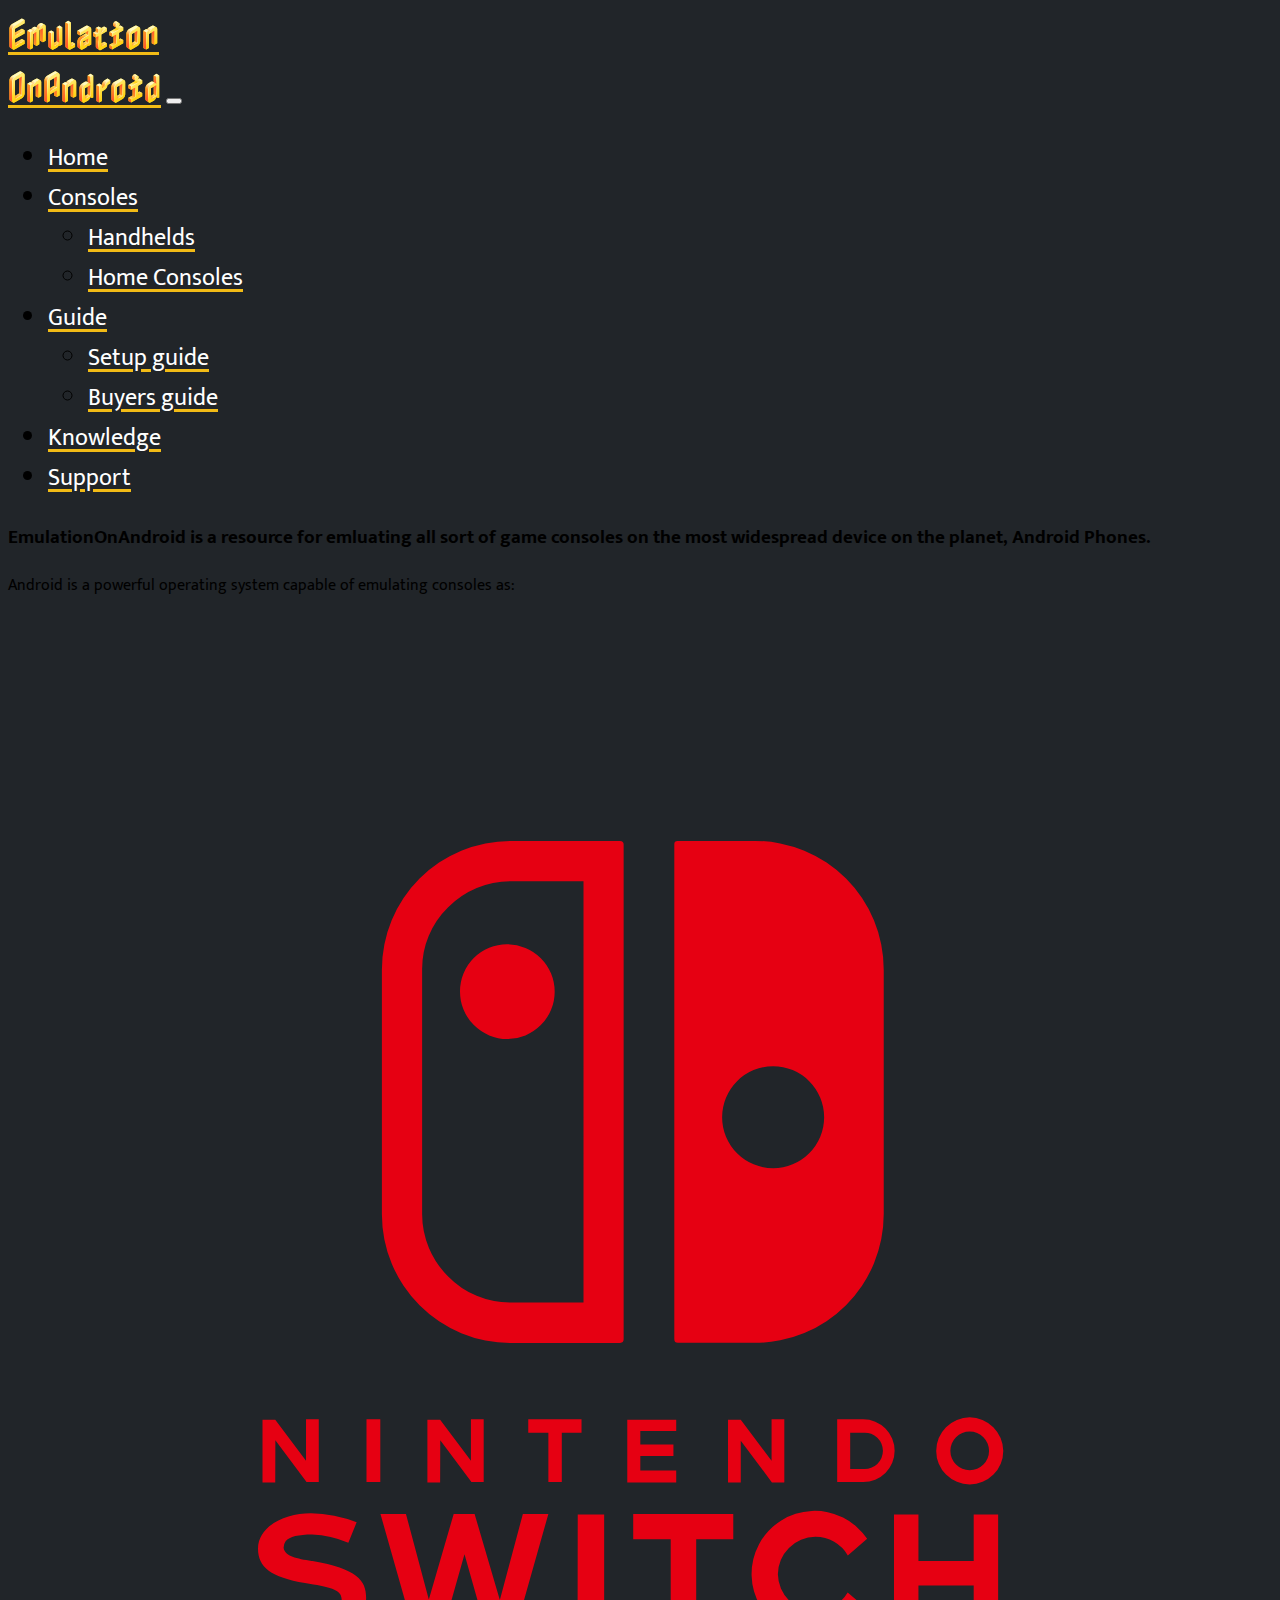
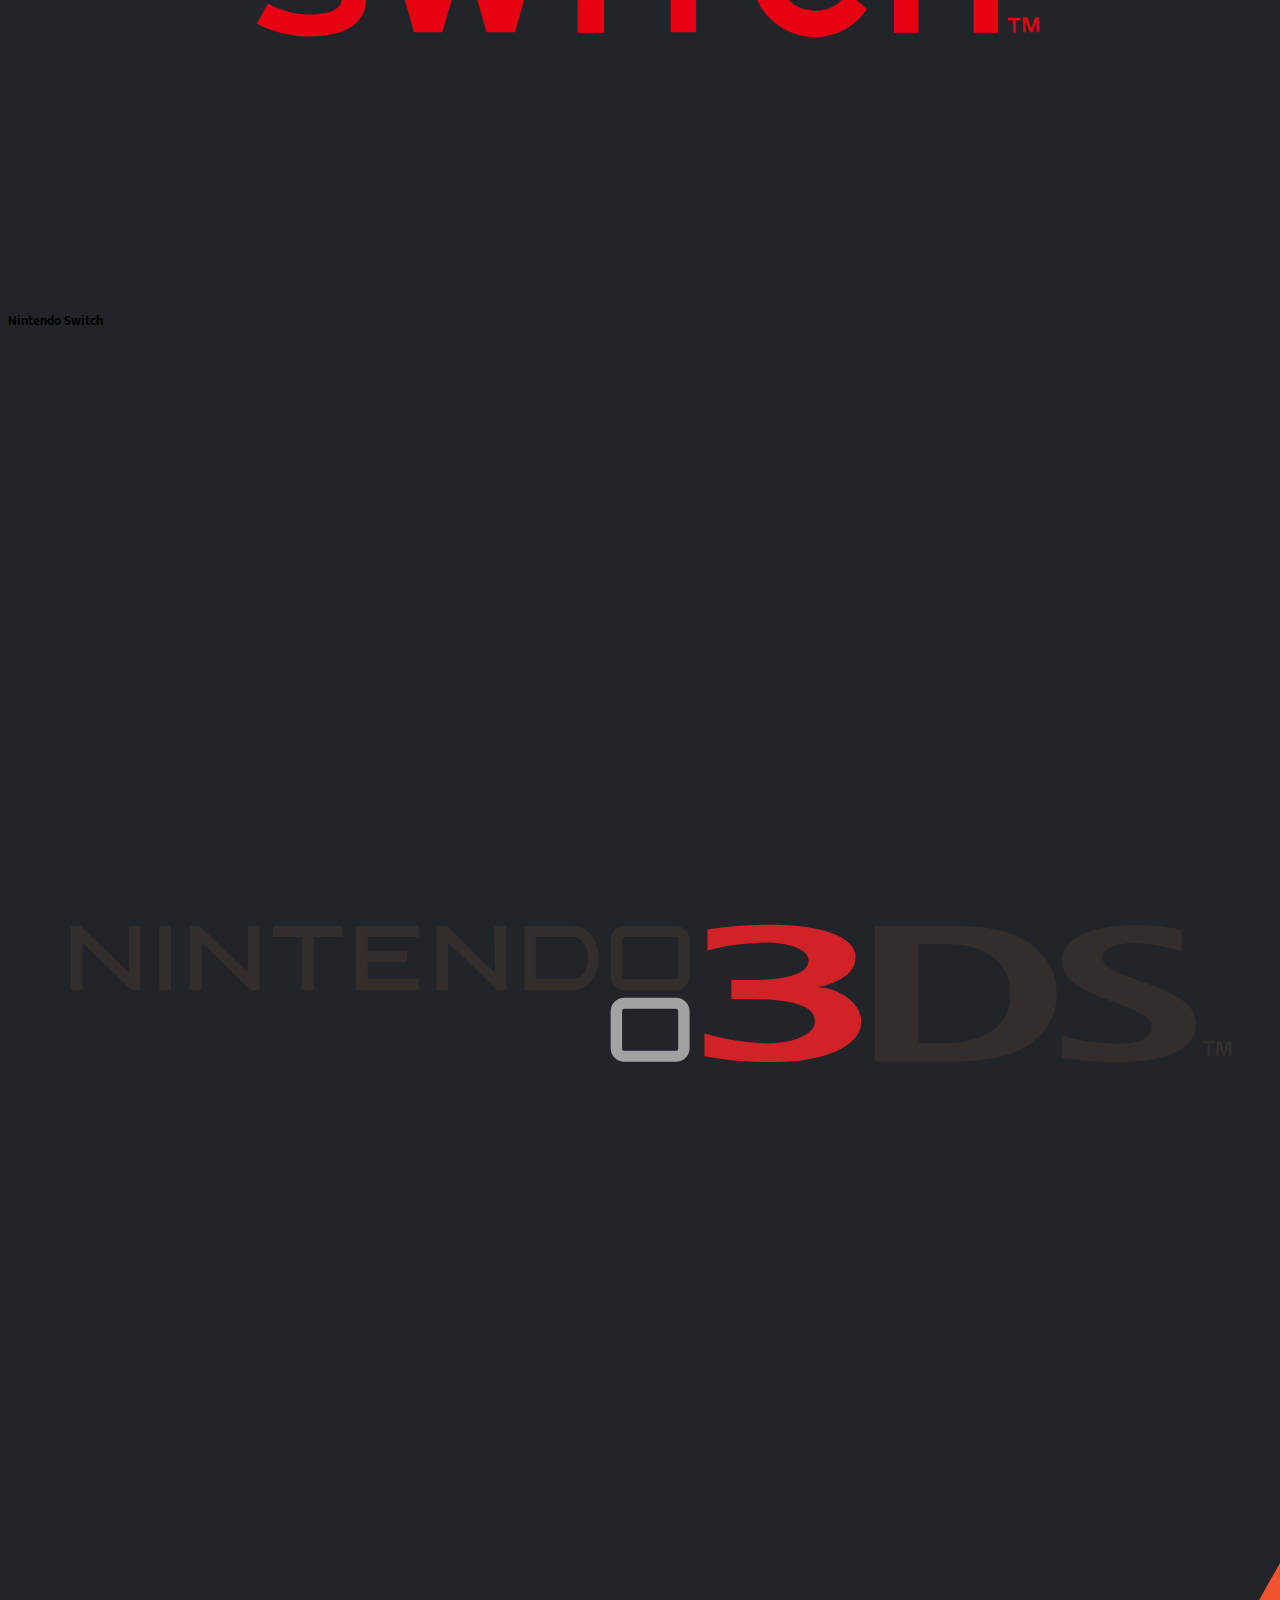
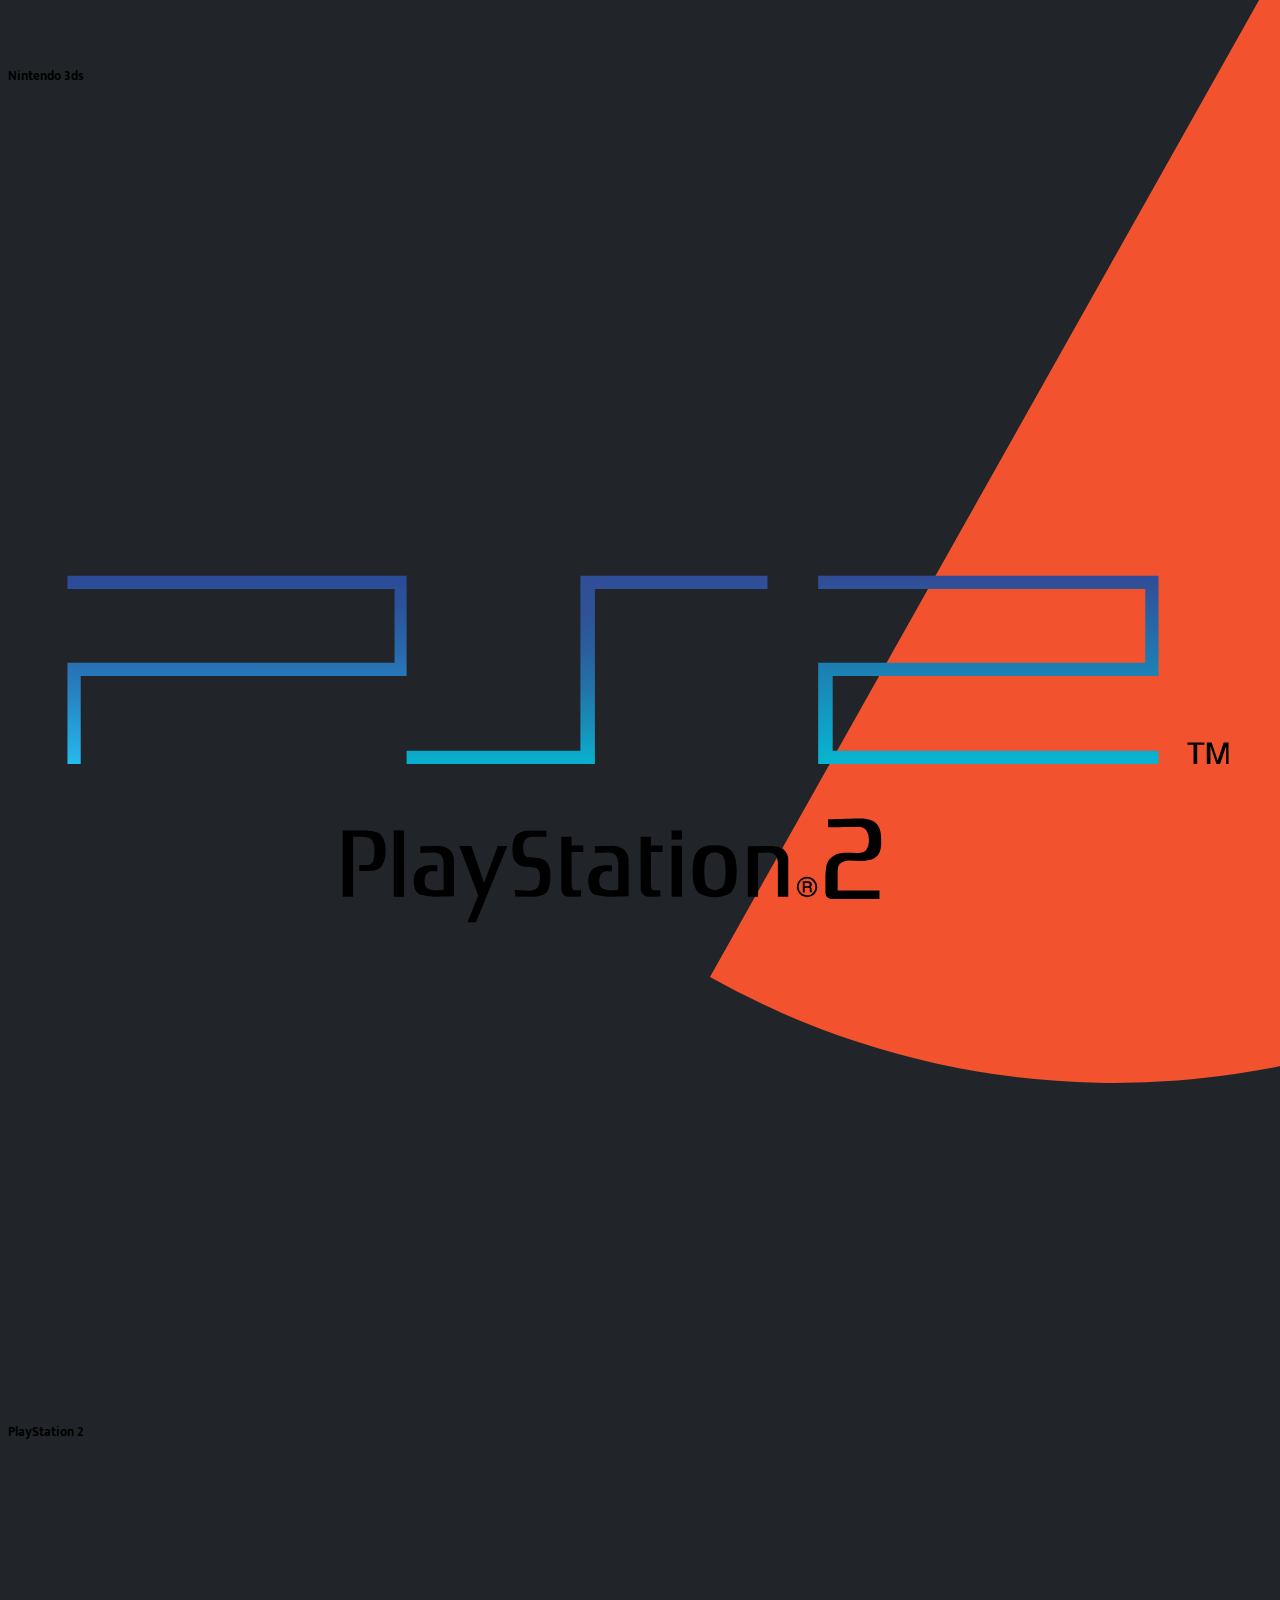
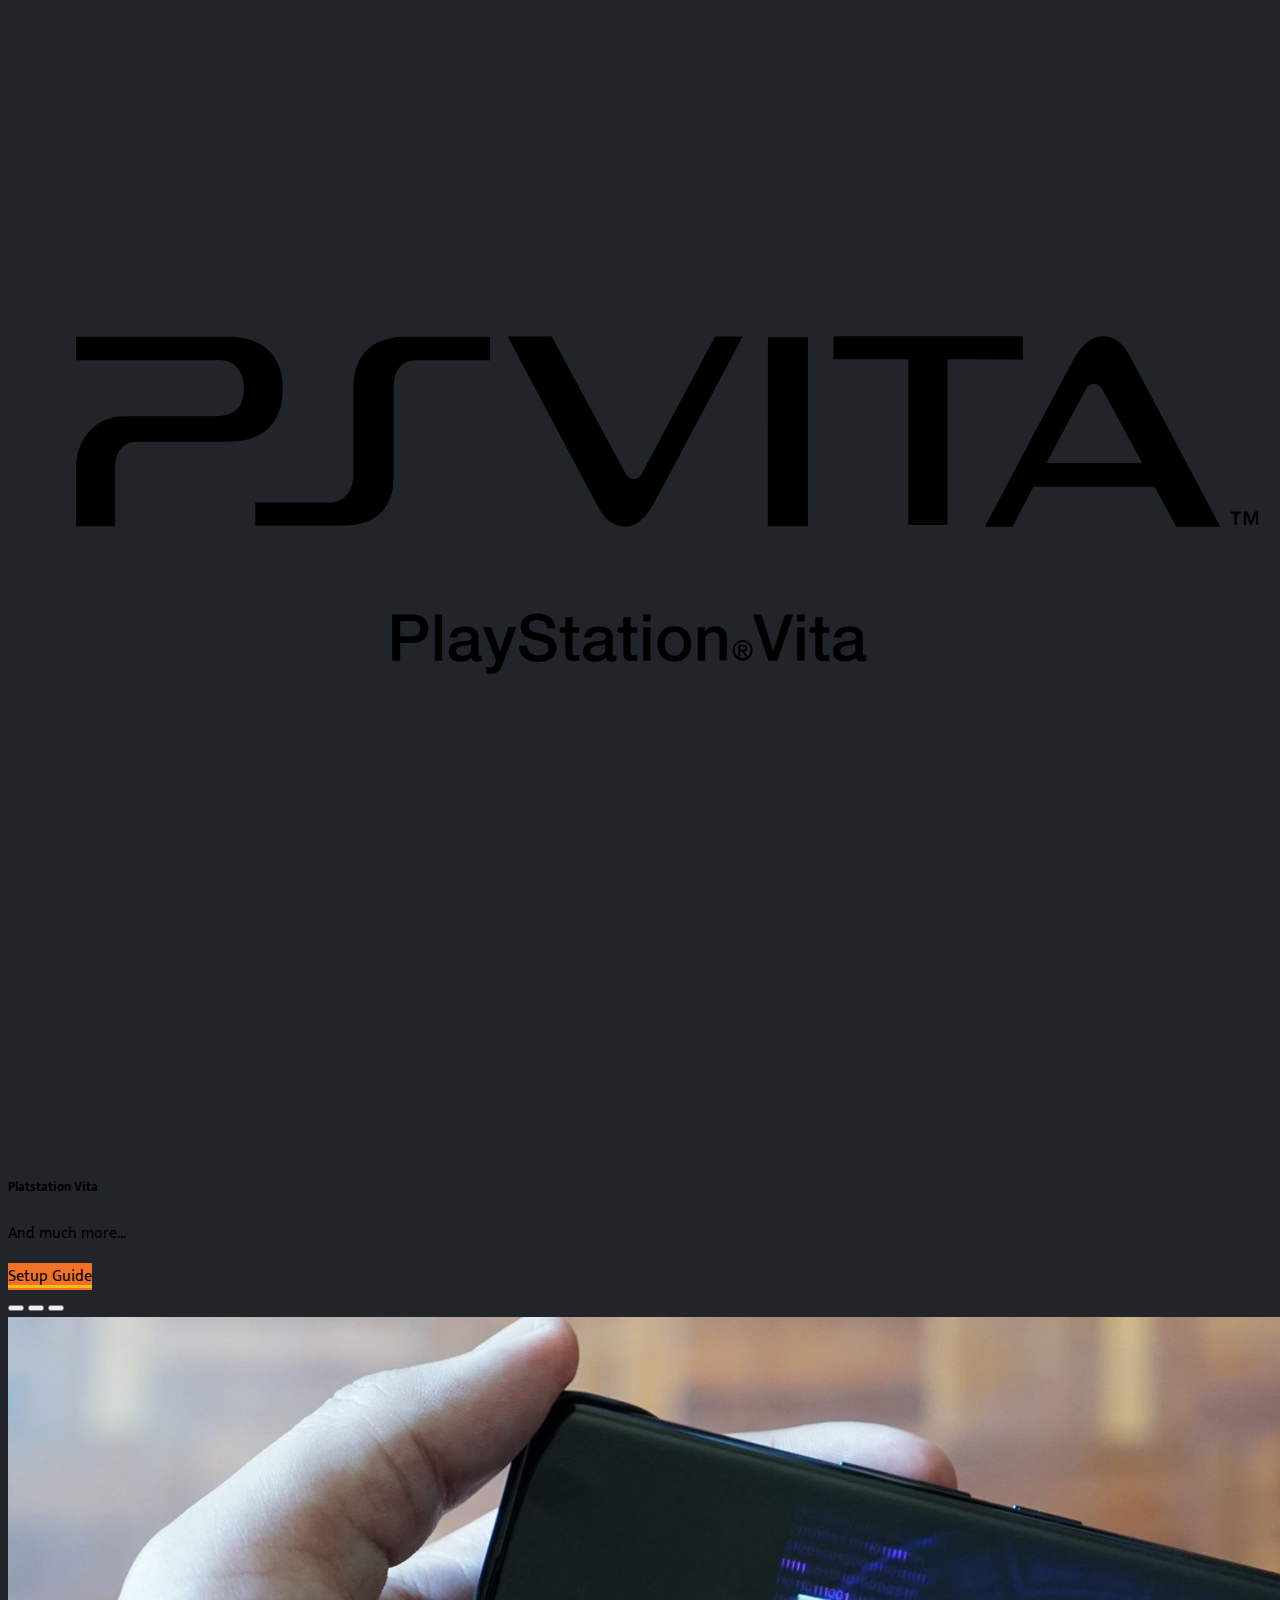
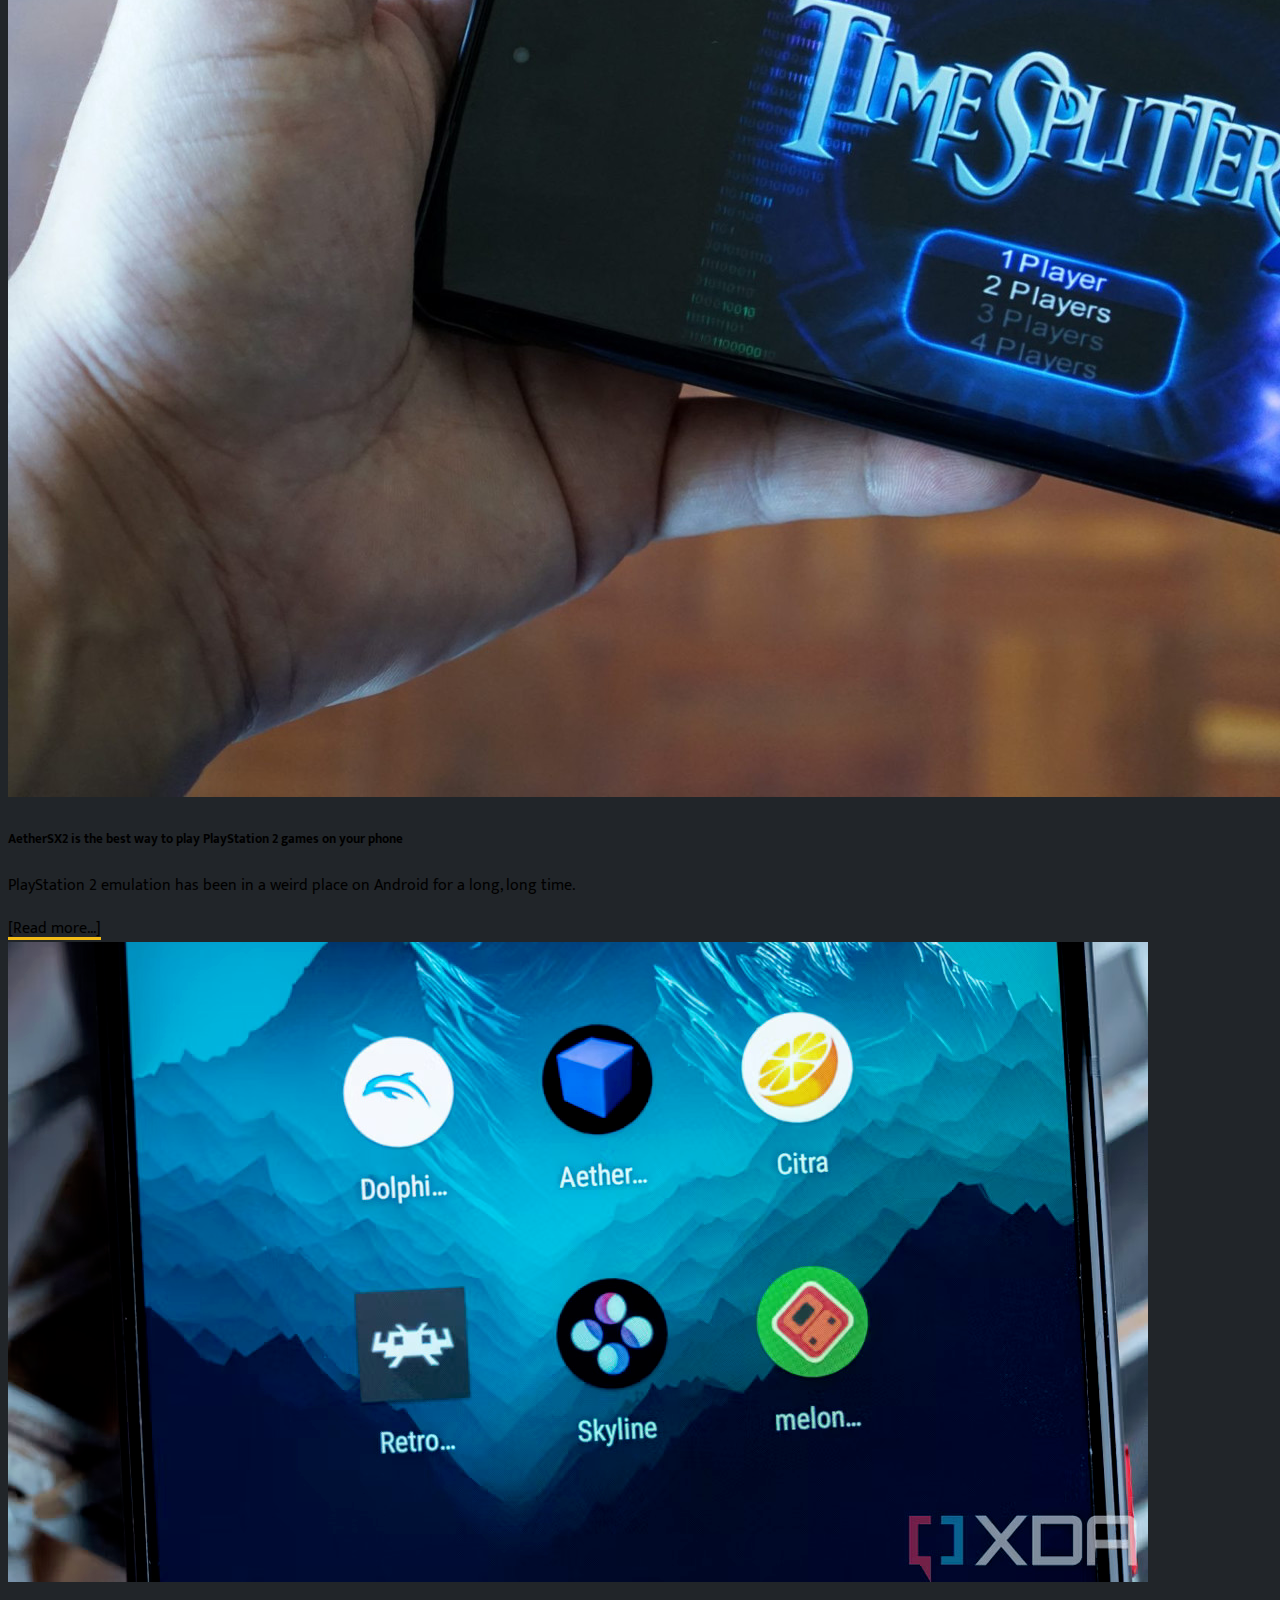
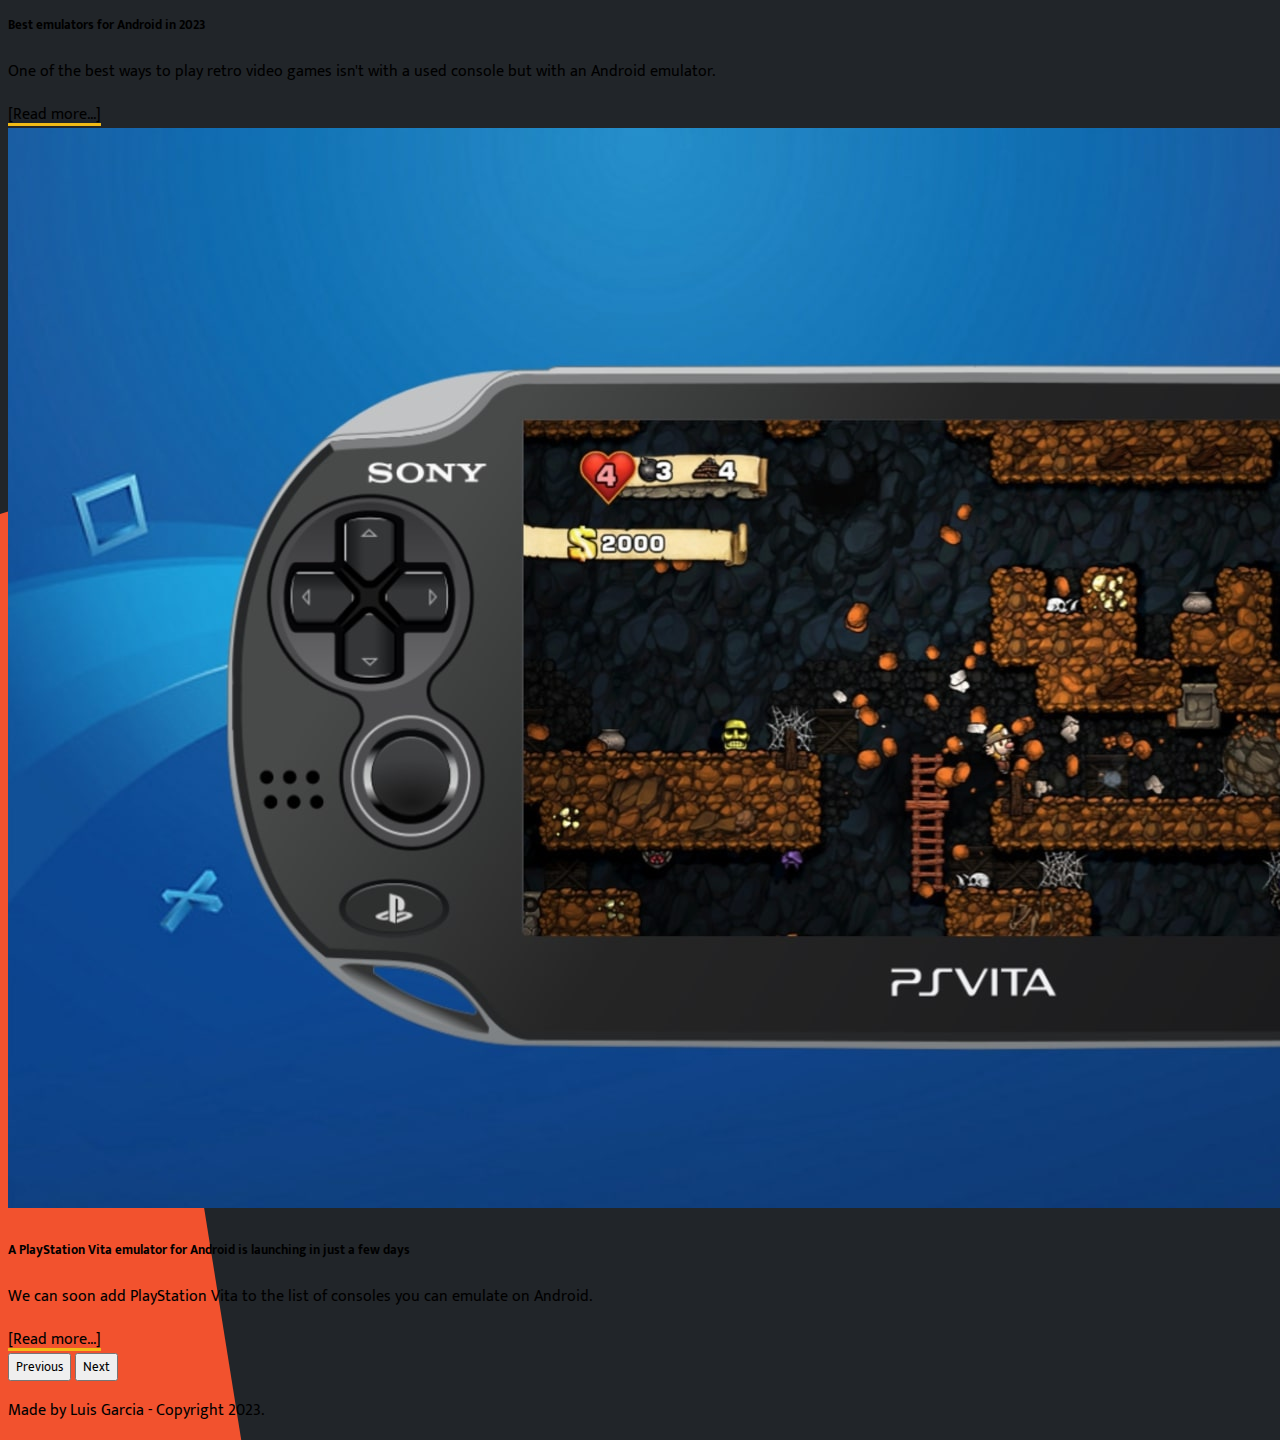
<file: index.html>
<!DOCTYPE html>
<html lang="en">
<head>
    <meta charset="UTF-8">
    <meta http-equiv="X-UA-Compatible" content="IE=edge">
    <meta name="viewport" content="width=device-width, initial-scale=1.0">
    <title>Emulation on Android</title>
    <link rel="stylesheet" href="">
    <link rel="shortcut icon" href="./images/favicon.png" type="image/x-icon">
    <link href="https://cdn.jsdelivr.net/npm/bootstrap@5.3.0-alpha1/dist/css/bootstrap.min.css" rel="stylesheet" integrity="sha384-GLhlTQ8iRABdZLl6O3oVMWSktQOp6b7In1Zl3/Jr59b6EGGoI1aFkw7cmDA6j6gD" crossorigin="anonymous">
    <link rel="stylesheet" href="./custom.css">
</head>
<body>
  <div class="container">


    <header>
      <nav class="navbar navbar-expand-lg navbar-dark p-4 m-0">
          <div class="container">
            <a class="navbar-brand" href="./index.html">Emulation<br>OnAndroid</a>
            <button class="navbar-toggler ms-auto" type="button" data-bs-toggle="collapse" data-bs-target="#navbarNav" aria-controls="navbarNav" aria-expanded="false" aria-label="Toggle navigation">
              <span class="navbar-toggler-icon"></span>
            </button>
            <div class="collapse navbar-collapse" id="navbarNav">
              <ul class="navbar-nav ms-auto">
                <li class="nav-item">
                  <a class="nav-link" aria-current="page" href="./index.html">Home</a>
                </li>
                <li class="nav-item dropdown">
                  <a class="nav-link dropdown-toggle" href="#" role="button" data-bs-toggle="dropdown" aria-expanded="false">
                    Consoles
                  </a>
                  <ul class="dropdown-menu dropdown-menu-dark bg-dark">
                    <li><a class="dropdown-item" href="./handhelds.html">Handhelds</a></li>
                    <li><a class="dropdown-item" href="./consoles.html">Home Consoles</a></li>
                  </ul>
                </li>
                <li class="nav-item dropdown">
                  <a class="nav-link dropdown-toggle" href="#" role="button" data-bs-toggle="dropdown" aria-expanded="false">
                    Guide
                  </a>
                  <ul class="dropdown-menu dropdown-menu-dark bg-dark">
                    <li><a class="dropdown-item" href="./setup_guide.html">Setup guide</a></li>
                    <li><a class="dropdown-item" href="./buyers_guide.html">Buyers guide</a></li>
                  </ul>
                </li>
                <li class="nav-item">
                  <a class="nav-link" href="./knowledge.html">Knowledge</a>
                </li>
                <li class="nav-item">
                  <a class="nav-link" href="./support.html">Support</a>
                </li>
              
              </ul>
            </div>
          </div>
      </nav>

    </header>

    <main>
      <div class="card bg-transparent m-5" style="border: none;">
        <h3 class="text-center p-5 text-light">EmulationOnAndroid is a resource for emluating all sort of game consoles on the most widespread device on the planet, Android Phones.</h3>
      </div>

      <div class="card text-center m-5 bg-light" style="--bs-bg-opacity: .95">
        <div class="card-header">
          Android is a powerful operating system capable of emulating consoles as:
        </div>
        <div class="card-body">
          <div class="row row-cols-1 row-cols-md-4 g-4 p-5 ">
            <div class="col d-flex align-items-stretch">
              <div class="card eoa-color-border">
                <img src="./images/ns-logo.svg" class="card-img-top" alt="Nintendo Switch logo">
                <div class="card-body">
                  <h5 class="card-title">Nintendo Switch</h5>
                </div>
              </div>
            </div>
            <div class="col d-flex align-items-stretch">
              <div class="card eoa-color-border">
                <img src="./images/n3ds-logo.svg" class="card-img-top" alt="Nintendo 3ds logo">
                <div class="card-body">
                  <h5 class="card-title">Nintendo 3ds</h5>
                </div>
              </div>
            </div>
            <div class="col d-flex align-items-stretch">
              <div class="card eoa-color-border">
                <img src="./images/ps2-logo.svg" class="card-img-top" alt="PlayStation 2 logo">
                <div class="card-body">
                  <h5 class="card-title">PlayStation 2</h5>
                </div>
              </div>
            </div>
            <div class="col d-flex align-items-stretch">
              <div class="card eoa-color-border">
                <img src="./images/psvita-logo.svg" class="card-img-top" alt="PlayStation Vita logo">
                <div class="card-body">
                  <h5 class="card-title">Platstation Vita</h5>
                </div>
              </div>
            </div>
          </div>
          <div class="card-footer text-muted">
            <p class="card-text justify-content-center">And much more...</p>
            <a href="setup_guide.html" class="btn btn-primary my-2 mx-5 eoa-color-bg border-0 p-3">Setup Guide</a>
          </div>
        </div>
      </div>
      

      <div id="carouselExampleCaptions" class="carousel slide" data-bs-ride="false">
        <div class="carousel-indicators">
          <button type="button" data-bs-target="#carouselExampleCaptions" data-bs-slide-to="0" class="active" aria-current="true" aria-label="Slide 1"></button>
          <button type="button" data-bs-target="#carouselExampleCaptions" data-bs-slide-to="1" aria-label="Slide 2"></button>
          <button type="button" data-bs-target="#carouselExampleCaptions" data-bs-slide-to="2" aria-label="Slide 3"></button>
        </div>
        <div class="carousel-inner">
          <div class="carousel-item active">
            <img src="./images/AetherSX2-emulator-edit-scaled.jpg" class="d-block w-100" alt="...">
            <div class="carousel-caption d-none d-md-block">
              <h5>AetherSX2 is the best way to play PlayStation 2 games on your phone</h5>
              <p>PlayStation 2 emulation has been in a weird place on Android for a long, long time.</p>
              <a href="https://www.xda-developers.com/aethersx2-playstation-emulator/" target="_blank">[Read more...]</a>
            </div>
          </div>
          <div class="carousel-item">
            <img src="./images/emulators-hero-image.png" class="d-block w-100" alt="...">
            <div class="carousel-caption d-none d-md-block">
              <h5>Best emulators for Android in 2023</h5>
              <p>One of the best ways to play retro video games isn't with a used console but with an Android emulator.</p>
              <a href="https://www.xda-developers.com/best-emulators-android/" target="_blank">[Read more...]</a>
            </div>
          </div>
          <div class="carousel-item">
            <img src="./images/PS-Vita-indie-games.jpg" class="d-block w-100" alt="...">
            <div class="carousel-caption d-none d-md-block">
              <h5>A PlayStation Vita emulator for Android is launching in just a few days</h5>
              <p>We can soon add PlayStation Vita to the list of consoles you can emulate on Android.</p>
              <a href="https://www.androidauthority.com/vita3k-playstation-vita-emulator-android-3277131/" target="_blank">[Read more...]</a>
            </div>
          </div>
          
        </div>
        <button class="carousel-control-prev" type="button" data-bs-target="#carouselExampleCaptions" data-bs-slide="prev">
          <span class="carousel-control-prev-icon" aria-hidden="true"></span>
          <span class="visually-hidden">Previous</span>
        </button>
        <button class="carousel-control-next" type="button" data-bs-target="#carouselExampleCaptions" data-bs-slide="next">
          <span class="carousel-control-next-icon" aria-hidden="true"></span>
          <span class="visually-hidden">Next</span>
        </button>
      </div>

    </main>

    <footer class="bg-transparent text-center">
      <div class="text-center p-3">
        <p class="text-light-emphasis">Made by Luis Garcia - Copyright 2023.</p> 
      </div>
    </footer>


  </div>
      <script src="https://cdn.jsdelivr.net/npm/bootstrap@5.3.0-alpha1/dist/js/bootstrap.bundle.min.js" integrity="sha384-w76AqPfDkMBDXo30jS1Sgez6pr3x5MlQ1ZAGC+nuZB+EYdgRZgiwxhTBTkF7CXvN" crossorigin="anonymous"></script>
</body>
</html>
</file>
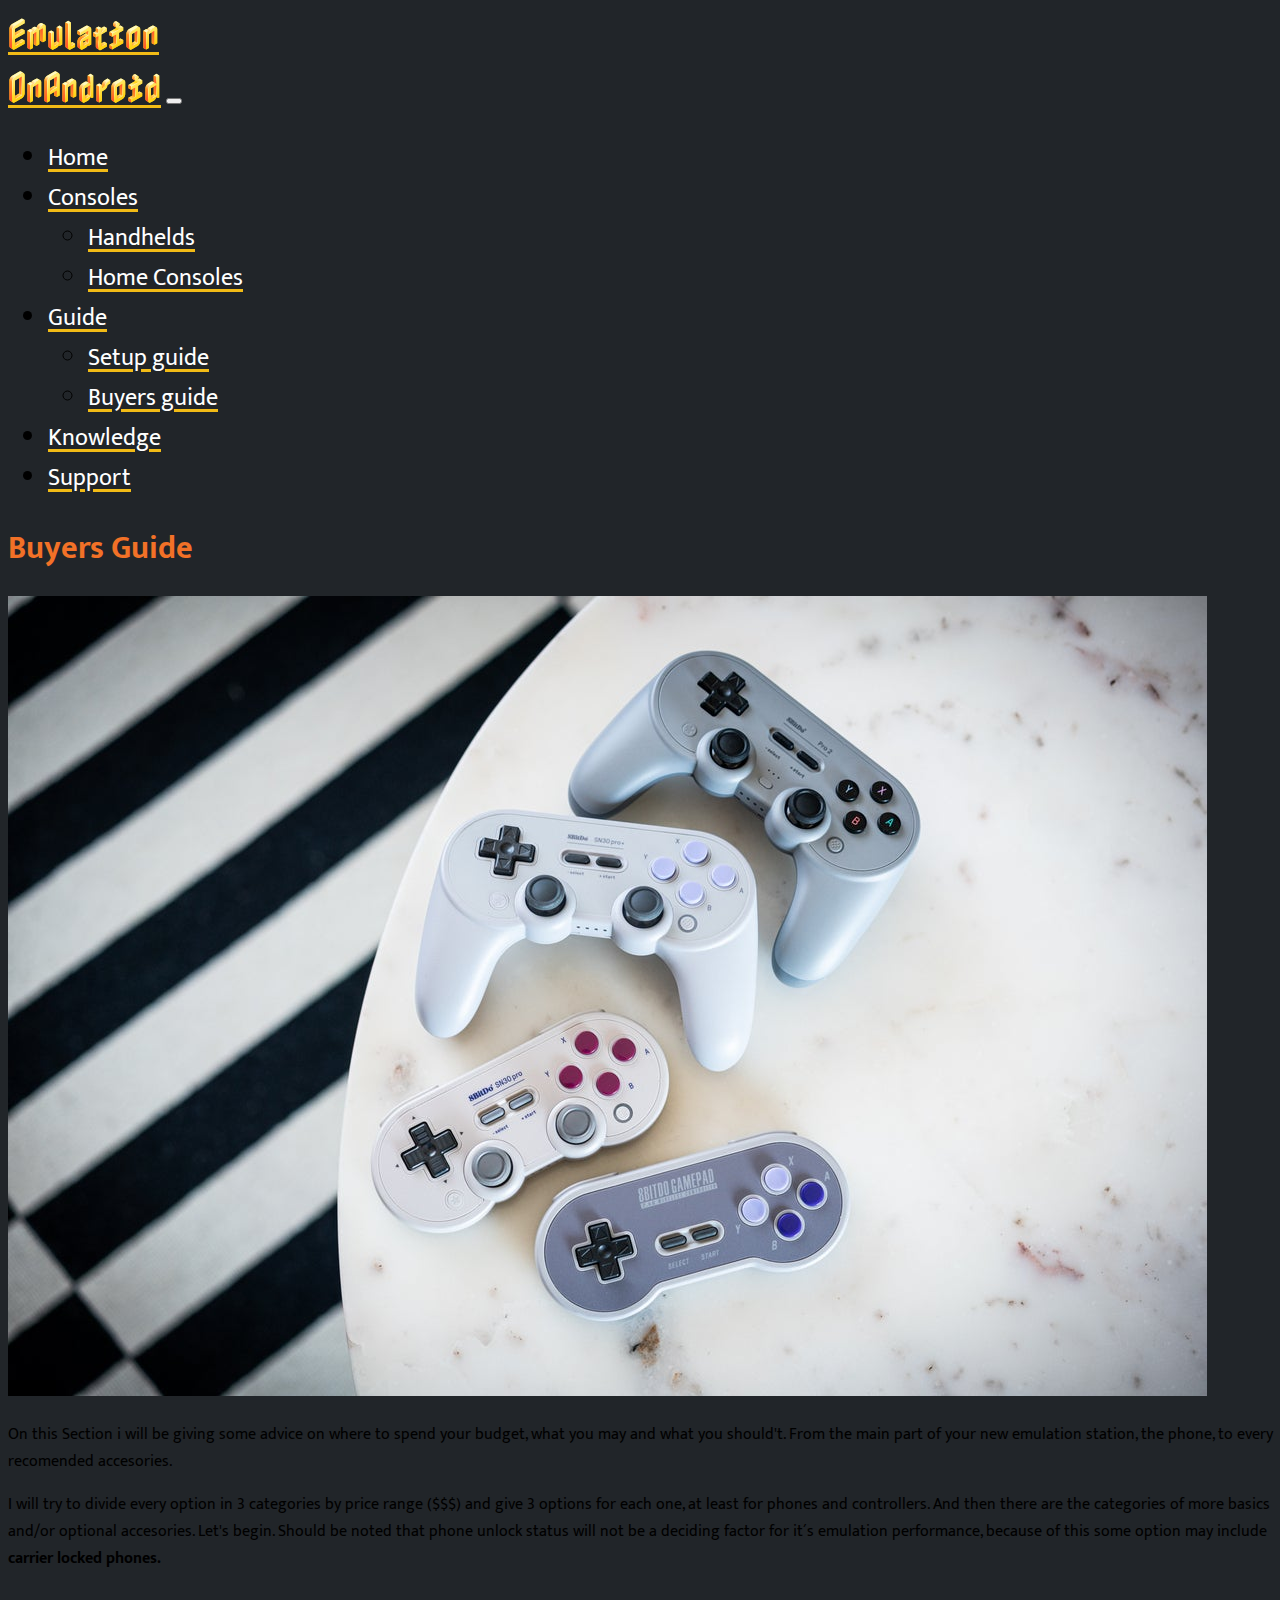
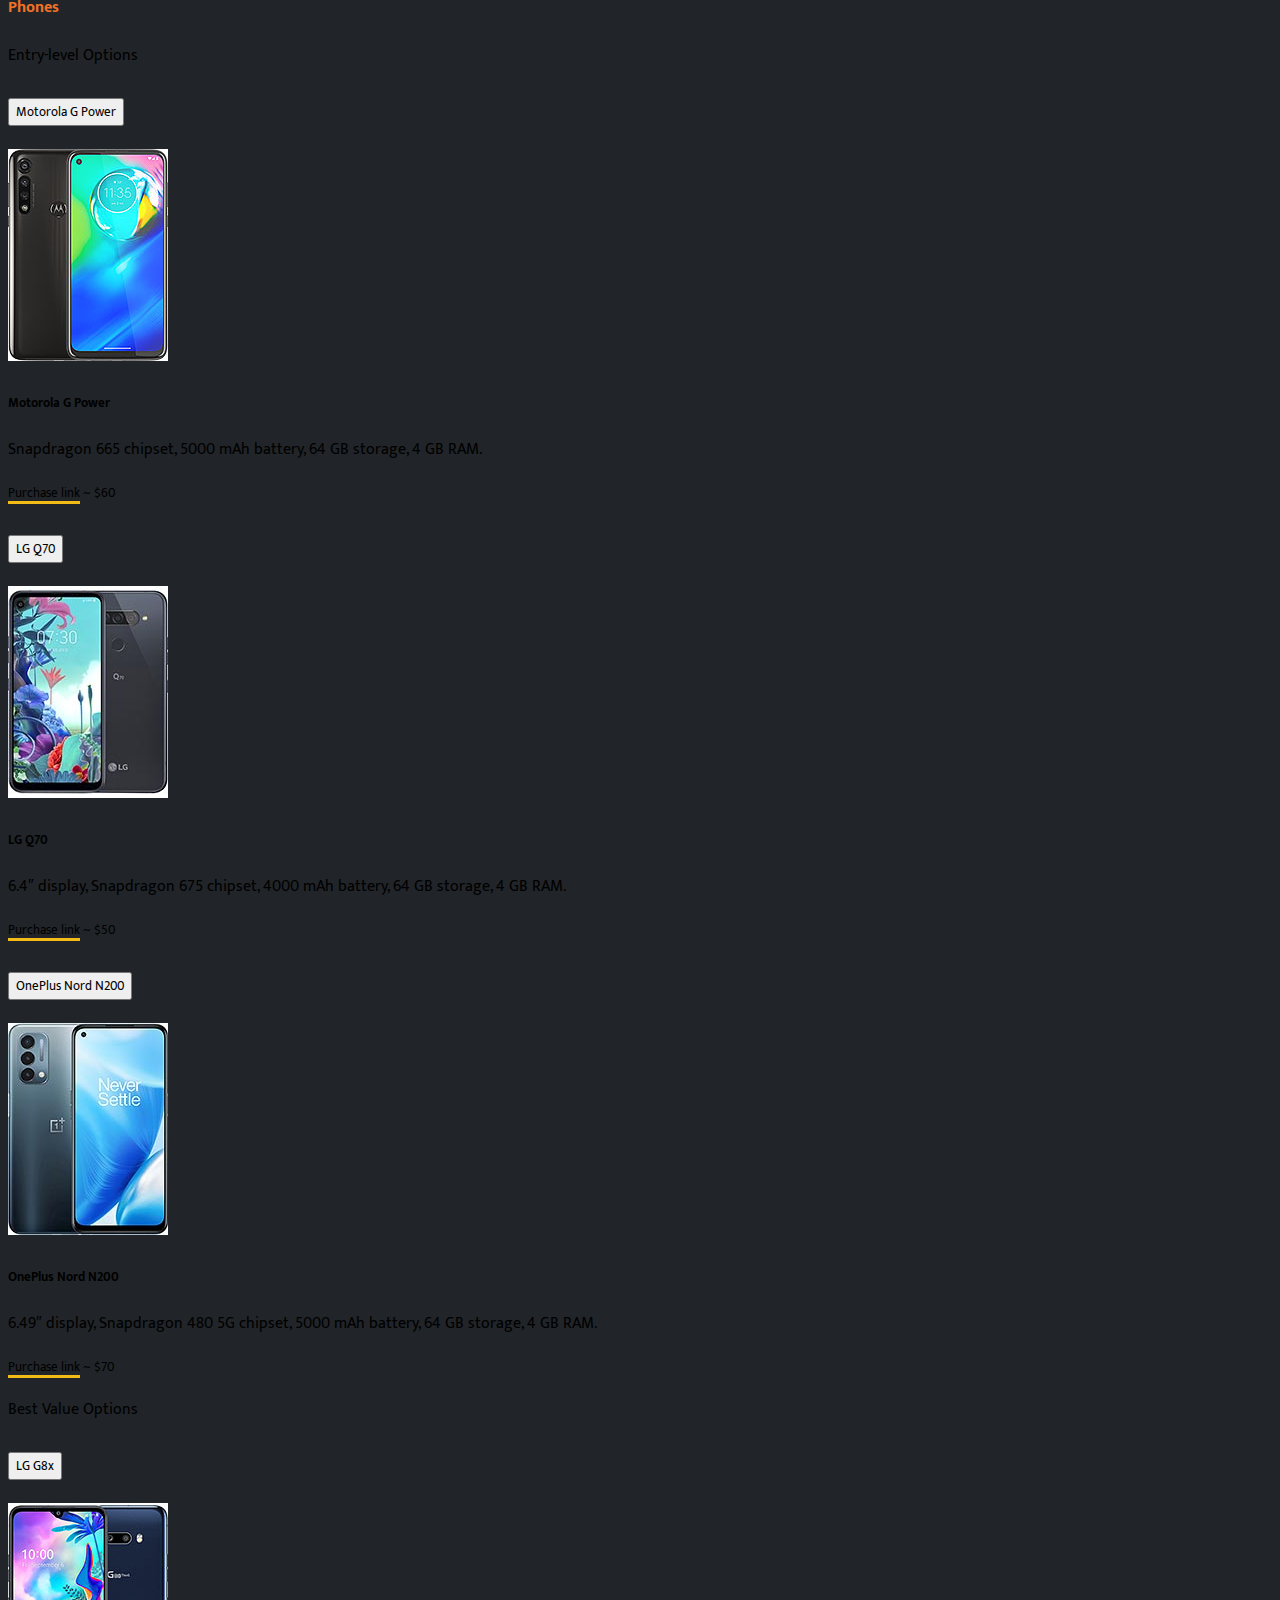
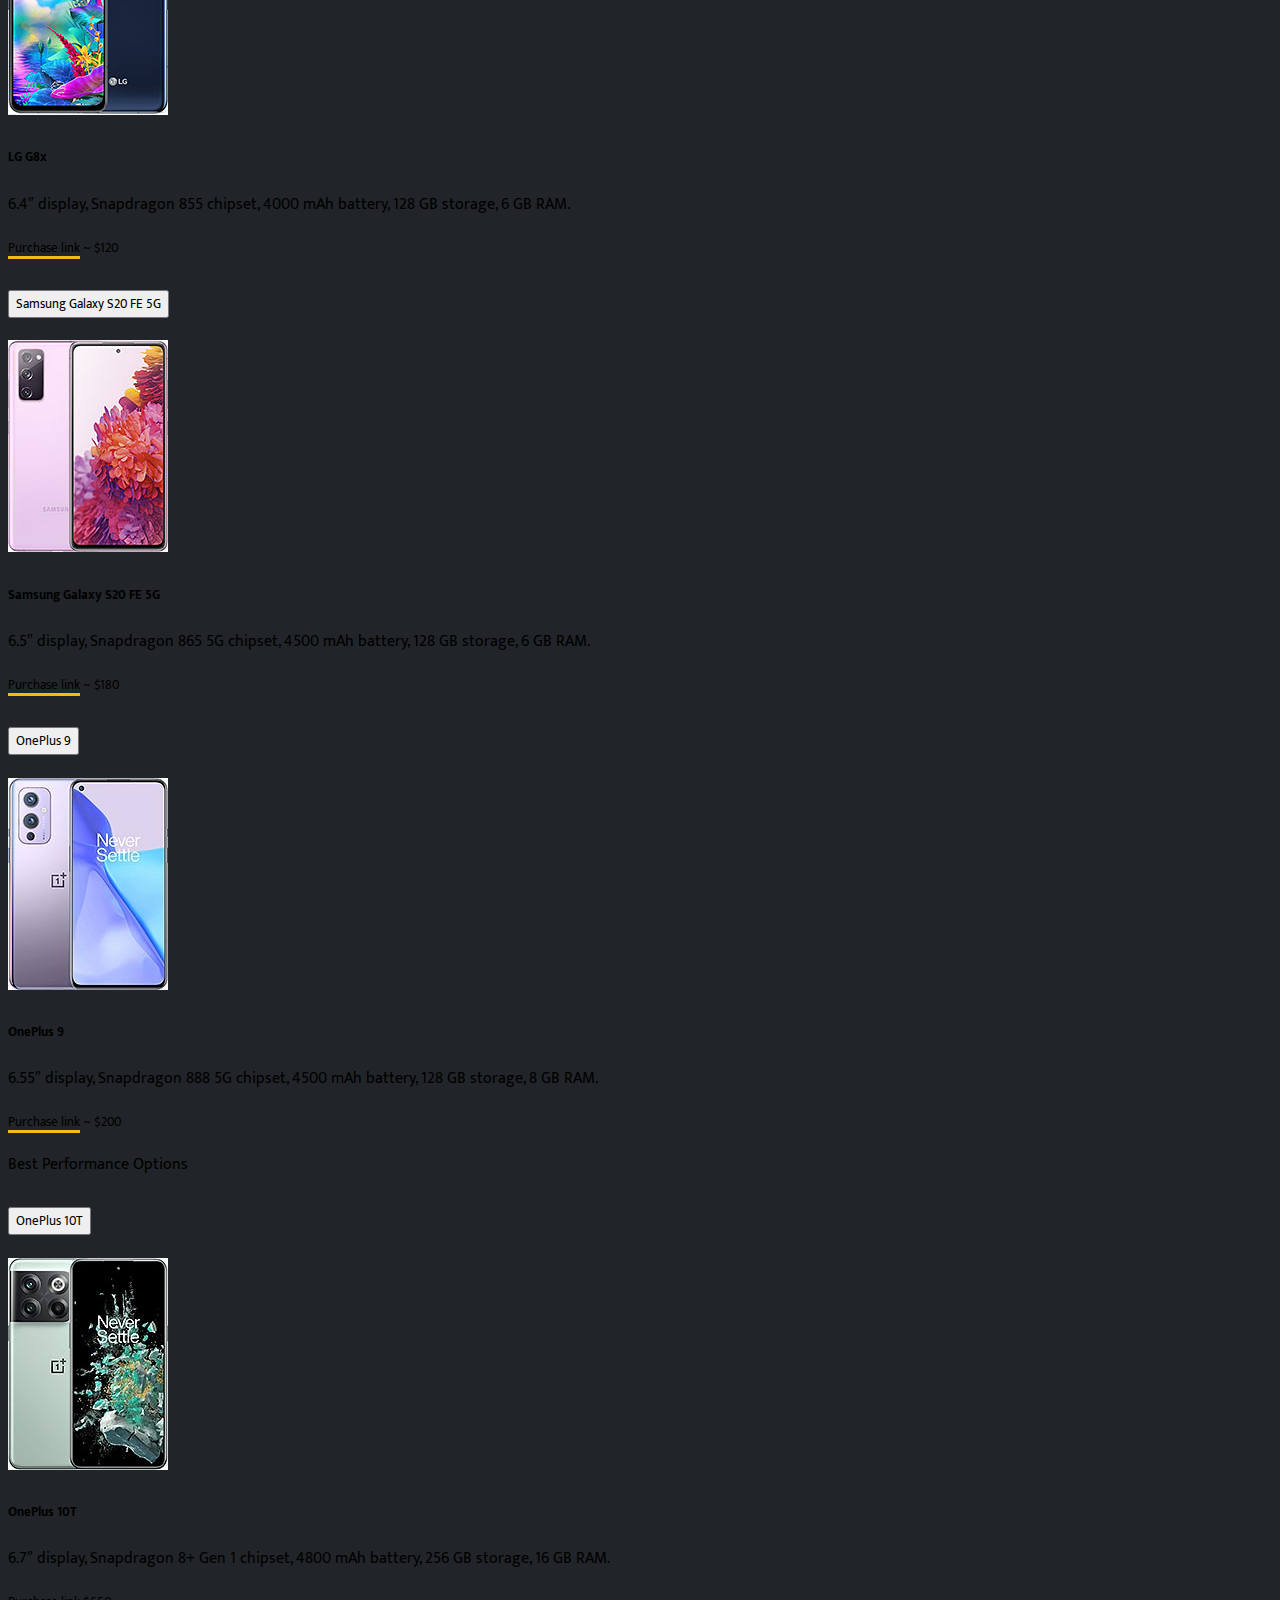
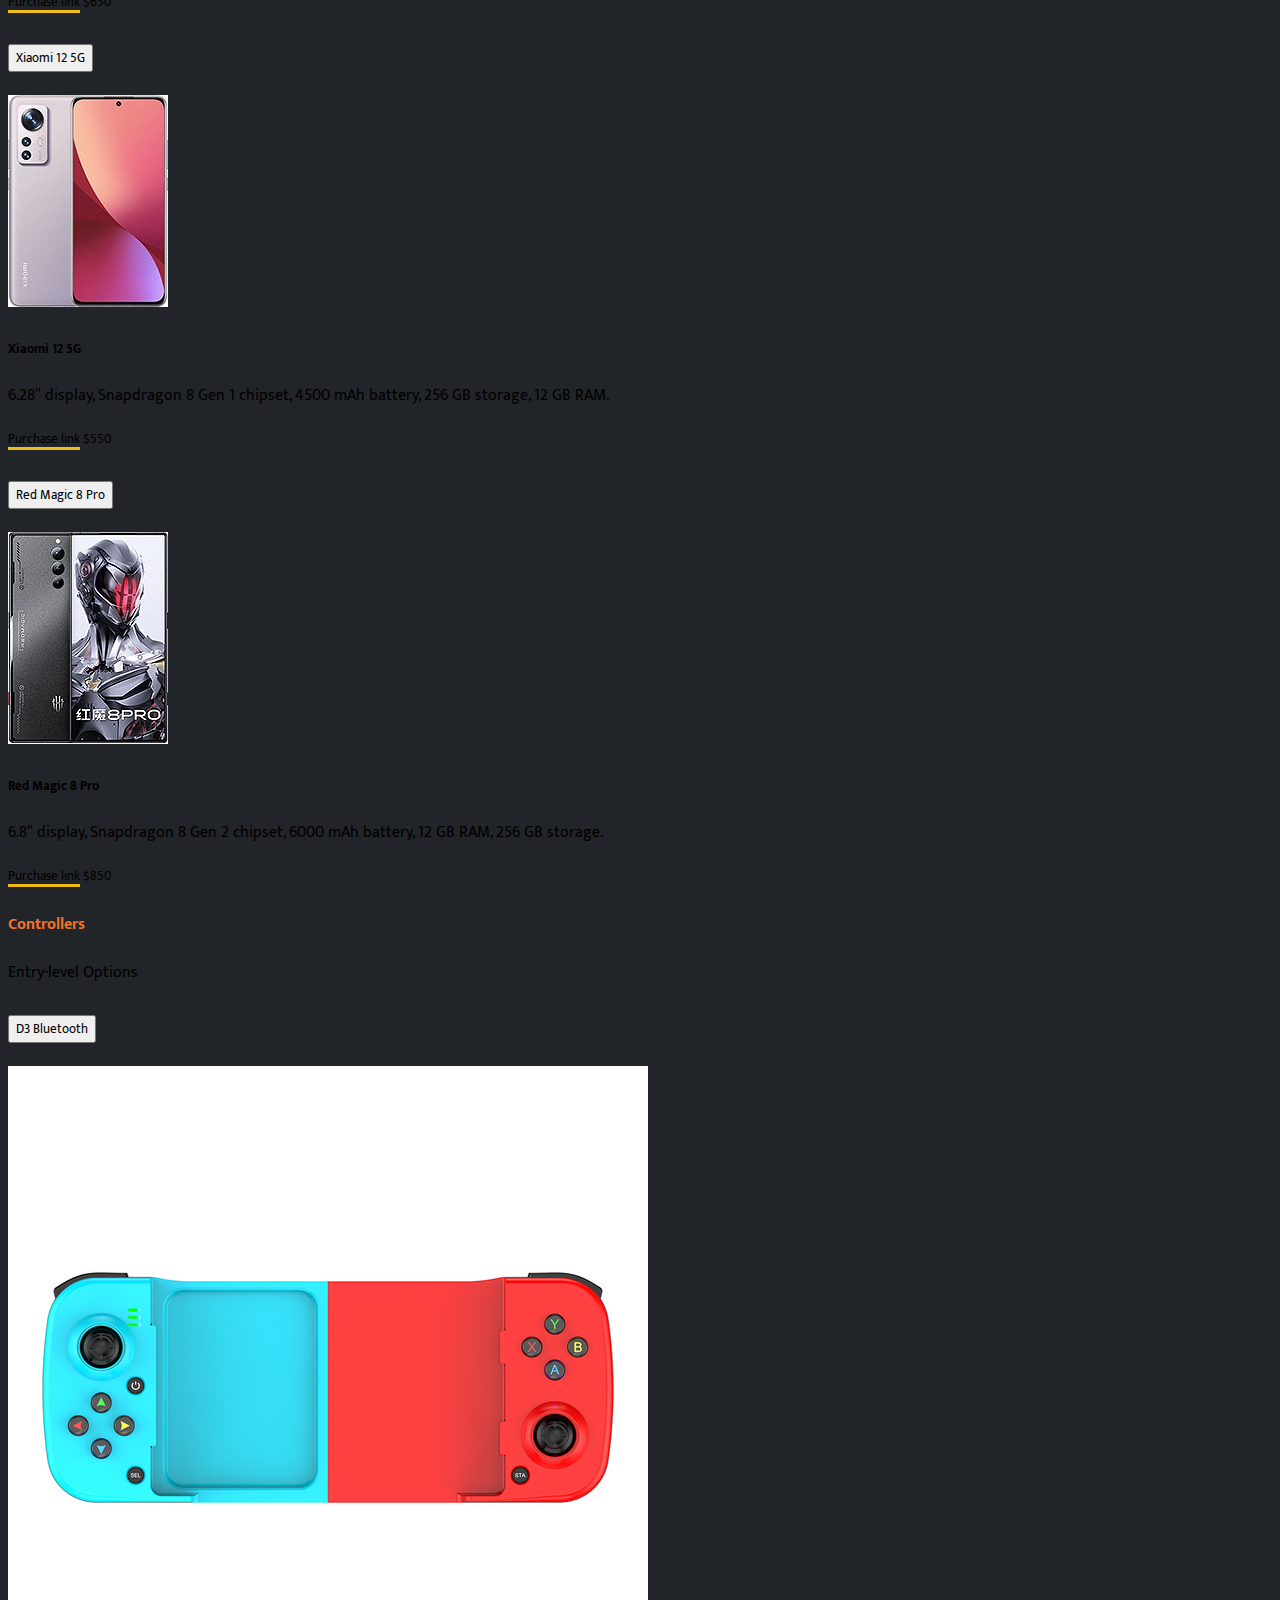
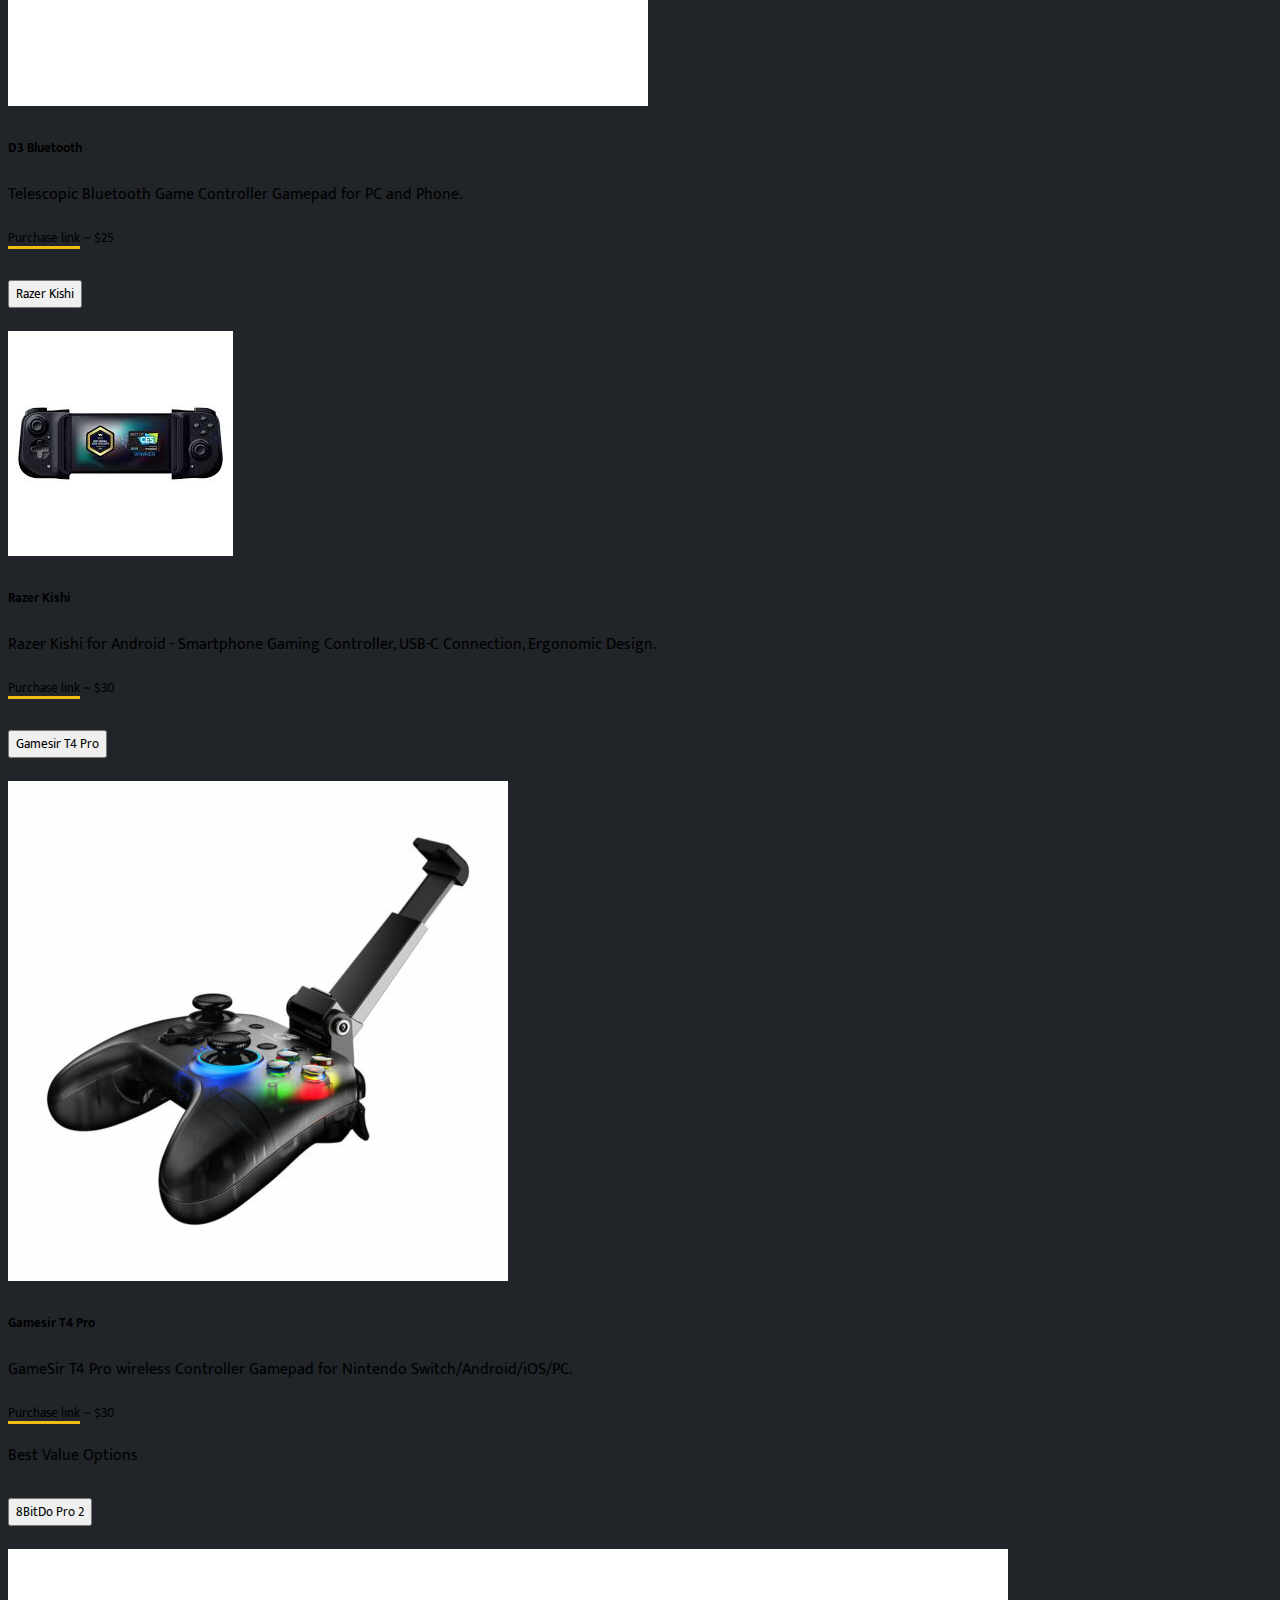
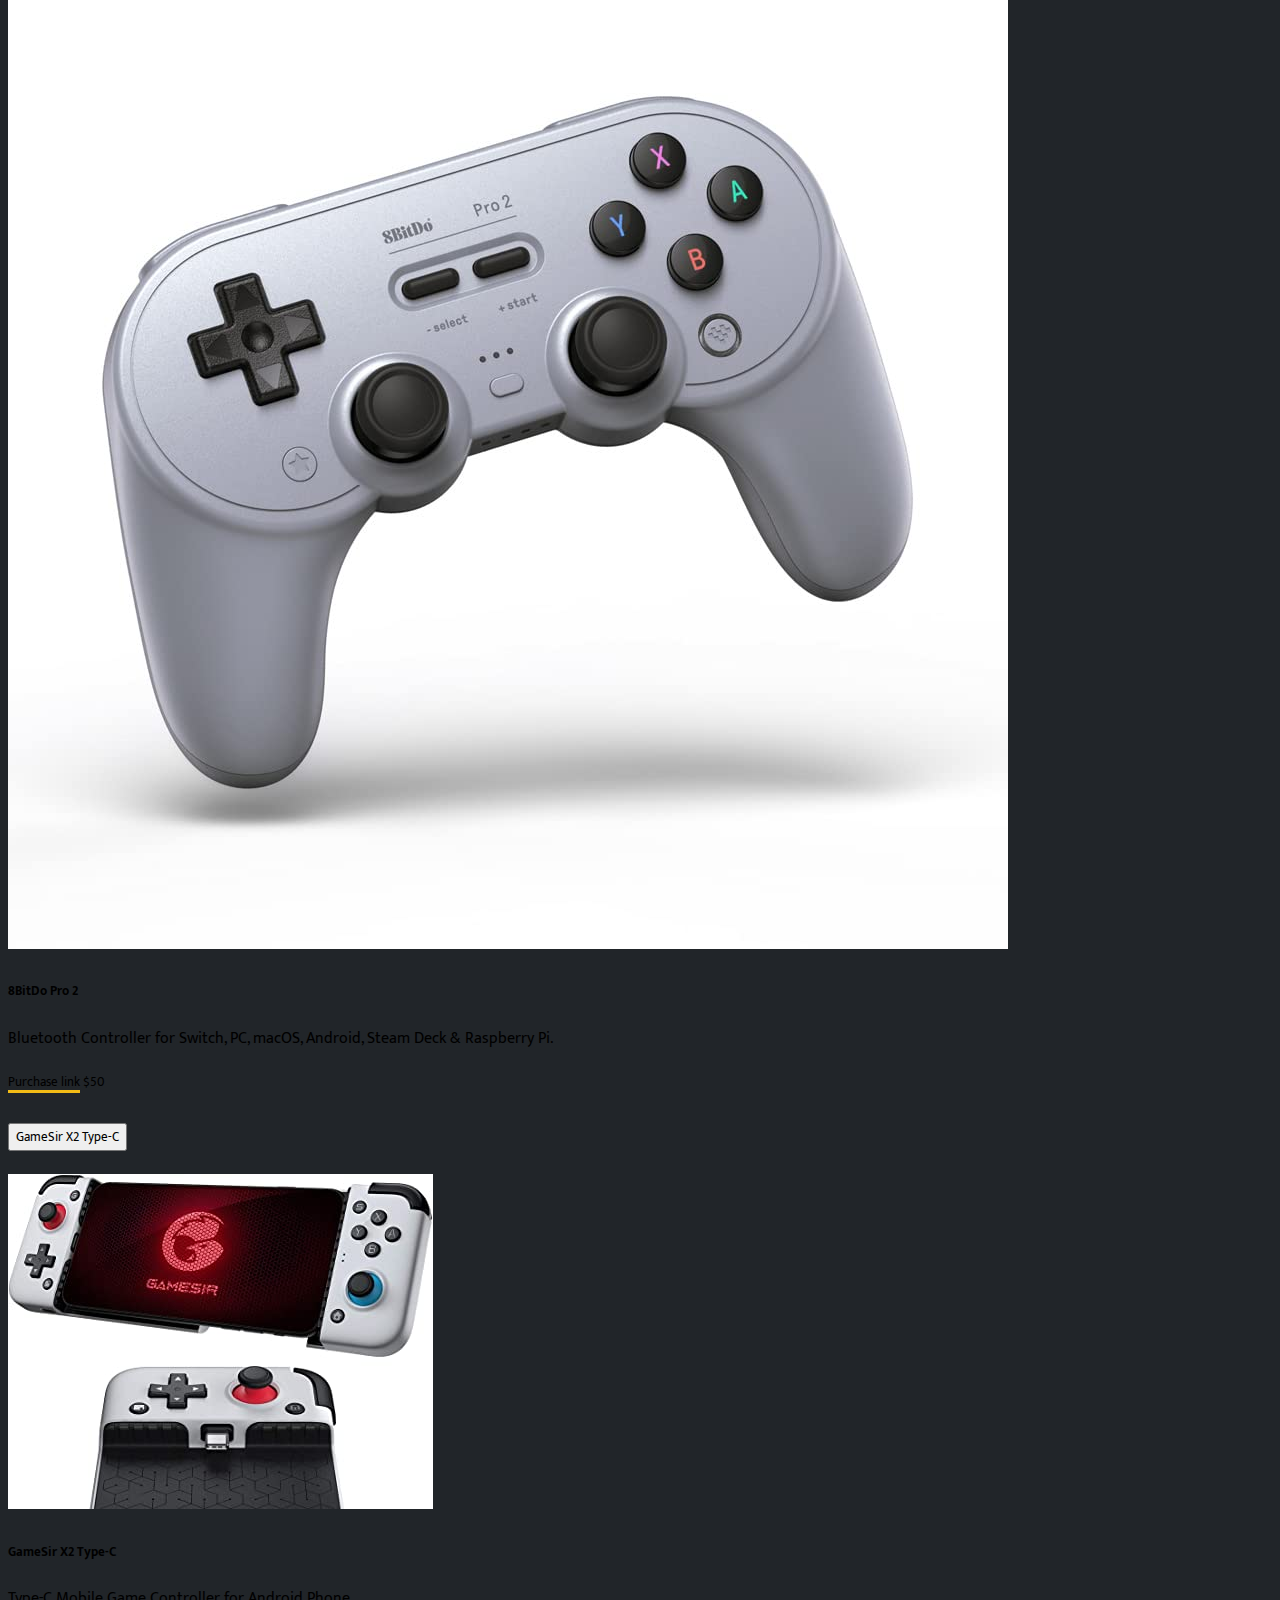
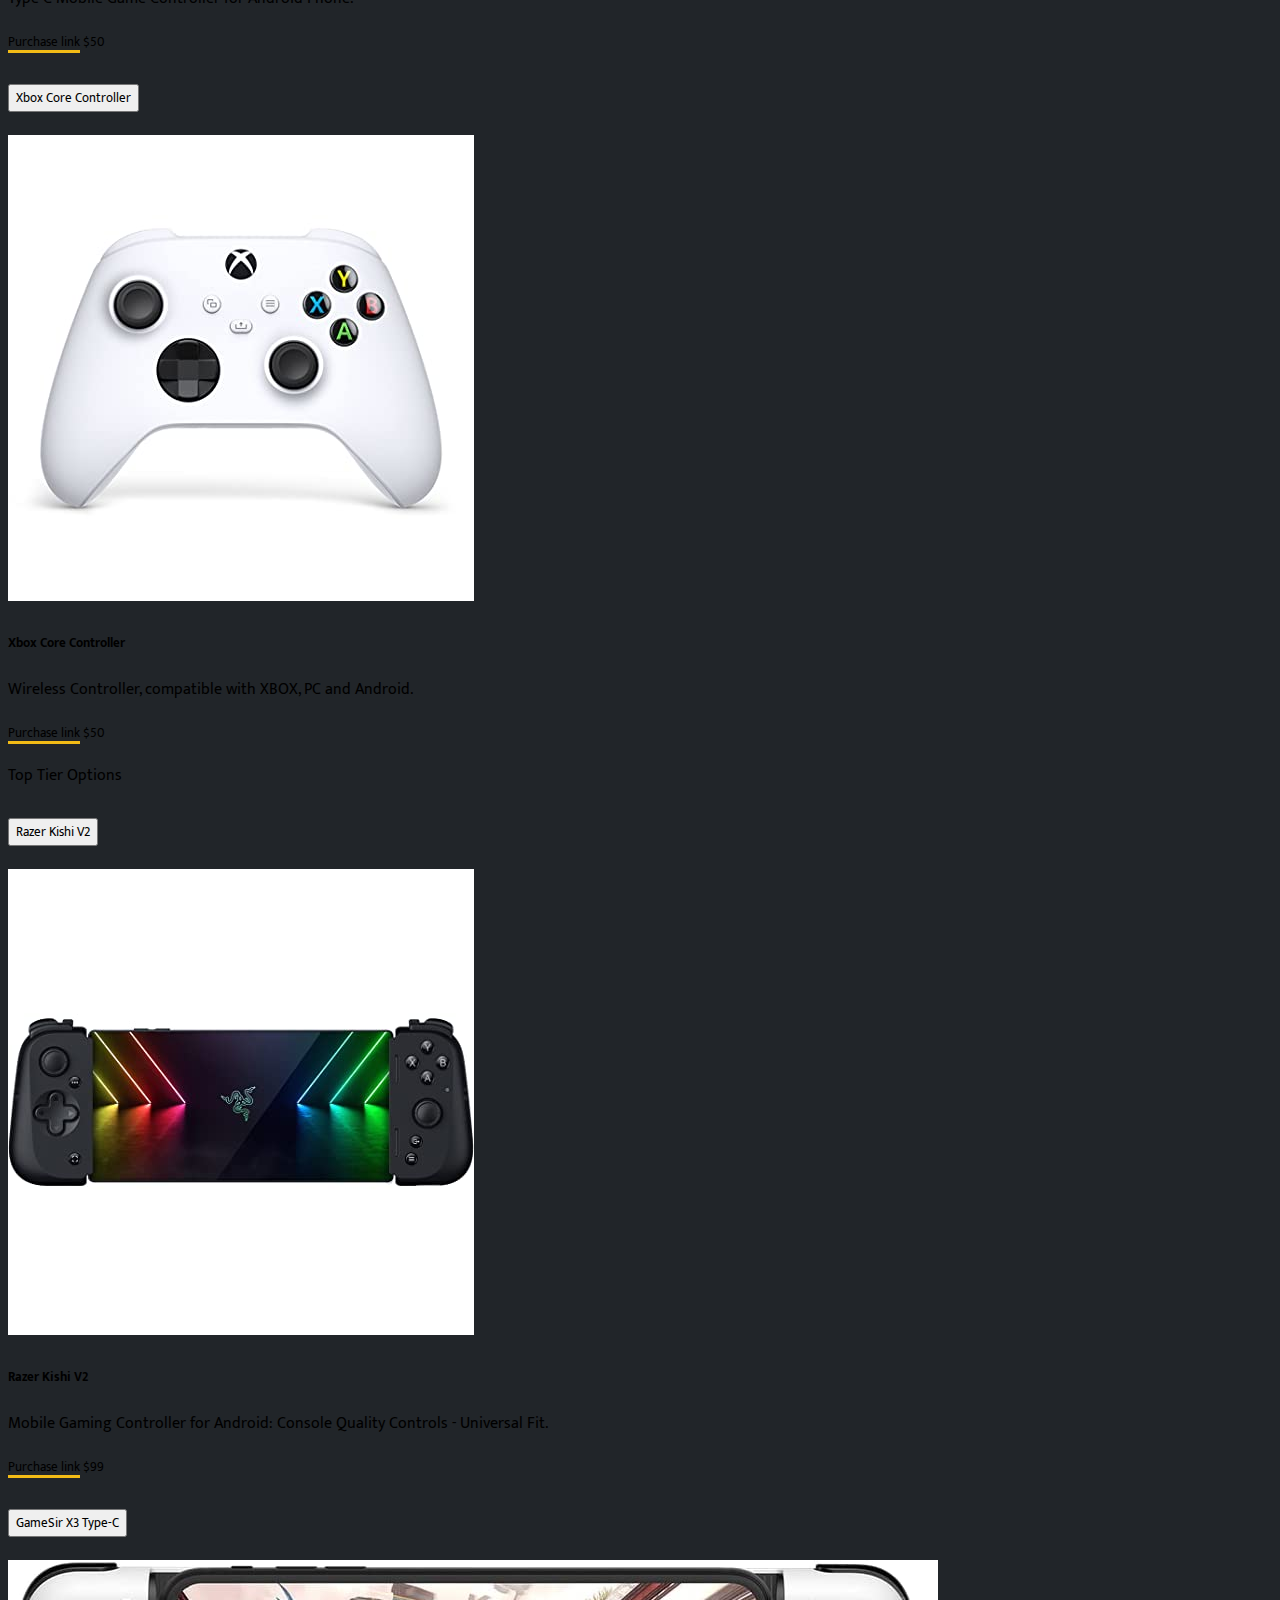
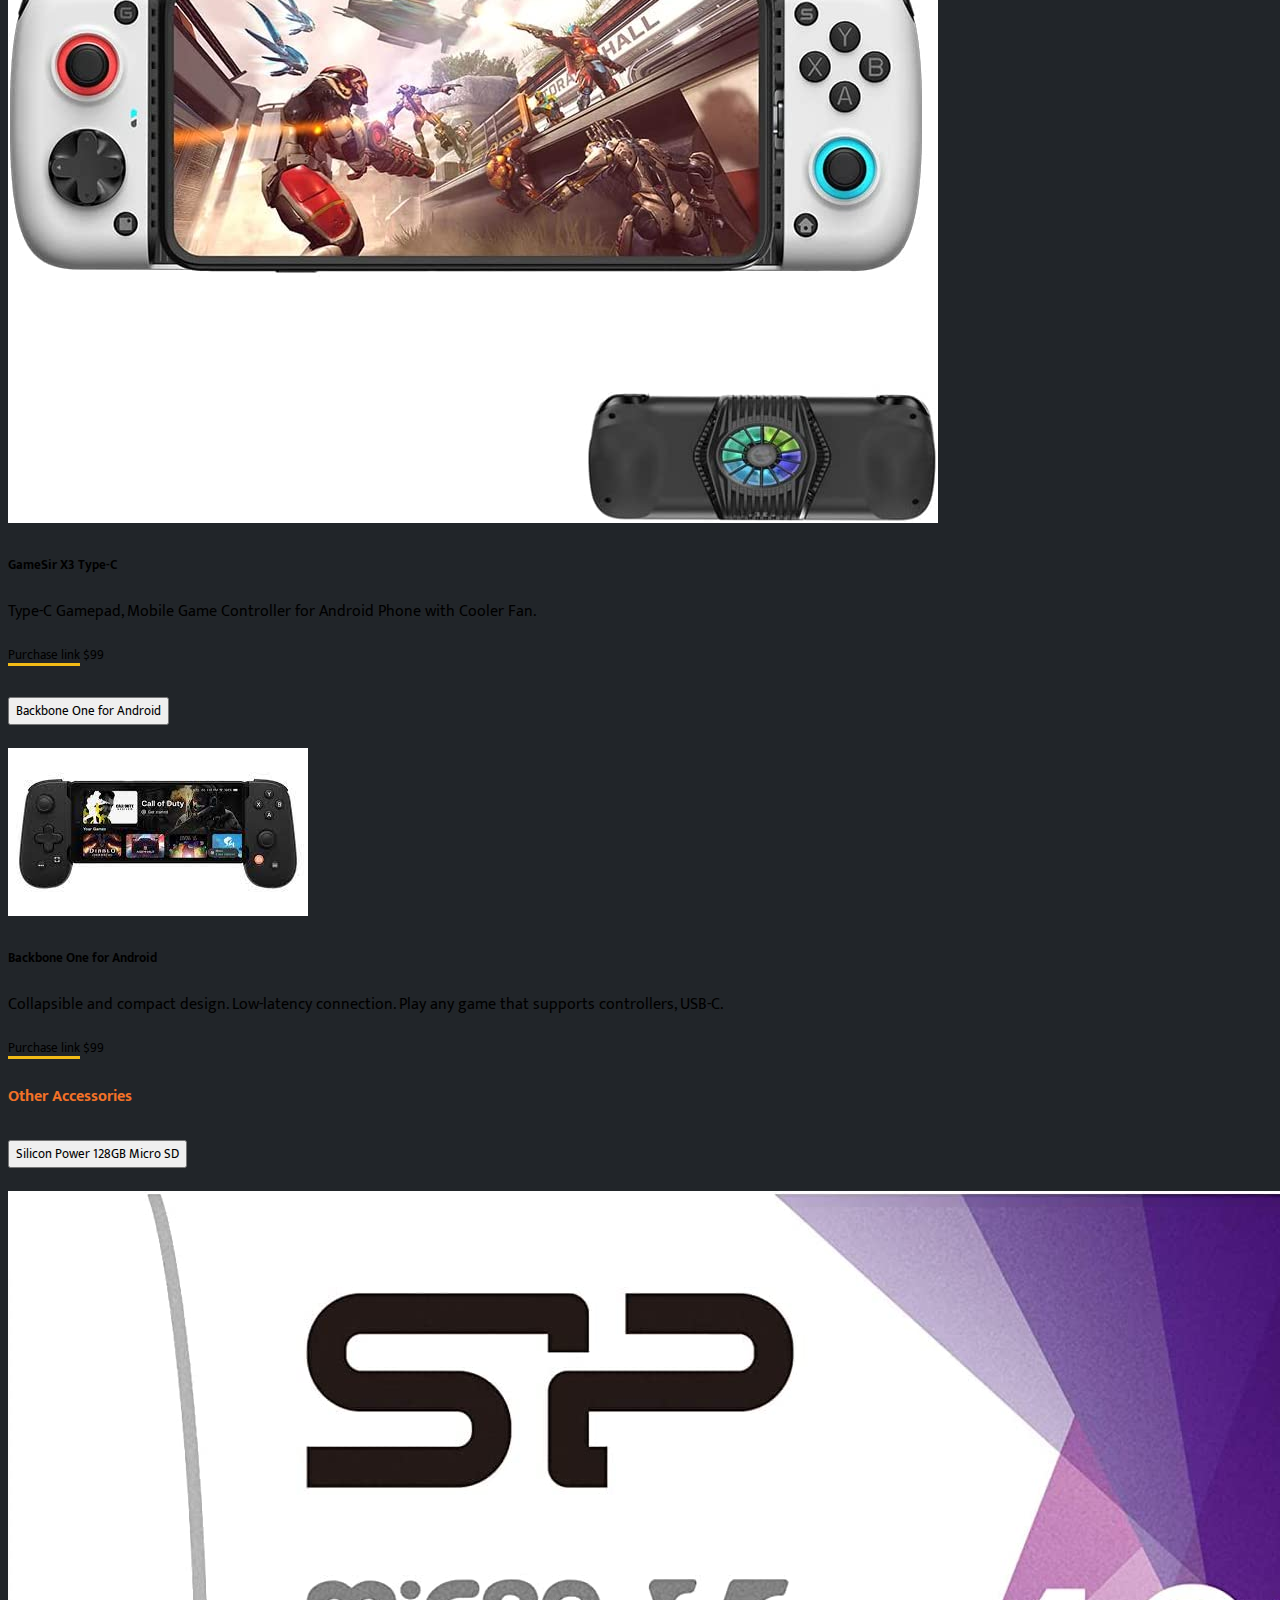
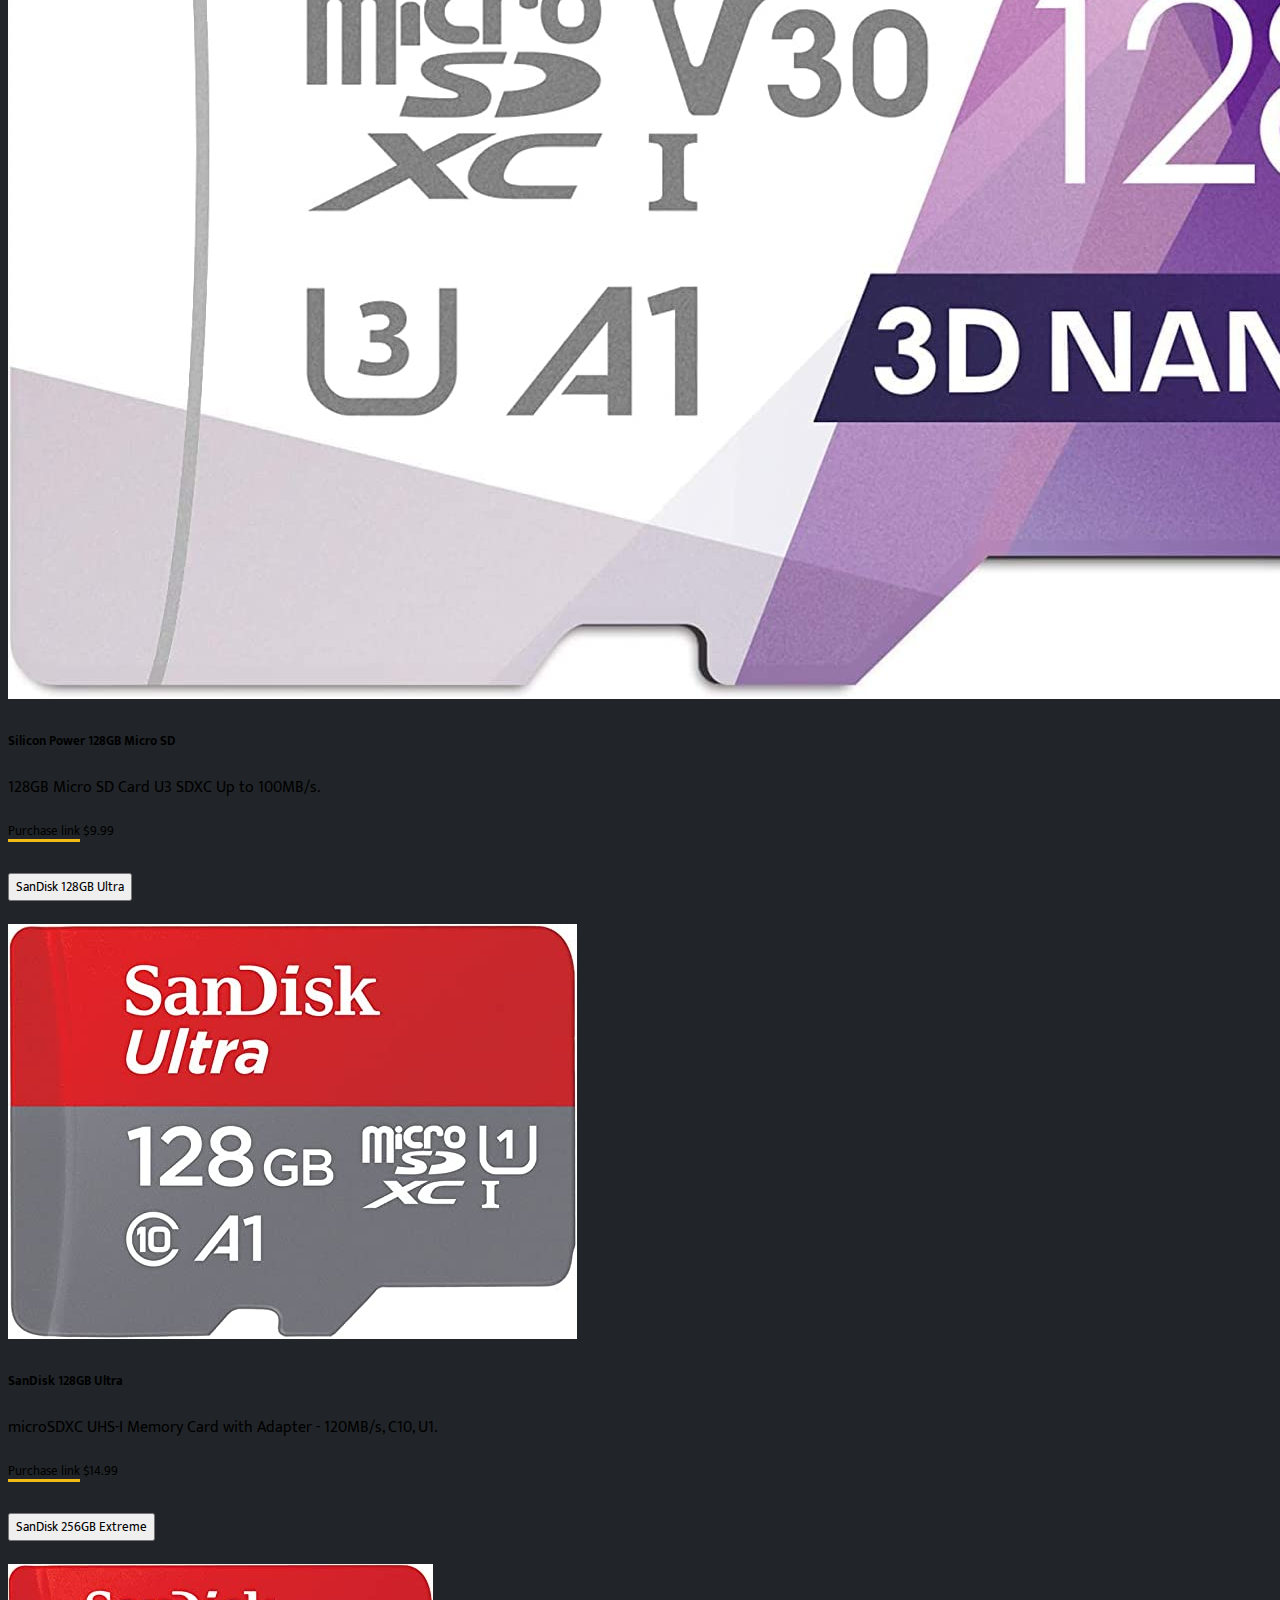
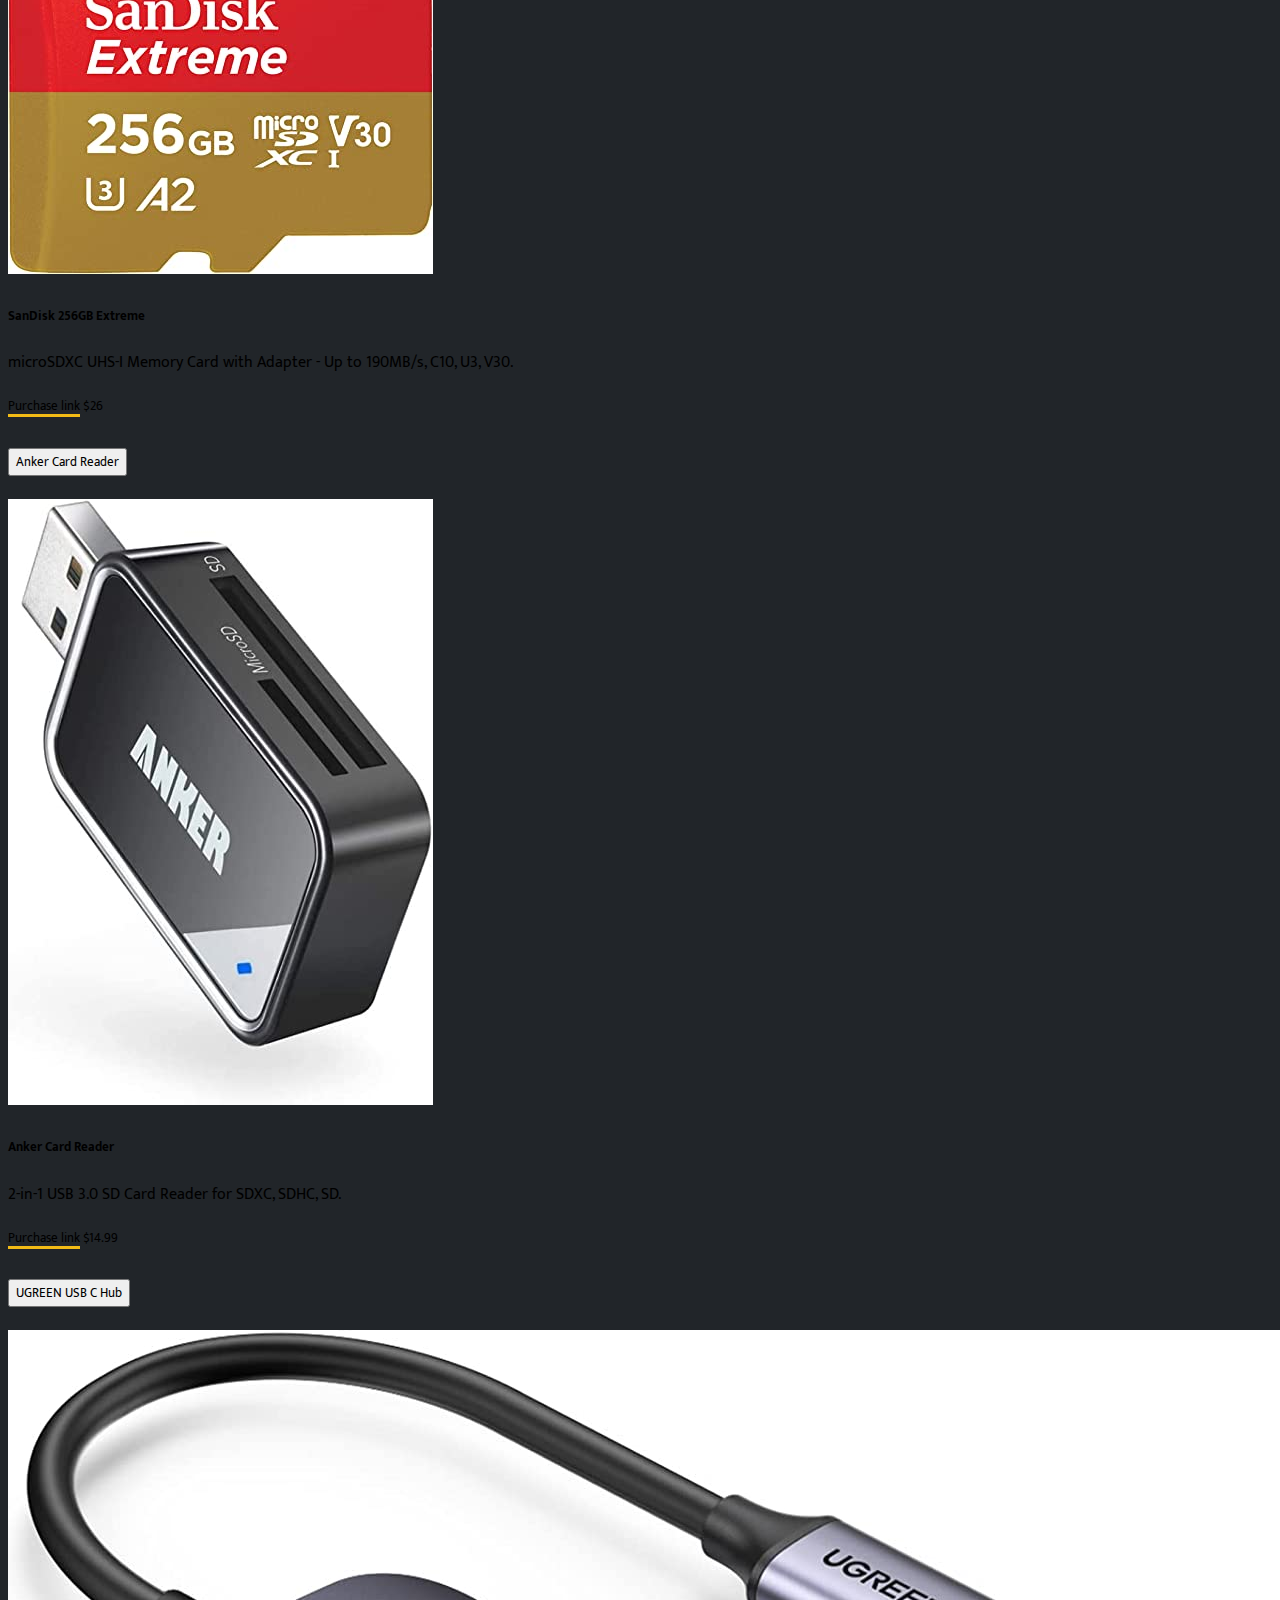
<file: buyers_guide.html>
<!DOCTYPE html>
<html lang="en">
<head>
    <meta charset="UTF-8">
    <meta http-equiv="X-UA-Compatible" content="IE=edge">
    <meta name="viewport" content="width=device-width, initial-scale=1.0">
    <title>Emulation on Android</title>
    <link rel="stylesheet" href="">
    <link rel="shortcut icon" href="favicon.ico" type="image/x-icon">
    <link href="https://cdn.jsdelivr.net/npm/bootstrap@5.3.0-alpha1/dist/css/bootstrap.min.css" rel="stylesheet" integrity="sha384-GLhlTQ8iRABdZLl6O3oVMWSktQOp6b7In1Zl3/Jr59b6EGGoI1aFkw7cmDA6j6gD" crossorigin="anonymous">
    <link rel="stylesheet" href="./custom.css">
</head>
<body>
  <div class="container">


    <header>
      <nav class="navbar navbar-expand-lg navbar-dark p-4 m-0">
        <div class="container">
          <a class="navbar-brand" href="./index.html">Emulation<br>OnAndroid</a>
          <button class="navbar-toggler ms-auto" type="button" data-bs-toggle="collapse" data-bs-target="#navbarNav" aria-controls="navbarNav" aria-expanded="false" aria-label="Toggle navigation">
            <span class="navbar-toggler-icon"></span>
          </button>
          <div class="collapse navbar-collapse" id="navbarNav">
            <ul class="navbar-nav ms-auto">
              <li class="nav-item">
                <a class="nav-link" aria-current="page" href="./index.html">Home</a>
              </li>
              <li class="nav-item dropdown">
                <a class="nav-link dropdown-toggle" href="#" role="button" data-bs-toggle="dropdown" aria-expanded="false">
                  Consoles
                </a>
                <ul class="dropdown-menu dropdown-menu-dark bg-dark">
                  <li><a class="dropdown-item" href="./handhelds.html">Handhelds</a></li>
                  <li><a class="dropdown-item" href="./consoles.html">Home Consoles</a></li>
                </ul>
              </li>
              <li class="nav-item dropdown">
                <a class="nav-link dropdown-toggle" href="#" role="button" data-bs-toggle="dropdown" aria-expanded="false">
                  Guide
                </a>
                <ul class="dropdown-menu dropdown-menu-dark bg-dark">
                  <li><a class="dropdown-item" href="./setup_guide.html">Setup guide</a></li>
                  <li><a class="dropdown-item" href="./buyers_guide.html">Buyers guide</a></li>
                </ul>
              </li>
              <li class="nav-item">
                <a class="nav-link" href="./knowledge.html">Knowledge</a>
              </li>
              <li class="nav-item">
                <a class="nav-link" href="./support.html">Support</a>
              </li>
            
            </ul>
          </div>
        </div>
    </nav>

    </header>

    <main>
      <div class="card bg-light text-dark mx-5 mt-3 p-5 " style="--bs-bg-opacity: .95;">

        <h1 class="col text-center display-4 eoa-text-emphasis m-3">Buyers Guide</h1>
        <img src="./images/8bitdo-cover.jpg" alt="Backbone Controller" class="mx-4 mt-5 mb-2">
        <br>
        <p>On this Section i will be giving some advice on where to spend your budget, what you may and what you should't. From the main part of your new emulation station, the phone, to every recomended accesories. </p>
        <p>I will try to divide every option in 3 categories by price range ($$$) and give 3 options for each one, at least for phones and controllers. And then there are the categories of more basics and/or optional accesories. Let's begin. Should be noted that phone unlock status will not be a deciding factor for it´s emulation performance, because of this some option may include <strong>carrier locked phones.</strong></p>


        <h4 class="col text-center display-6 eoa-text-emphasis m-3">Phones</h4>
        

        <div class="d-flex flex-wrap"> <!-- START PHONES ACCORDIONS -->

            
          <div class="accordion col m-1" id="phonesAccordionEL">
            <div class="card-header text-center p-3">
              Entry-level Options
            </div>
            
            <div class="accordion-item">
              <h2 class="accordion-header" id="phonesAccordionELH1">
                <button class="accordion-button collapsed" type="button" data-bs-toggle="collapse" data-bs-target="#phonesAccordionELC1" aria-expanded="false" aria-controls="phonesAccordionELC1">
                  Motorola G Power
                </button>
              </h2>
              <div id="phonesAccordionELC1" class="accordion-collapse collapse" aria-labelledby="phonesAccordionELH1" data-bs-parent="#phonesAccordionEL">
                <div class="accordion-body">
                  <div class="card mb-3">
                    <div class="row g-0">
                      <div class="col-md-4">
                        <img src="./images/buyersguide/motorolaGpower.jpg" class="img-fluid rounded-start" alt="Motorola G Power">
                      </div>
                      <div class="col-md-8">
                        <div class="card-body">
                          <h5 class="card-title">Motorola G Power</h5>
                          <p class="card-text">Snapdragon 665 chipset, 5000 mAh battery, 64 GB storage, 4 GB RAM.</p>
                          <p class="card-text"><small class="text-muted"><a href="https://www.ebay.com/sch/i.html?_from=R40&_trksid=p2334524.m570.l1313&_nkw=motorola+g+power&_sacat=0&LH_TitleDesc=0&_odkw=lg+q70&_osacat=0&LH_BIN=1&_udhi=70" target="_blank">Purchase link</a> ~ $60</small></p>
                        </div>
                      </div>
                    </div>
                  </div>
                </div>
              </div>
            </div>
            <div class="accordion-item">
              <h2 class="accordion-header" id="phonesAccordionELH2">
                <button class="accordion-button collapsed" type="button" data-bs-toggle="collapse" data-bs-target="#phonesAccordionELC2" aria-expanded="false" aria-controls="phonesAccordionELC2">
                  LG Q70
                </button>
              </h2>
              <div id="phonesAccordionELC2" class="accordion-collapse collapse" aria-labelledby="phonesAccordionELH2" data-bs-parent="#phonesAccordionEL">
                <div class="accordion-body">
                  <div class="card mb-3">
                    <div class="row g-0">
                      <div class="col-md-4">
                        <img src="./images/buyersguide/lg-q70.jpg" class="img-fluid rounded-start" alt="LG Q70">
                      </div>
                      <div class="col-md-8">
                        <div class="card-body">
                          <h5 class="card-title">LG Q70</h5>
                          <p class="card-text">6.4″ display, Snapdragon 675 chipset, 4000 mAh battery, 64 GB storage, 4 GB RAM.</p>
                          <p class="card-text"><small class="text-muted"><a href="https://www.ebay.com/sch/i.html?_from=R40&_trksid=p2334524.m570.l1313&_nkw=lg+q70&_sacat=0&LH_TitleDesc=0&_odkw=motorola+g+power&_osacat=0&LH_BIN=1&_udhi=70" target="_blank">Purchase link</a> ~ $50</small></p>
                        </div>
                      </div>
                    </div>
                  </div>
                </div>
              </div>
            </div>
            <div class="accordion-item">
              <h2 class="accordion-header" id="phonesAccordionELH3">
                <button class="accordion-button collapsed" type="button" data-bs-toggle="collapse" data-bs-target="#phonesAccordionELC3" aria-expanded="false" aria-controls="phonesAccordionELC3">
                  OnePlus Nord N200
                </button>
              </h2>
              <div id="phonesAccordionELC3" class="accordion-collapse collapse" aria-labelledby="phonesAccordionELH3" data-bs-parent="#phonesAccordionEL">
                <div class="accordion-body">
                  <div class="card mb-3">
                    <div class="row g-0">
                      <div class="col-md-4">
                        <img src="./images/buyersguide/oneplus-nord-n200-5g.jpg" class="img-fluid rounded-start" alt="OnePlus Nord N200">
                      </div>
                      <div class="col-md-8">
                        <div class="card-body">
                          <h5 class="card-title">OnePlus Nord N200</h5>
                          <p class="card-text">6.49″ display, Snapdragon 480 5G chipset, 5000 mAh battery, 64 GB storage, 4 GB RAM.</p>
                          <p class="card-text"><small class="text-muted"><a href="https://www.ebay.com/sch/i.html?_from=R40&_nkw=oneplus+n200&_sacat=0&LH_TitleDesc=0&LH_BIN=1&_udhi=70&rt=nc&LH_ItemCondition=3000" target="_blank">Purchase link</a> ~ $70</small></p>
                        </div>
                      </div>
                    </div>
                  </div>
                </div>
              </div>
            </div>
          </div>

          <div class="accordion col m-1" id="phonesAccordionBV">
            <div class="card-header text-center p-3">
              Best Value Options
            </div>

            <div class="accordion-item">
              <h2 class="accordion-header" id="phonesAccordionBVH1">
                <button class="accordion-button collapsed" type="button" data-bs-toggle="collapse" data-bs-target="#phonesAccordionBVC1" aria-expanded="false" aria-controls="phonesAccordionBVC1">
                  LG G8x
                </button>
              </h2>
              <div id="phonesAccordionBVC1" class="accordion-collapse collapse" aria-labelledby="phonesAccordionBVH1" data-bs-parent="#phonesAccordionBV">
                <div class="accordion-body">
                  <div class="card mb-3">
                    <div class="row g-0">
                      <div class="col-md-4">
                        <img src="./images/buyersguide/lg-g8x-thinq.jpg" class="img-fluid rounded-start" alt="LG G8x">
                      </div>
                      <div class="col-md-8">
                        <div class="card-body">
                          <h5 class="card-title">LG G8x</h5>
                          <p class="card-text">6.4″ display, Snapdragon 855 chipset, 4000 mAh battery, 128 GB storage, 6 GB RAM.</p>
                          <p class="card-text"><small class="text-muted"><a href="https://www.ebay.com/sch/i.html?_from=R40&_trksid=p2334524.m570.l1313&_nkw=lg+g8x&_sacat=0&LH_TitleDesc=0&_odkw=lg+g8x&_osacat=0&LH_BIN=1&_udhi=150" target="_blank">Purchase link</a> ~ $120</small></p>
                        </div>
                      </div>
                    </div>
                  </div>
                </div>
              </div>
            </div>
            <div class="accordion-item">
              <h2 class="accordion-header" id="phonesAccordionBVH2">
                <button class="accordion-button collapsed" type="button" data-bs-toggle="collapse" data-bs-target="#phonesAccordionBVC2" aria-expanded="false" aria-controls="phonesAccordionBVC2">
                  Samsung Galaxy S20 FE 5G
                </button>
              </h2>
              <div id="phonesAccordionBVC2" class="accordion-collapse collapse" aria-labelledby="phonesAccordionBVH2" data-bs-parent="#phonesAccordionBV">
                <div class="accordion-body">
                  <div class="card mb-3">
                    <div class="row g-0">
                      <div class="col-md-4">
                        <img src="./images/buyersguide/samsung-galaxy-s20-fe-5g.jpg" class="img-fluid rounded-start" alt="Samsung Galaxy S20 FE 5G">
                      </div>
                      <div class="col-md-8">
                        <div class="card-body">
                          <h5 class="card-title">Samsung Galaxy S20 FE 5G</h5>
                          <p class="card-text">6.5″ display, Snapdragon 865 5G chipset, 4500 mAh battery, 128 GB storage, 6 GB RAM.</p>
                          <p class="card-text"><small class="text-muted"><a href="https://www.ebay.com/sch/i.html?_from=R40&_trksid=p2334524.m570.l1313&_nkw=samsung+galaxy+s20fe&_sacat=0&LH_TitleDesc=0&_odkw=galaxy+s20fe&_osacat=0" target="_blank">Purchase link</a> ~ $180</small></p>
                        </div>
                      </div>
                    </div>
                  </div>
                </div>
              </div>
            </div>
            <div class="accordion-item">
              <h2 class="accordion-header" id="phonesAccordionBVH3">
                <button class="accordion-button collapsed" type="button" data-bs-toggle="collapse" data-bs-target="#phonesAccordionBVC3" aria-expanded="false" aria-controls="phonesAccordionBVC3">
                  OnePlus 9
                </button>
              </h2>
              <div id="phonesAccordionBVC3" class="accordion-collapse collapse" aria-labelledby="phonesAccordionBVH3" data-bs-parent="#phonesAccordionBV">
                <div class="accordion-body">
                  <div class="card mb-3">
                    <div class="row g-0">
                      <div class="col-md-4">
                        <img src="./images/buyersguide/oneplus-9-.jpg" class="img-fluid rounded-start" alt="OnePlus 9">
                      </div>
                      <div class="col-md-8">
                        <div class="card-body">
                          <h5 class="card-title">OnePlus 9</h5>
                          <p class="card-text">6.55″ display, Snapdragon 888 5G chipset, 4500 mAh battery, 128 GB storage, 8 GB RAM.</p>
                          <p class="card-text"><small class="text-muted"><a href="https://www.ebay.com/sch/i.html?_from=R40&_nkw=oneplus%209&_sacat=0&LH_TitleDesc=0&LH_PrefLoc=2&rt=nc&_udhi=250" target="_blank">Purchase link</a> ~ $200</small></p>
                        </div>
                      </div>
                    </div>
                  </div>
                </div>
              </div>
            </div>
          </div>

          <div class="accordion col m-1" id="phonesAccordionBP">
            <div class="card-header text-center p-3">
              Best Performance Options
            </div>

            <div class="accordion-item">
              <h2 class="accordion-header" id="phonesAccordionBPH1">
                <button class="accordion-button collapsed" type="button" data-bs-toggle="collapse" data-bs-target="#phonesAccordionBPC1" aria-expanded="false" aria-controls="phonesAccordionBPC1">
                  OnePlus 10T
                </button>
              </h2>
              <div id="phonesAccordionBPC1" class="accordion-collapse collapse " aria-labelledby="phonesAccordionBPH1" data-bs-parent="#phonesAccordionBP">
                <div class="accordion-body">
                  <div class="card mb-3">
                    <div class="row g-0">
                      <div class="col-md-4">
                        <img src="./images/buyersguide/oneplus-10t-5g.jpg" class="img-fluid rounded-start" alt="OnePlus 10T">
                      </div>
                      <div class="col-md-8">
                        <div class="card-body">
                          <h5 class="card-title">OnePlus 10T</h5>
                          <p class="card-text">6.7″ display, Snapdragon 8+ Gen 1 chipset, 4800 mAh battery, 256 GB storage, 16 GB RAM.</p>
                          <p class="card-text"><small class="text-muted"><a href="https://www.amazon.com/OnePlus-Moonstone-Smartphone-SuperVOOC-CPH2417/dp/B0B7QQN6P9/ref=sr_1_3?crid=38BNCUK53KFUP&keywords=oneplus+10t&qid=1676334742&sprefix=oneplus+10t%2Caps%2C324&sr=8-3" target="_blank">Purchase link</a> $650</small></p>
                        </div>
                      </div>
                    </div>
                  </div>
                </div>
              </div>
            </div>
            <div class="accordion-item">
              <h2 class="accordion-header" id="phonesAccordionBPH2">
                <button class="accordion-button collapsed" type="button" data-bs-toggle="collapse" data-bs-target="#phonesAccordionBPC2" aria-expanded="false" aria-controls="phonesAccordionBPC2">
                  Xiaomi 12 5G
                </button>
              </h2>
              <div id="phonesAccordionBPC2" class="accordion-collapse collapse" aria-labelledby="phonesAccordionBPH2" data-bs-parent="#phonesAccordionBP">
                <div class="accordion-body">
                  <div class="card mb-3">
                    <div class="row g-0">
                      <div class="col-md-4">
                        <img src="./images/buyersguide/xiaomi-12.jpg" class="img-fluid rounded-start" alt="Xiaomi 12 5G">
                      </div>
                      <div class="col-md-8">
                        <div class="card-body">
                          <h5 class="card-title">Xiaomi 12 5G</h5>
                          <p class="card-text">6.28″ display, Snapdragon 8 Gen 1 chipset, 4500 mAh battery, 256 GB storage, 12 GB RAM.</p>
                          <p class="card-text"><small class="text-muted"><a href="https://www.amazon.com/Xiaomi-Snapdragon%C2%AE-Unlocked-Verizon-Straight/dp/B09YCBH9P2/ref=sr_1_1_mod_primary_new?keywords=xiaomi+12&qid=1676334929&sbo=RZvfv%2F%2FHxDF%2BO5021pAnSA%3D%3D&sr=8-1" target="_blank">Purchase link</a> $550</small></p>
                        </div>
                      </div>
                    </div>
                  </div>
                </div>
              </div>
            </div>
            <div class="accordion-item">
              <h2 class="accordion-header" id="phonesAccordionBPH3">
                <button class="accordion-button collapsed" type="button" data-bs-toggle="collapse" data-bs-target="#phonesAccordionBPC3" aria-expanded="false" aria-controls="phonesAccordionBPC3">
                  Red Magic 8 Pro
                </button>
              </h2>
              <div id="phonesAccordionBPC3" class="accordion-collapse collapse" aria-labelledby="phonesAccordionBPH3" data-bs-parent="#phonesAccordionBP">
                <div class="accordion-body">
                  <div class="card mb-3">
                    <div class="row g-0">
                      <div class="col-md-4">
                        <img src="./images/buyersguide/zte-nubia-red-magic-8-pro.jpg" class="img-fluid rounded-start" alt="Red Magic 8 Pro">
                      </div>
                      <div class="col-md-8">
                        <div class="card-body">
                          <h5 class="card-title">Red Magic 8 Pro</h5>
                          <p class="card-text">6.8″ display, Snapdragon 8 Gen 2 chipset, 6000 mAh battery, 12 GB RAM, 256 GB storage.</p>
                          <p class="card-text"><small class="text-muted"><a href="https://www.amazon.com/-/es/REDMAGIC-Smartphone-tel%C3%A9fono-Snapdragon-desbloqueado/dp/B0BRKJKT9Q/ref=sr_1_3?__mk_es_US=%C3%85M%C3%85%C5%BD%C3%95%C3%91&keywords=snapdragon+8+gen+2&qid=1676334431&sr=8-3" target="_blank">Purchase link</a> $850</small></p>
                        </div>
                      </div>
                    </div>
                  </div>
                </div>
              </div>
            </div>
          </div>


        </div> <!-- END PHONES ACCORDIONS -->


        <h4 class="col text-center display-6 eoa-text-emphasis m-3">Controllers</h4>


        <div class="d-flex flex-wrap"> <!-- START CONTROLLERS ACCORDIONS -->

            
          <div class="accordion col m-1" id="controllersAccordionEL">
            <div class="card-header text-center p-3">
              Entry-level Options
            </div>
            
            <div class="accordion-item">
              <h2 class="accordion-header" id="controllersAccordionELH1">
                <button class="accordion-button collapsed" type="button" data-bs-toggle="collapse" data-bs-target="#controllersAccordionELC1" aria-expanded="false" aria-controls="controllersAccordionELC1">
                  D3 Bluetooth
                </button>
              </h2>
              <div id="controllersAccordionELC1" class="accordion-collapse collapse" aria-labelledby="controllersAccordionELH1" data-bs-parent="#controllersAccordionEL">
                <div class="accordion-body">
                  <div class="card mb-3">
                    <div class="row g-0">
                      <div class="col-md-4">
                        <img src="./images/buyersguide/D3-Bluetooth.jpg" class="img-fluid rounded-start" alt="D3 Bluetooth">
                      </div>
                      <div class="col-md-8">
                        <div class="card-body">
                          <h5 class="card-title">D3 Bluetooth</h5>
                          <p class="card-text">Telescopic Bluetooth Game Controller Gamepad for PC and Phone.</p>
                          <p class="card-text"><small class="text-muted"><a href="https://www.ebay.com/itm/304708106732?hash=item46f204b9ec:g:Hx8AAOSwSTZjeFLu&amdata=enc%3AAQAHAAAA4A67UsUaOQeTKz%2Fno%2BGscNHxC1cG2lQbJFXcZHgPcBFjMDqPN2R5%2BPn6%2F0W5LtaDCYt7toOdWfnOoj6Erp7G5J24RF3KEzfbl0aaLWXPoV14winq%2FM4wFPFtlI%2FpUGc%2Fj%2FY3fRakTnTW8RHVCI7uVRSOlnxmME%2FXYIkiI6K2jon%2F2Z%2Bu%2BHcqW7dabuYls%2F7Ay4UOzX1r6wlmC3XMW%2BGdCCkcdWxHkGk0i5Cfp5vAYgLlknTyANk0nKO3HgoLFr1NbZvJsvlS6rBJQR8PuTLqaaEiklD6VnMmzcg7qrEN2peA%7Ctkp%3ABFBM2tPamsph" target="_blank">Purchase link</a> ~ $25</small></p>
                        </div>
                      </div>
                    </div>
                  </div>
                </div>
              </div>
            </div>
            <div class="accordion-item">
              <h2 class="accordion-header" id="controllersAccordionELH2">
                <button class="accordion-button collapsed" type="button" data-bs-toggle="collapse" data-bs-target="#controllersAccordionELC2" aria-expanded="false" aria-controls="controllersAccordionELC2">
                  Razer Kishi
                </button>
              </h2>
              <div id="controllersAccordionELC2" class="accordion-collapse collapse" aria-labelledby="controllersAccordionELH2" data-bs-parent="#controllersAccordionEL">
                <div class="accordion-body">
                  <div class="card mb-3">
                    <div class="row g-0">
                      <div class="col-md-4">
                        <img src="./images/buyersguide/razer-kishi.jpg" class="img-fluid rounded-start" alt="Razer Kishi">
                      </div>
                      <div class="col-md-8">
                        <div class="card-body">
                          <h5 class="card-title">Razer Kishi</h5>
                          <p class="card-text">Razer Kishi for Android - Smartphone Gaming Controller, USB-C Connection, Ergonomic Design.</p>
                          <p class="card-text"><small class="text-muted"><a href="https://www.ebay.com/sch/i.html?_from=R40&_nkw=razer+kishi&_sacat=0&rt=nc&_udhi=30" target="_blank">Purchase link</a> ~ $30</small></p>
                        </div>
                      </div>
                    </div>
                  </div>
                </div>
              </div>
            </div>
            <div class="accordion-item">
              <h2 class="accordion-header" id="controllersAccordionELH3">
                <button class="accordion-button collapsed" type="button" data-bs-toggle="collapse" data-bs-target="#controllersAccordionELC3" aria-expanded="false" aria-controls="controllersAccordionELC3">
                  Gamesir T4 Pro
                </button>
              </h2>
              <div id="controllersAccordionELC3" class="accordion-collapse collapse" aria-labelledby="controllersAccordionELH3" data-bs-parent="#controllersAccordionEL">
                <div class="accordion-body">
                  <div class="card mb-3">
                    <div class="row g-0">
                      <div class="col-md-4">
                        <img src="./images/buyersguide/gamesir-t4-pro.jpg" class="img-fluid rounded-start" alt="Gamesir T4 Pro">
                      </div>
                      <div class="col-md-8">
                        <div class="card-body">
                          <h5 class="card-title">Gamesir T4 Pro</h5>
                          <p class="card-text">GameSir T4 Pro wireless Controller Gamepad for Nintendo Switch/Android/iOS/PC.</p>
                          <p class="card-text"><small class="text-muted"><a href="https://www.ebay.com/sch/i.html?_nkw=gamesir+t4+pro&_sop=12" target="_blank">Purchase link</a> ~ $30</small></p>
                        </div>
                      </div>
                    </div>
                  </div>
                </div>
              </div>
            </div>
          </div>

          <div class="accordion col m-1" id="controllersAccordionBV">
            <div class="card-header text-center p-3">
              Best Value Options
            </div>

            <div class="accordion-item">
              <h2 class="accordion-header" id="controllersAccordionBVH1">
                <button class="accordion-button collapsed" type="button" data-bs-toggle="collapse" data-bs-target="#controllersAccordionBVC1" aria-expanded="false" aria-controls="controllersAccordionBVC1">
                  8BitDo Pro 2
                </button>
              </h2>
              <div id="controllersAccordionBVC1" class="accordion-collapse collapse" aria-labelledby="controllersAccordionBVH1" data-bs-parent="#controllersAccordionBV">
                <div class="accordion-body">
                  <div class="card mb-3">
                    <div class="row g-0">
                      <div class="col-md-4">
                        <img src="./images/buyersguide/8bitdo-pro2.jpg" class="img-fluid rounded-start" alt="8BitDo Pro 2">
                      </div>
                      <div class="col-md-8">
                        <div class="card-body">
                          <h5 class="card-title">8BitDo Pro 2</h5>
                          <p class="card-text">Bluetooth Controller for Switch, PC, macOS, Android, Steam Deck & Raspberry Pi.</p>
                          <p class="card-text"><small class="text-muted"><a href="https://www.amazon.com/8Bitdo-Bluetooth-Controller-Switch-Android-Raspberry/dp/B08XY8H9D5?th=1" target="_blank">Purchase link</a>  $50</small></p>
                        </div>
                      </div>
                    </div>
                  </div>
                </div>
              </div>
            </div>
            <div class="accordion-item">
              <h2 class="accordion-header" id="controllersAccordionBVH2">
                <button class="accordion-button collapsed" type="button" data-bs-toggle="collapse" data-bs-target="#controllersAccordionBVC2" aria-expanded="false" aria-controls="controllersAccordionBVC2">
                  GameSir X2 Type-C
                </button>
              </h2>
              <div id="controllersAccordionBVC2" class="accordion-collapse collapse" aria-labelledby="controllersAccordionBVH2" data-bs-parent="#controllersAccordionBV">
                <div class="accordion-body">
                  <div class="card mb-3">
                    <div class="row g-0">
                      <div class="col-md-4">
                        <img src="./images/buyersguide/Gamesir-x2.jpg" class="img-fluid rounded-start" alt="Samsung Galaxy S20 FE 5GGameSir X2 Type-C">
                      </div>
                      <div class="col-md-8">
                        <div class="card-body">
                          <h5 class="card-title">GameSir X2 Type-C</h5>
                          <p class="card-text">Type-C Mobile Game Controller for Android Phone.</p>
                          <p class="card-text"><small class="text-muted"><a href="https://www.amazon.com/GameSir-X2-Controller-Android-Sports/dp/B08HC8XMMN/ref=sr_1_4?crid=1HI9HDS0Z7ZKO&keywords=gamesir+x2&qid=1676408307&s=videogames&sprefix=gamesir+x2%2Cvideogames%2C159&sr=1-4" target="_blank">Purchase link</a>  $50</small></p>
                        </div>
                      </div>
                    </div>
                  </div>
                </div>
              </div>
            </div>
            <div class="accordion-item">
              <h2 class="accordion-header" id="controllersAccordionBVH3">
                <button class="accordion-button collapsed" type="button" data-bs-toggle="collapse" data-bs-target="#controllersAccordionBVC3" aria-expanded="false" aria-controls="controllersAccordionBVC3">
                  Xbox Core Controller
                </button>
              </h2>
              <div id="controllersAccordionBVC3" class="accordion-collapse collapse" aria-labelledby="controllersAccordionBVH3" data-bs-parent="#controllersAccordionBV">
                <div class="accordion-body">
                  <div class="card mb-3">
                    <div class="row g-0">
                      <div class="col-md-4">
                        <img src="./images/buyersguide/xbox-core-controller.jpg" class="img-fluid rounded-start" alt="Xbox Core Controller">
                      </div>
                      <div class="col-md-8">
                        <div class="card-body">
                          <h5 class="card-title">Xbox Core Controller</h5>
                          <p class="card-text"> Wireless Controller, compatible with XBOX, PC and Android.</p>
                          <p class="card-text"><small class="text-muted"><a href="https://www.ebay.com/sch/i.html?_from=R40&_nkw=oneplus%209&_sacat=0&LH_TitleDesc=0&LH_PrefLoc=2&rt=nc&_udhi=250https://www.amazon.com/dp/B08DF26MXW/ref=twister_B08LT6PT1X?_encoding=UTF8&th=1" target="_blank">Purchase link</a> $50</small></p>
                        </div>
                      </div>
                    </div>
                  </div>
                </div>
              </div>
            </div>
          </div>

          <div class="accordion col m-1" id="controllersAccordionTT">
            <div class="card-header text-center p-3">
              Top Tier Options
            </div>

            <div class="accordion-item">
              <h2 class="accordion-header" id="controllersAccordionTTH1">
                <button class="accordion-button collapsed" type="button" data-bs-toggle="collapse" data-bs-target="#controllersAccordionTTC1" aria-expanded="false" aria-controls="controllersAccordionTTC1">
                  Razer Kishi V2
                </button>
              </h2>
              <div id="controllersAccordionTTC1" class="accordion-collapse collapse " aria-labelledby="controllersAccordionTTH1" data-bs-parent="#controllersAccordionTT">
                <div class="accordion-body">
                  <div class="card mb-3">
                    <div class="row g-0">
                      <div class="col-md-4">
                        <img src="./images/buyersguide/Razer-kishi-v2.jpg" class="img-fluid rounded-start" alt="Razer Kishi V2">
                      </div>
                      <div class="col-md-8">
                        <div class="card-body">
                          <h5 class="card-title">Razer Kishi V2</h5>
                          <p class="card-text">Mobile Gaming Controller for Android: Console Quality Controls - Universal Fit.</p>
                          <p class="card-text"><small class="text-muted"><a href="https://www.amazon.com/Razer-Mobile-Gaming-Controller-Android-Smartphone/dp/B0B16NGTCT/ref=sr_1_4?crid=XW1N672JTQ8A&keywords=android+controller&qid=1676408631&s=videogames&sprefix=android+controlle%2Cvideogames%2C137&sr=1-4&ufe=app_do%3Aamzn1.fos.006c50ae-5d4c-4777-9bc0-4513d670b6bc" target="_blank">Purchase link</a> $99</small></p>
                        </div>
                      </div>
                    </div>
                  </div>
                </div>
              </div>
            </div>
            <div class="accordion-item">
              <h2 class="accordion-header" id="controllersAccordionTTH2">
                <button class="accordion-button collapsed" type="button" data-bs-toggle="collapse" data-bs-target="#controllersAccordionTTC3" aria-expanded="false" aria-controls="controllersAccordionTTC3">
                  GameSir X3 Type-C
                </button>
              </h2>
              <div id="controllersAccordionTTC3" class="accordion-collapse collapse" aria-labelledby="controllersAccordionTTH3" data-bs-parent="#controllersAccordionTT">
                <div class="accordion-body">
                  <div class="card mb-3">
                    <div class="row g-0">
                      <div class="col-md-4">
                        <img src="./images/buyersguide/Gamesir-x3.jpg" class="img-fluid rounded-start" alt="GameSir X3 Type-C">
                      </div>
                      <div class="col-md-8">
                        <div class="card-body">
                          <h5 class="card-title">GameSir X3 Type-C</h5>
                          <p class="card-text">Type-C Gamepad, Mobile Game Controller for Android Phone with Cooler Fan.</p>
                          <p class="card-text"><small class="text-muted"><a href="https://www.amazon.com/GameSir-Gamepad-Controller-Android-Joystick/dp/B0B426XJ82/ref=sr_1_3?crid=1R5PEFU8VS2CY&keywords=gamesir%2Bx3&qid=1676408650&s=videogames&sprefix=gamesir%2Bx3%2Cvideogames%2C151&sr=1-3&ufe=app_do%3Aamzn1.fos.006c50ae-5d4c-4777-9bc0-4513d670b6bc&th=1" target="_blank">Purchase link</a> $99</small></p>
                        </div>
                      </div>
                    </div>
                  </div>
                </div>
              </div>
            </div>
            <div class="accordion-item">
              <h2 class="accordion-header" id="phonesAccordionTTH3">
                <button class="accordion-button collapsed" type="button" data-bs-toggle="collapse" data-bs-target="#phonesAccordionTTC3" aria-expanded="false" aria-controls="phonesAccordionTTC3">
                  Backbone One for Android
                </button>
              </h2>
              <div id="phonesAccordionTTC3" class="accordion-collapse collapse" aria-labelledby="phonesAccordionTTH3" data-bs-parent="#controllersAccordionTT">
                <div class="accordion-body">
                  <div class="card mb-3">
                    <div class="row g-0">
                      <div class="col-md-4">
                        <img src="./images/buyersguide/Backbone-android.jpg" class="img-fluid rounded-start" alt="Backbone One for Android">
                      </div>
                      <div class="col-md-8">
                        <div class="card-body">
                          <h5 class="card-title">Backbone One for Android</h5>
                          <p class="card-text">Collapsible and compact design. Low-latency connection. Play any game that supports controllers, USB-C.</p>
                          <p class="card-text"><small class="text-muted"><a href="https://playbackbone.com/products/backbone-one-android/" target="_blank">Purchase link</a> $99</small></p>
                        </div>
                      </div>
                    </div>
                  </div>
                </div>
              </div>
            </div>
          </div>


        </div> <!-- END CONTROLLERS ACCORDION -->


        <h4 class="col text-center display-6 eoa-text-emphasis m-3">Other Accessories</h4>


        <div class="d-flex flex-wrap justify-content-center"> <!-- START ACCESSORIES ACCORDIONS -->


          <div class="accordion m-0 col-sm-4 col-12" id="accesoriesAccordionSD">
             
            <div class="accordion-item">
              <h2 class="accordion-header" id="accesoriesAccordionSDH1">
                <button class="accordion-button collapsed" type="button" data-bs-toggle="collapse" data-bs-target="#accesoriesAccordionSDC1" aria-expanded="false" aria-controls="accesoriesAccordionSDC1">
                  Silicon Power 128GB Micro SD
                </button>
              </h2>
              <div id="accesoriesAccordionSDC1" class="accordion-collapse collapse" aria-labelledby="accesoriesAccordionSDH1" data-bs-parent="#accesoriesAccordionSD">
                <div class="accordion-body">
                  <div class="card mb-3">
                    <div class="row g-0">
                      <div class="col-md-4">
                        <img src="./images/buyersguide/SiliconPower-128.jpg" class="img-fluid rounded-start" alt="Silicon Power 128GB Micro SD">
                      </div>
                      <div class="col-md-8">
                        <div class="card-body">
                          <h5 class="card-title">Silicon Power 128GB Micro SD</h5>
                          <p class="card-text">128GB Micro SD Card U3 SDXC Up to 100MB/s.</p>
                          <p class="card-text"><small class="text-muted"><a href="https://www.amazon.com/Silicon-Power-Memory-Adapter-Drones/dp/B09TQS634Y/ref=sr_1_13?crid=3MTSREFWJ7RJB&keywords=micro%2Bsd%2Bcard&qid=1676411145&sprefix=micro%2Bsd%2Bcard%2Caps%2C210&sr=8-13&th=1" target="_blank">Purchase link</a>  $9.99</small></p>
                        </div>
                      </div>
                    </div>
                  </div>
                </div>
              </div>
            </div>
            <div class="accordion-item">
              <h2 class="accordion-header" id="accesoriesAccordionSDH2">
                <button class="accordion-button collapsed" type="button" data-bs-toggle="collapse" data-bs-target="#accesoriesAccordionSDC2" aria-expanded="false" aria-controls="accesoriesAccordionSDC2">
                  SanDisk 128GB Ultra 
                </button>
              </h2>
              <div id="accesoriesAccordionSDC2" class="accordion-collapse collapse" aria-labelledby="accesoriesAccordionSDH2" data-bs-parent="#accesoriesAccordionSD">
                <div class="accordion-body">
                  <div class="card mb-3">
                    <div class="row g-0">
                      <div class="col-md-4">
                        <img src="./images/buyersguide/SanDisk-128.jpg" class="img-fluid rounded-start" alt="SanDisk 128GB Ultra ">
                      </div>
                      <div class="col-md-8">
                        <div class="card-body">
                          <h5 class="card-title">SanDisk 128GB Ultra </h5>
                          <p class="card-text">microSDXC UHS-I Memory Card with Adapter - 120MB/s, C10, U1.</p>
                          <p class="card-text"><small class="text-muted"><a href="https://www.amazon.com/SanDisk-128GB-MicroSDXC-Memory-Adapter/dp/B08GYKNCCP/ref=sr_1_3?crid=3MTSREFWJ7RJB&keywords=micro%2Bsd%2Bcard&qid=1676411145&sprefix=micro%2Bsd%2Bcard%2Caps%2C210&sr=8-3&th=1" target="_blank">Purchase link</a>  $14.99</small></p>
                        </div>
                      </div>
                    </div>
                  </div>
                </div>
              </div>
            </div>
            <div class="accordion-item">
              <h2 class="accordion-header" id="accesoriesAccordionSDH3">
                <button class="accordion-button collapsed" type="button" data-bs-toggle="collapse" data-bs-target="#accesoriesAccordionSDC3" aria-expanded="false" aria-controls="accesoriesAccordionSDC3">
                  SanDisk 256GB Extreme
                </button>
              </h2>
              <div id="accesoriesAccordionSDC3" class="accordion-collapse collapse" aria-labelledby="accesoriesAccordionSDH3" data-bs-parent="#accesoriesAccordionSD">
                <div class="accordion-body">
                  <div class="card mb-3">
                    <div class="row g-0">
                      <div class="col-md-4">
                        <img src="./images/buyersguide/SanDisk-256.jpg" class="img-fluid rounded-start" alt="SanDisk 256GB Extreme">
                      </div>
                      <div class="col-md-8">
                        <div class="card-body">
                          <h5 class="card-title">SanDisk 256GB Extreme</h5>
                          <p class="card-text"> microSDXC UHS-I Memory Card with Adapter - Up to 190MB/s, C10, U3, V30.</p>
                          <p class="card-text"><small class="text-muted"><a href="https://www.amazon.com/SanDisk-Extreme-microSDXC-Memory-Adapter/dp/B09X7CRKRZ/ref=sr_1_6?crid=3MTSREFWJ7RJB&keywords=micro+sd+card&qid=1676411145&sprefix=micro+sd+card%2Caps%2C210&sr=8-6" target="_blank">Purchase link</a> $26</small></p>
                        </div>
                      </div>
                    </div>
                  </div>
                </div>
              </div>
            </div>
          </div>

          <div class="accordion col-sm-4 col-12 m-0" id="accesoriesAccordionOT">

            <div class="accordion-item">
              <h2 class="accordion-header" id="accesoriesAccordionOTH1">
                <button class="accordion-button collapsed" type="button" data-bs-toggle="collapse" data-bs-target="#accesoriesAccordionOTC1" aria-expanded="false" aria-controls="accesoriesAccordionOTC1">
                  Anker Card Reader
                </button>
              </h2>
              <div id="accesoriesAccordionOTC1" class="accordion-collapse collapse " aria-labelledby="accesoriesAccordionOTH1" data-bs-parent="#accesoriesAccordionOT">
                <div class="accordion-body">
                  <div class="card mb-3">
                    <div class="row g-0">
                      <div class="col-md-4">
                        <img src="./images/buyersguide/Anker-card-reader.jpg" class="img-fluid rounded-start" alt="Anker Card Reader">
                      </div>
                      <div class="col-md-8">
                        <div class="card-body">
                          <h5 class="card-title">Anker Card Reader</h5>
                          <p class="card-text">2-in-1 USB 3.0 SD Card Reader for SDXC, SDHC, SD.</p>
                          <p class="card-text"><small class="text-muted"><a href="https://www.amazon.com/Anker-Portable-Reader-RS-MMC-Micro/dp/B006T9B6R2/ref=sr_1_5?crid=24AQYV5F8X4I9&keywords=sd+card+reader&qid=1676409515&sprefix=sd+card+reade%2Caps%2C144&sr=8-5" target="_blank">Purchase link</a> $14.99</small></p>
                        </div>
                      </div>
                    </div>
                  </div>
                </div>
              </div>
            </div>
            <div class="accordion-item">
              <h2 class="accordion-header" id="accesoriesAccordionOTH2">
                <button class="accordion-button collapsed" type="button" data-bs-toggle="collapse" data-bs-target="#accesoriesAccordionOTC2" aria-expanded="false" aria-controls="accesoriesAccordionOTC2">
                  UGREEN USB C Hub
                </button>
              </h2>
              <div id="accesoriesAccordionOTC2" class="accordion-collapse collapse" aria-labelledby="accesoriesAccordionOTH2" data-bs-parent="#accesoriesAccordionOT">
                <div class="accordion-body">
                  <div class="card mb-3">
                    <div class="row g-0">
                      <div class="col-md-4">
                        <img src="./images/buyersguide/Ugreen-usbc-hub.jpg" class="img-fluid rounded-start" alt="UGREEN USB C Hub">
                      </div>
                      <div class="col-md-8">
                        <div class="card-body">
                          <h5 class="card-title">UGREEN USB C Hub</h5>
                          <p class="card-text">6-in-1 USB C to USB Adapter, 4K HDMI Adapter Multiport Dongle, 3 USB 3.0 Ports, SD/TF Card Reader.</p>
                          <p class="card-text"><small class="text-muted"><a href="https://www.amazon.com/UGREEN-Adapter-MacBook-Chromebook-Aluminum/dp/B07RV1ZCWJ/ref=sxin_25_ac_d_mf_brs?ac_md=3-2-VUdSRUVO-ac_d_mf_brs_brs&content-id=amzn1.sym.1ad31f34-ba12-4dca-be4b-f62f7f5bb10d%3Aamzn1.sym.1ad31f34-ba12-4dca-be4b-f62f7f5bb10d&crid=23F48O413BJVQ&cv_ct_cx=usb+c+hub&keywords=usb+c+hub&pd_rd_i=B07RV1ZCWJ&pd_rd_r=454144ce-2108-41e9-8a86-dc696ef25f0b&pd_rd_w=3fWab&pd_rd_wg=Eoh5n&pf_rd_p=1ad31f34-ba12-4dca-be4b-f62f7f5bb10d&pf_rd_r=CTRA35QCCXH0QAK51VX9&qid=1676411723&sprefix=usb+c+hub%2Caps%2C164&sr=1-3-8b2f235a-dddf-4202-bbb9-592393927392" target="_blank">Purchase link</a> $29.99</small></p>
                        </div>
                      </div>
                    </div>
                  </div>
                </div>
              </div>
            </div>
            <div class="accordion-item">
              <h2 class="accordion-header" id="accesoriesAccordionOTH3">
                <button class="accordion-button collapsed" type="button" data-bs-toggle="collapse" data-bs-target="#accesoriesAccordionOTC3" aria-expanded="false" aria-controls="accesoriesAccordionOTC3">
                  ESR USB-C Stand Hub
                </button>
              </h2>
              <div id="accesoriesAccordionOTC3" class="accordion-collapse collapse" aria-labelledby="accesoriesAccordionOTH3" data-bs-parent="#accesoriesAccordionOT">
                <div class="accordion-body">
                  <div class="card mb-3">
                    <div class="row g-0">
                      <div class="col-md-4">
                        <img src="./images/buyersguide/ESR-usbc-stand-hub.jpg" class="img-fluid rounded-start" alt="ESR USB-C Stand Hub">
                      </div>
                      <div class="col-md-8">
                        <div class="card-body">
                          <h5 class="card-title">ESR USB-C Stand Hub</h5>
                          <p class="card-text"> USB C Hub with Adjustable Stand, 100W PD Charging, 2 USB 3.0 Ports, 4K HDMI, 3.5-mm Jack, SD/microSD Card Slots.</p>
                          <p class="card-text"><small class="text-muted"><a href="https://www.amazon.com/ESR-Portable-Delivery-microSD-Compatible/dp/B09R939YKD/ref=sr_1_8?crid=203OJ8BFBJQ7L&keywords=usb+c+hub+dock+phone&qid=1676411810&sprefix=usb+c+hub+dock+phone%2Caps%2C130&sr=8-8&ufe=app_do%3Aamzn1.fos.006c50ae-5d4c-4777-9bc0-4513d670b6bc" target="_blank">Purchase link</a> $69.99</small></p>
                        </div>
                      </div>
                    </div>
                  </div>
                </div>
              </div>
            </div>
          </div>


        </div> <!-- END ACCESSORIES ACCORDION -->


      
      </div>    <!-- END OF MAIN CARD -->



      <div class="card bg-transparent m-5" style="border: none;">
        <h3 class="text-center p-5 text-light">EmulationOnAndroid is a resource for emluating all sort of game consoles on the most widespread device on the planet, Android Phones.</h3>
      </div>

    </main>

    <footer class="bg-transparent text-center">
      <div class="text-center p-3">
        <p class="text-light-emphasis">Made by Luis Garcia - Copyright 2023.</p> 
      </div>
    </footer>


  </div>
      <script src="https://cdn.jsdelivr.net/npm/bootstrap@5.3.0-alpha1/dist/js/bootstrap.bundle.min.js" integrity="sha384-w76AqPfDkMBDXo30jS1Sgez6pr3x5MlQ1ZAGC+nuZB+EYdgRZgiwxhTBTkF7CXvN" crossorigin="anonymous"></script>
</body>
</html>
</file>
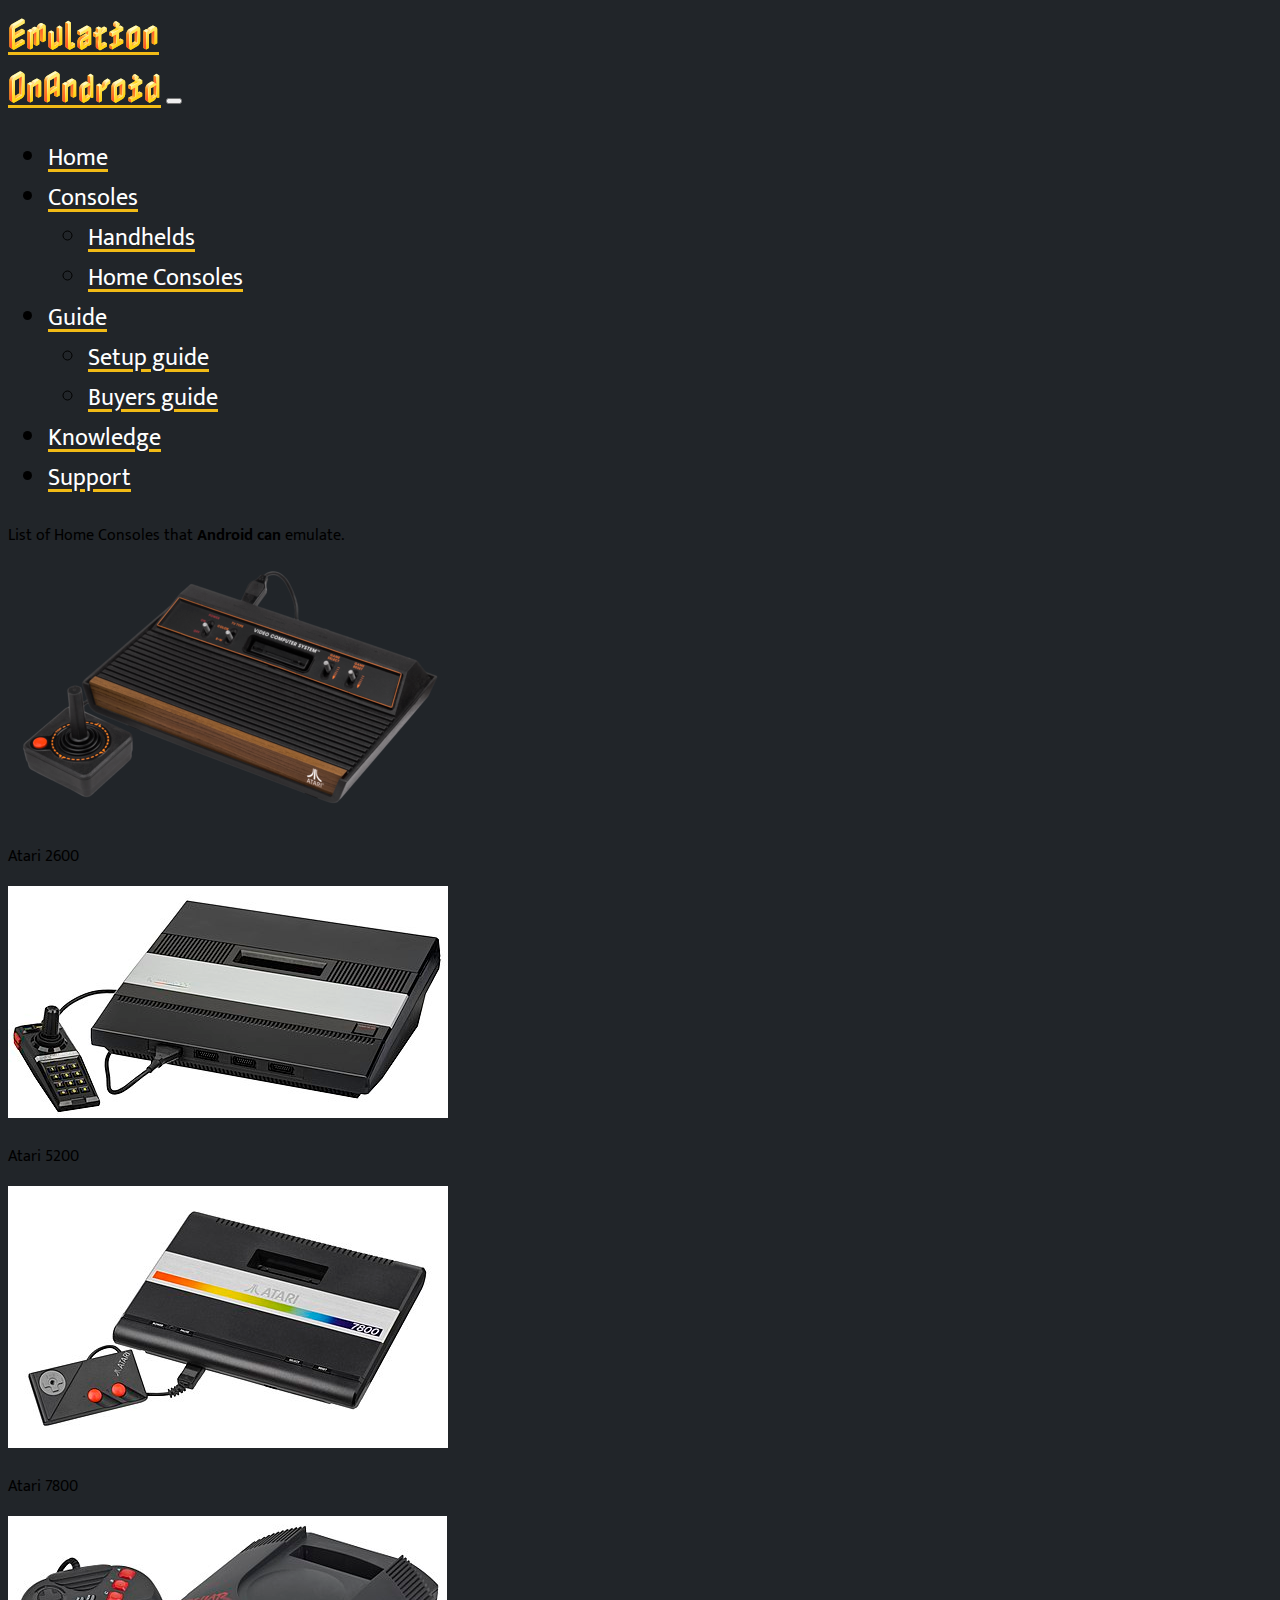
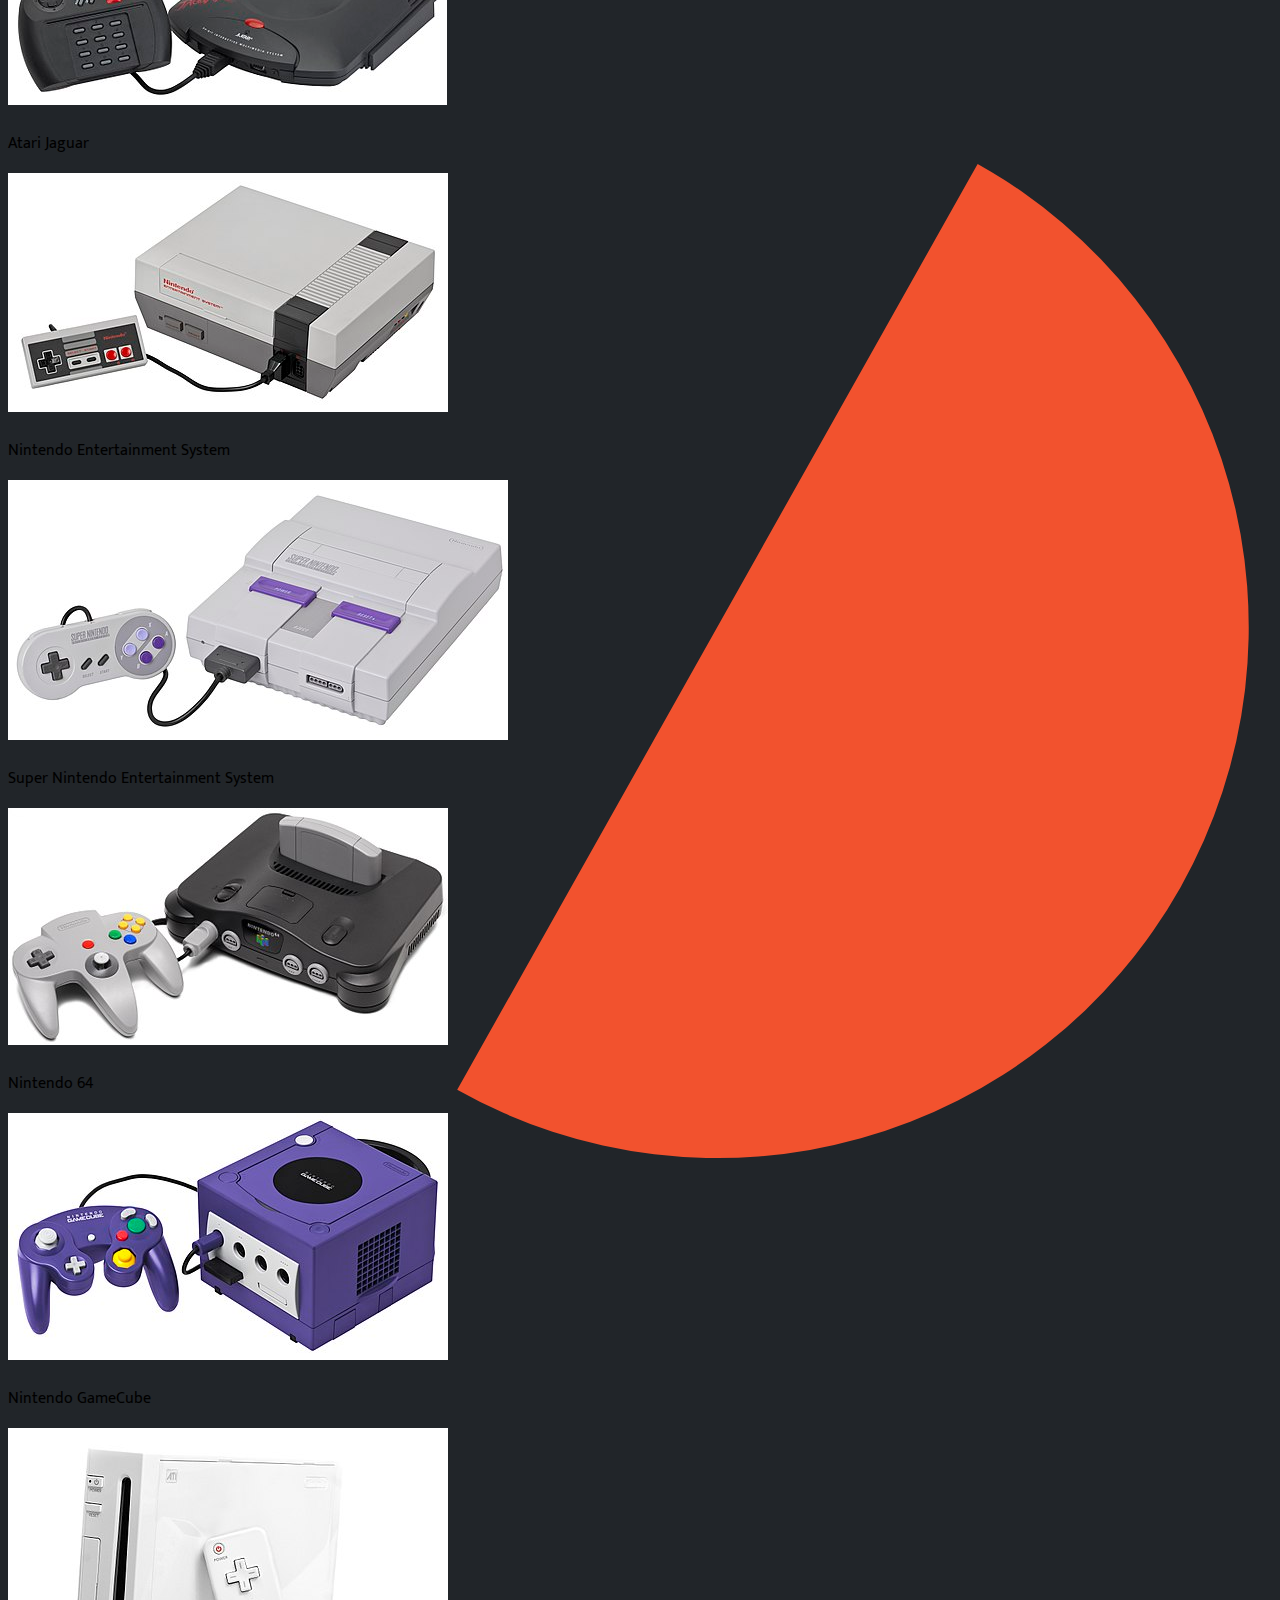
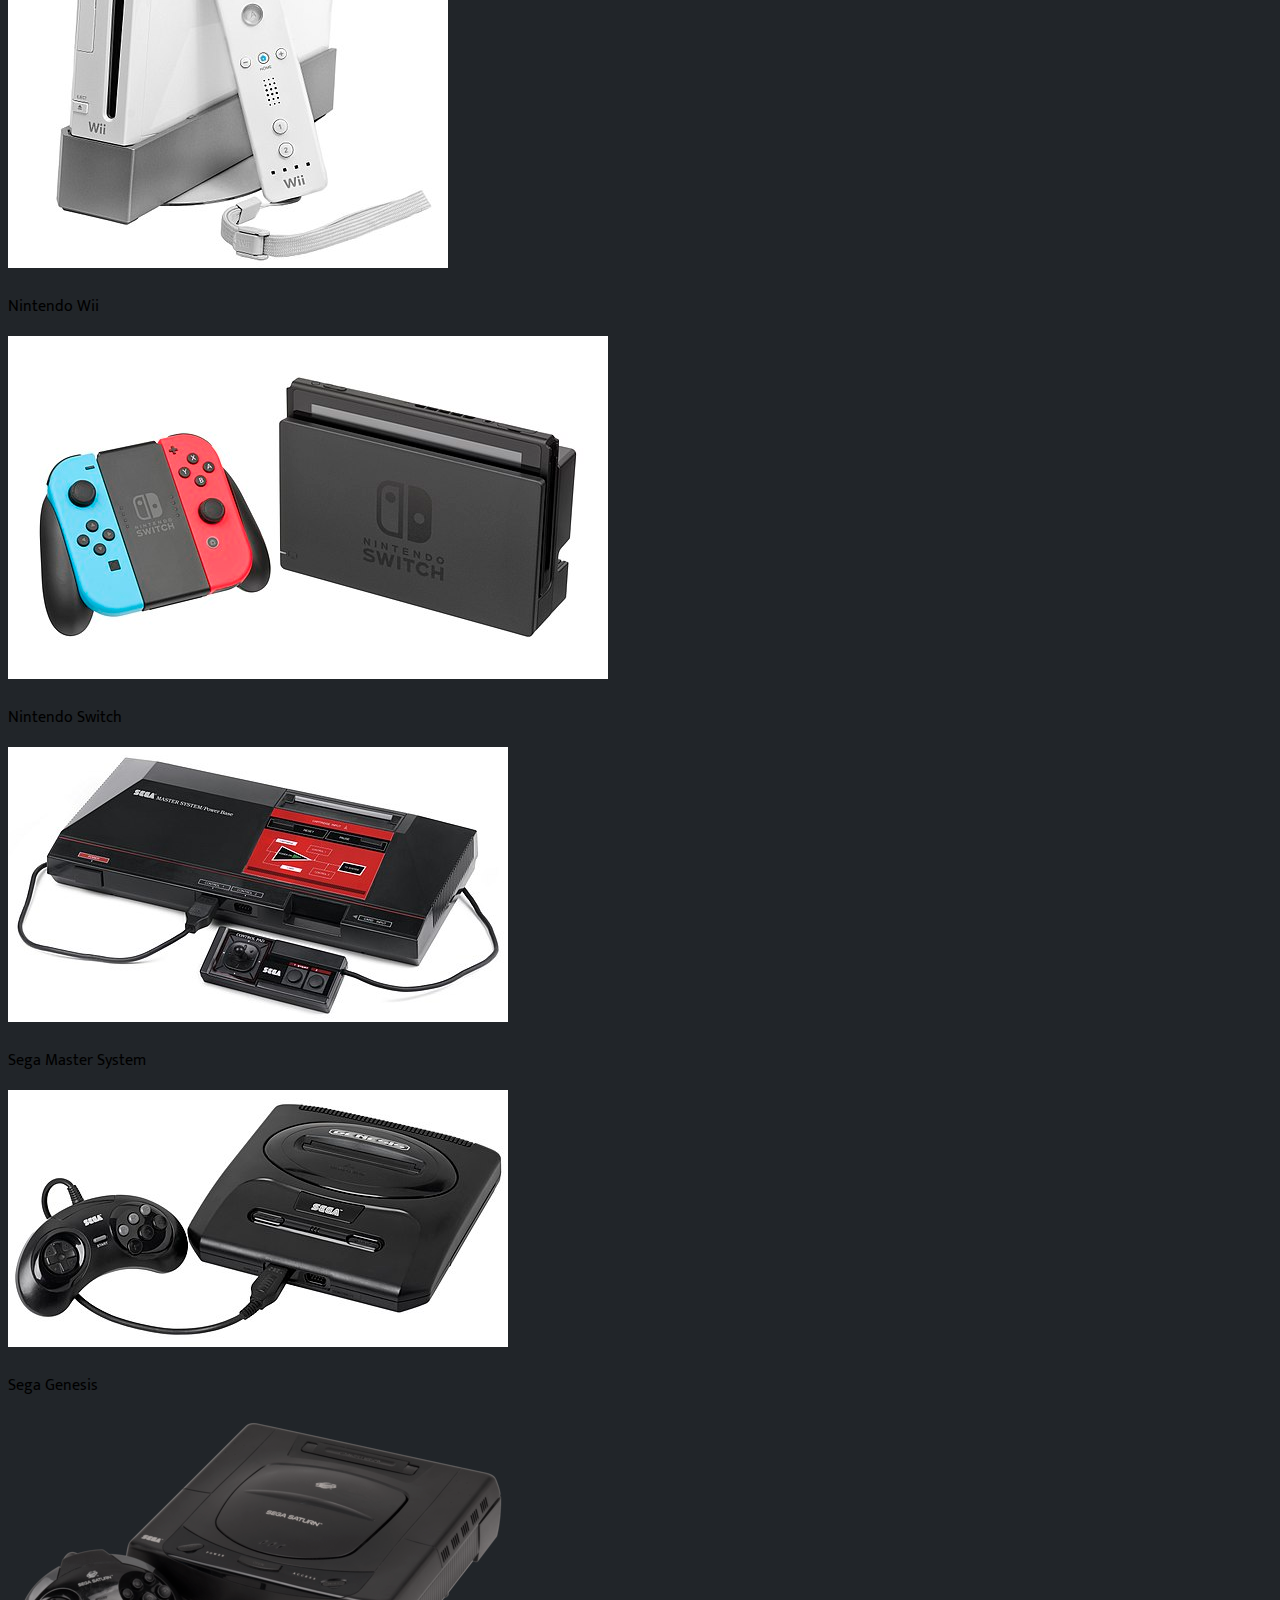
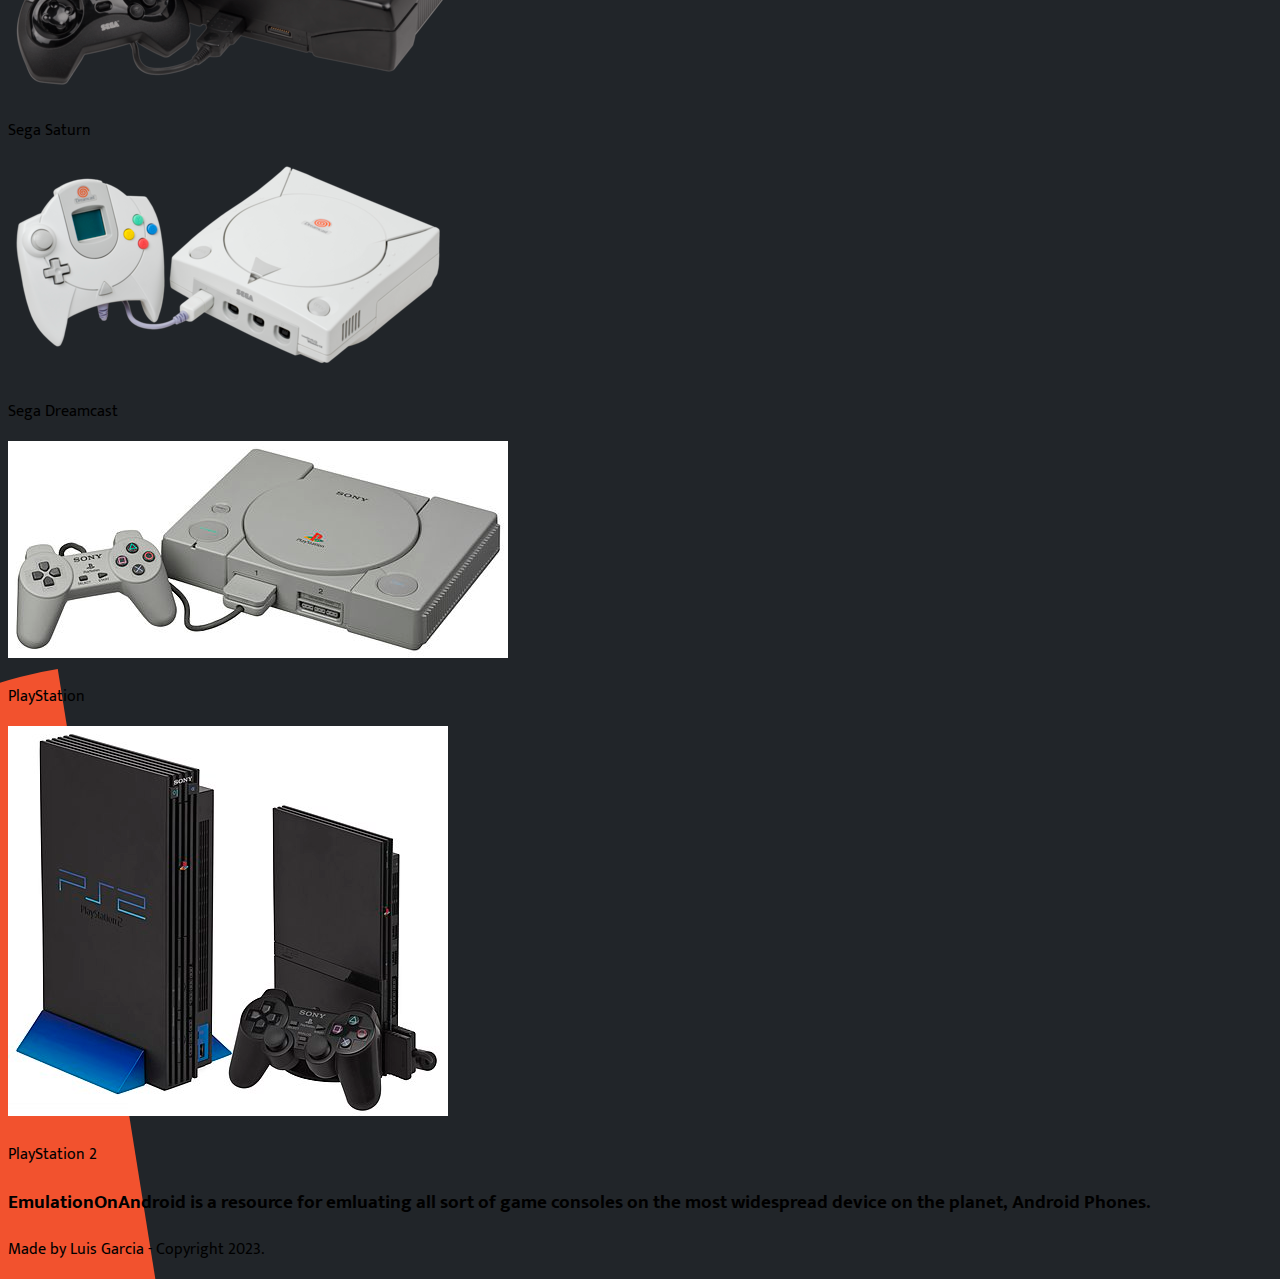
<file: consoles.html>
<!DOCTYPE html>
<html lang="en">
<head>
    <meta charset="UTF-8">
    <meta http-equiv="X-UA-Compatible" content="IE=edge">
    <meta name="viewport" content="width=device-width, initial-scale=1.0">
    <title>Emulation on Android</title>
    <link rel="stylesheet" href="">
    <link rel="shortcut icon" href="favicon.ico" type="image/x-icon">
    <link href="https://cdn.jsdelivr.net/npm/bootstrap@5.3.0-alpha1/dist/css/bootstrap.min.css" rel="stylesheet" integrity="sha384-GLhlTQ8iRABdZLl6O3oVMWSktQOp6b7In1Zl3/Jr59b6EGGoI1aFkw7cmDA6j6gD" crossorigin="anonymous">
    <link rel="stylesheet" href="./custom.css">
</head>
<body>
  <div class="container">


    <header>
      <nav class="navbar navbar-expand-lg navbar-dark p-4 m-0">
        <div class="container">
          <a class="navbar-brand" href="./index.html">Emulation<br>OnAndroid</a>
          <button class="navbar-toggler ms-auto" type="button" data-bs-toggle="collapse" data-bs-target="#navbarNav" aria-controls="navbarNav" aria-expanded="false" aria-label="Toggle navigation">
            <span class="navbar-toggler-icon"></span>
          </button>
          <div class="collapse navbar-collapse" id="navbarNav">
            <ul class="navbar-nav ms-auto">
              <li class="nav-item">
                <a class="nav-link" aria-current="page" href="./index.html">Home</a>
              </li>
              <li class="nav-item dropdown">
                <a class="nav-link dropdown-toggle" href="#" role="button" data-bs-toggle="dropdown" aria-expanded="false">
                  Consoles
                </a>
                <ul class="dropdown-menu dropdown-menu-dark bg-dark">
                  <li><a class="dropdown-item" href="./handhelds.html">Handhelds</a></li>
                  <li><a class="dropdown-item" href="./consoles.html">Home Consoles</a></li>
                </ul>
              </li>
              <li class="nav-item dropdown">
                <a class="nav-link dropdown-toggle" href="#" role="button" data-bs-toggle="dropdown" aria-expanded="false">
                  Guide
                </a>
                <ul class="dropdown-menu dropdown-menu-dark bg-dark">
                  <li><a class="dropdown-item" href="./setup_guide.html">Setup guide</a></li>
                  <li><a class="dropdown-item" href="./buyers_guide.html">Buyers guide</a></li>
                </ul>
              </li>
              <li class="nav-item">
                <a class="nav-link" href="./knowledge.html">Knowledge</a>
              </li>
              <li class="nav-item">
                <a class="nav-link" href="./support.html">Support</a>
              </li>
            
            </ul>
          </div>
        </div>
    </nav>

    </header>

      <main>
        <div class="card bg-light" style="--bs-bg-opacity: .9;">
          <div class="card-header text-center ">
            List of Home Consoles that <strong>Android can</strong> emulate.
          </div>
  
          <div class="card-body d-flex flex-wrap">
  
            <div class="card col-3 d-flex align-items-stretch rounded-0">
              <a href="https://emulation.gametechwiki.com/index.php/Atari_2600_emulators" target="_blank"><img src="./images/consoles/Atari2600.png" class="card-img-top" alt="Atari 2600"></a>
              <div class="card-body d-flex align-items-end justify-content-center">
                <p class="card-text">Atari 2600</p>
              </div>
            </div>
            <div class="card col-3 d-flex align-items-stretch rounded-0">
              <a href="https://emulation.gametechwiki.com/index.php/Atari_5200_emulators" target="_blank"><img src="./images/consoles/Atari5200.jpg" class="card-img-top" alt="Atari 5200"></a>
              <div class="card-body d-flex align-items-end justify-content-center">
                <p class="card-text">Atari 5200</p>
              </div>
            </div>
            <div class="card col-3 d-flex align-items-stretch rounded-0">
              <a href="https://emulation.gametechwiki.com/index.php/Atari_7800_emulators" target="_blank"><img src="./images/consoles/Atari7800.jpg" class="card-img-top" alt="Atari 7800"></a>
              <div class="card-body d-flex align-items-end justify-content-center">
                <p class="card-text">Atari 7800</p>
              </div>
            </div>
            <div class="card col-3 d-flex align-items-stretch rounded-0">
              <a href="https://emulation.gametechwiki.com/index.php/Atari_Jaguar_emulators" target="_blank"><img src="./images/consoles/AtariJaguar.jpg" class="card-img-top" alt="Atari Jaguar"></a>
              <div class="card-body d-flex align-items-end justify-content-center">
                <p class="card-text">Atari Jaguar</p>
              </div>
            </div>
            <div class="card col-3 d-flex align-items-stretch rounded-0">
              <a href="https://emulation.gametechwiki.com/index.php/Nintendo_Entertainment_System_emulators" target="_blank"><img src="./images/consoles/NintendoEnterteinmentSystem.jpg" class="card-img-top" alt="Nintendo Entertainment System"></a>
              <div class="card-body d-flex align-items-end justify-content-center">
                <p class="card-text">Nintendo Entertainment System</p>
              </div>
            </div>
            <div class="card col-3 d-flex align-items-stretch rounded-0">
              <a href=https://emulation.gametechwiki.com/index.php/Super_Nintendo_emulators" target="_blank"><img src="./images/consoles/SuperNintendo.jpg" class="card-img-top" alt="Super Nintendo Entertainment System"></a>
              <div class="card-body d-flex align-items-end justify-content-center">
                <p class="card-text">Super Nintendo Entertainment System</p>
              </div>
            </div>
            <div class="card col-3 d-flex align-items-stretch rounded-0">
              <a href="https://emulation.gametechwiki.com/index.php/Nintendo_64_emulators" target="_blank"><img src="./images/consoles/Nintendo64.jpg" class="card-img-top" alt="Nintendo 64"></a>
              <div class="card-body d-flex align-items-end justify-content-center">
                <p class="card-text">Nintendo 64</p>
              </div>
            </div>
            <div class="card col-3 d-flex align-items-stretch rounded-0">
              <a href="https://emulation.gametechwiki.com/index.php/GameCube_emulators" target="_blank"><img src="./images/consoles/NintendoGamecube.jpg" class="card-img-top" alt="Nintendo GameCube"></a>
              <div class="card-body d-flex align-items-end justify-content-center">
                <p class="card-text">Nintendo GameCube</p>
              </div>
            </div>
            <div class="card col-3 d-flex align-items-stretch rounded-0">
              <a href="https://emulation.gametechwiki.com/index.php/Wii_emulators" target="_blank"><img src="./images/consoles/NintendoWii.jpg" class="card-img-top" alt="Nintendo Wii"></a>
              <div class="card-body d-flex align-items-end justify-content-center">
                <p class="card-text">Nintendo Wii</p>
              </div>
            </div>
            <div class="card col-3 d-flex align-items-stretch rounded-0">
              <a href="https://emulation.gametechwiki.com/index.php/Nintendo_Switch_emulators" target="_blank"><img src="./images/consoles/NintendoSwitch.jpg" class="card-img-top" alt="Nintendo Switch"></a>
              <div class="card-body d-flex align-items-end justify-content-center">
                <p class="card-text">Nintendo Switch</p>
              </div>
            </div>
            <div class="card col-3 d-flex align-items-stretch rounded-0">
              <a href="https://emulation.gametechwiki.com/index.php/Master_System_emulators" target="_blank"><img src="./images/consoles/SegaMasterSystem.jpg" class="card-img-top" alt="Sega Master System"></a>
              <div class="card-body d-flex align-items-end justify-content-center">
                <p class="card-text">Sega Master System</p>
              </div>
            </div>
            <div class="card col-3 d-flex align-items-stretch rounded-0">
              <a href="https://emulation.gametechwiki.com/index.php/Sega_Genesis_emulators" target="_blank"><img src="./images/consoles/SegaGenesis.jpg" class="card-img-top" alt="Sega Genesis"></a>
              <div class="card-body d-flex align-items-end justify-content-center">
                <p class="card-text">Sega Genesis</p>
              </div>
            </div>
            <div class="card col-3 d-flex align-items-stretch rounded-0">
              <a href="https://emulation.gametechwiki.com/index.php/Sega_Saturn_emulators" target="_blank"><img src="./images/consoles/SegaSaturn.png" class="card-img-top" alt="Sega Saturn"></a>
              <div class="card-body d-flex align-items-end justify-content-center">
                <p class="card-text">Sega Saturn</p>
              </div>
            </div>
            <div class="card col-3 d-flex align-items-stretch rounded-0">
              <a href="https://emulation.gametechwiki.com/index.php/Sega_Dreamcast_emulators" target="_blank"><img src="./images/consoles/SegaDreamcast.png" class="card-img-top" alt="Sega Dreamcast"></a>
              <div class="card-body d-flex align-items-end justify-content-center">
                <p class="card-text">Sega Dreamcast</p>
              </div>
            </div>
            <div class="card col-3 d-flex align-items-stretch rounded-0">
              <a href="https://emulation.gametechwiki.com/index.php/PlayStation_emulators" target="_blank"><img src="./images/consoles/PlayStation.jpg" class="card-img-top" alt="PlayStation"></a>
              <div class="card-body d-flex align-items-end justify-content-center">
                <p class="card-text">PlayStation</p>
              </div>
            </div>
            <div class="card col-3 d-flex align-items-stretch rounded-0">
              <a href="https://emulation.gametechwiki.com/index.php/PlayStation_2_emulators" target="_blank"><img src="./images/consoles/PlayStation2.jpg" class="card-img-top" alt="PlayStation 2"></a>
              <div class="card-body d-flex align-items-end justify-content-center">
                <p class="card-text">PlayStation 2</p>
              </div>
            </div>
            
  
            <!--  Blank card   
  
            <div class="card col-3 d-flex align-items-stretch rounded-0">
              <a href="" target="_blank"><img src="..." class="card-img-top" alt=""></a>
              <div class="card-body d-flex align-items-end justify-content-center">
                <p class="card-text"></p>
              </div>
            </div>
  
            -->
  
          
          </div>
        
        </div>
  
        <div class="card bg-transparent m-5" style="border: none;">
          <h3 class="text-center p-5 text-light">EmulationOnAndroid is a resource for emluating all sort of game consoles on the most widespread device on the planet, Android Phones.</h3>
        </div>

    </main>

    <footer class="bg-transparent text-center">
      <div class="text-center p-3">
        <p class="text-light-emphasis">Made by Luis Garcia - Copyright 2023.</p> 
      </div>
    </footer>


  </div>
      <script src="https://cdn.jsdelivr.net/npm/bootstrap@5.3.0-alpha1/dist/js/bootstrap.bundle.min.js" integrity="sha384-w76AqPfDkMBDXo30jS1Sgez6pr3x5MlQ1ZAGC+nuZB+EYdgRZgiwxhTBTkF7CXvN" crossorigin="anonymous"></script>
</body>
</html>
</file>
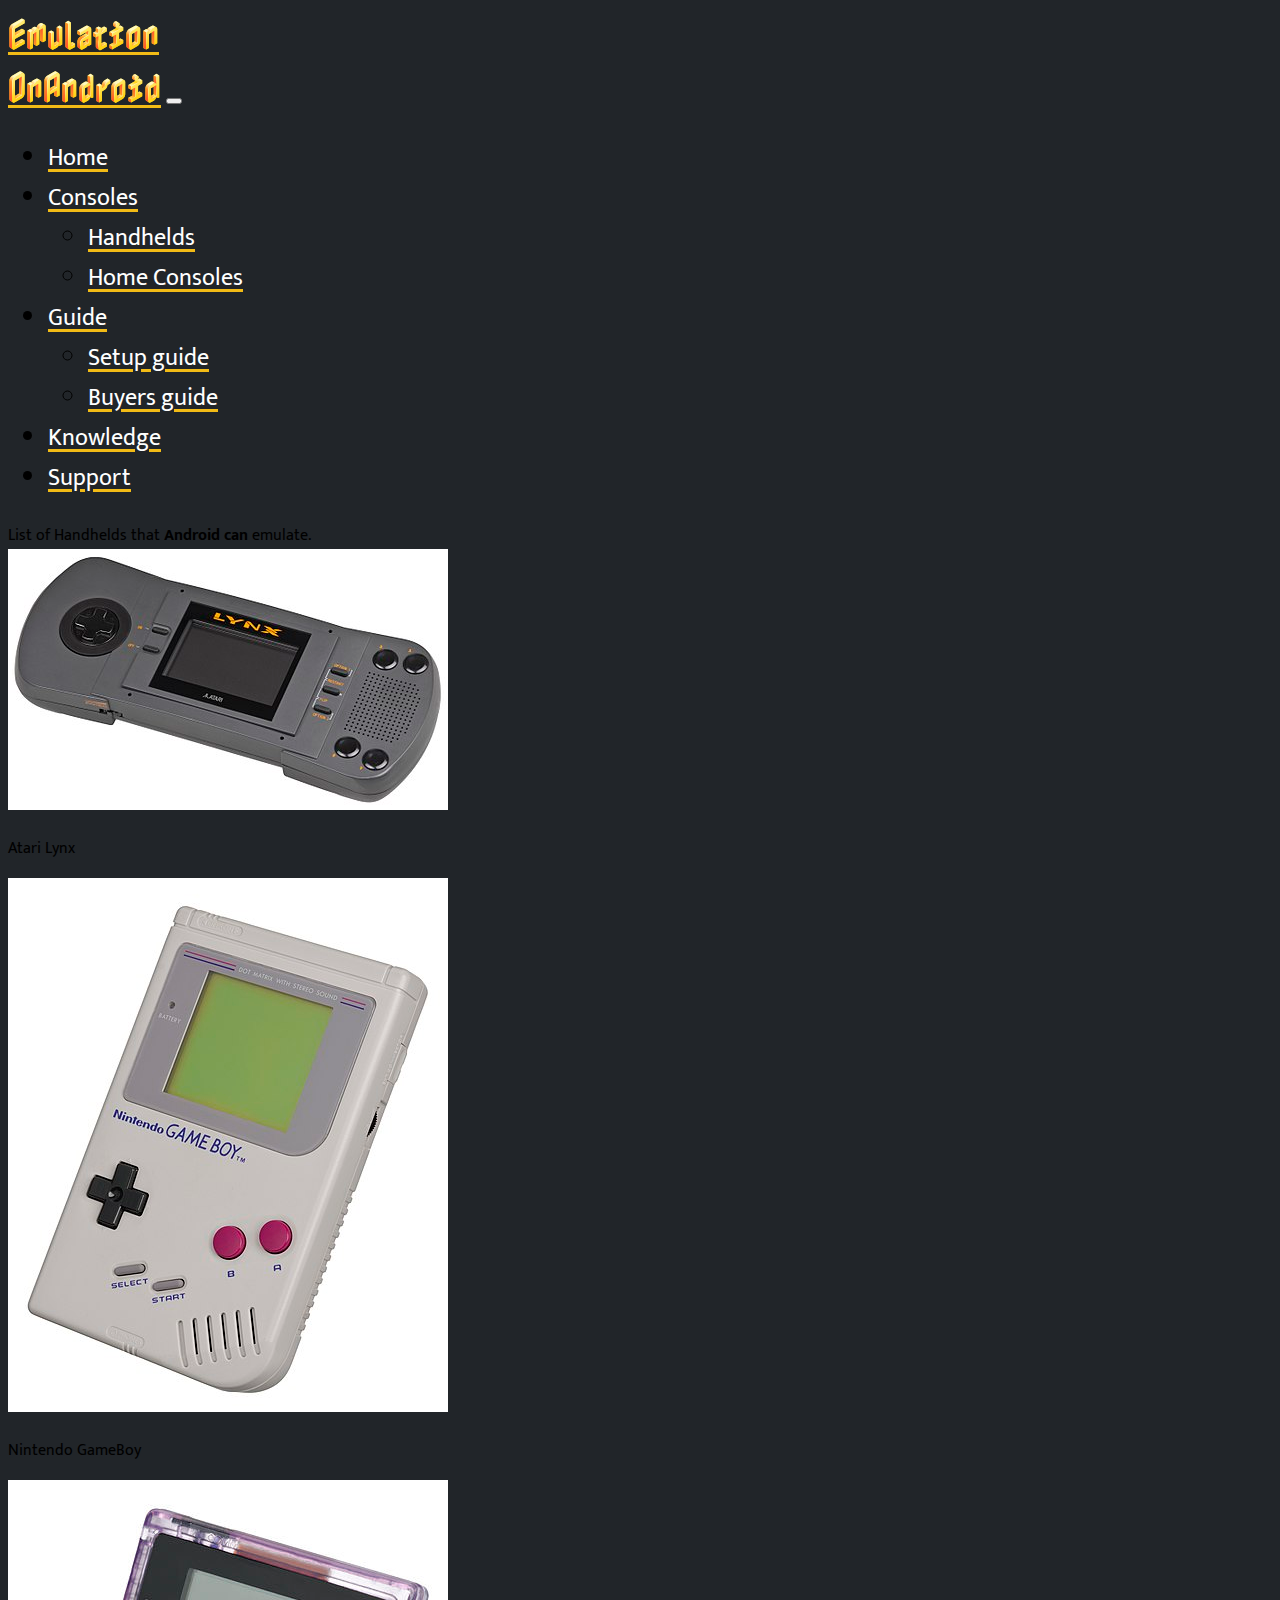
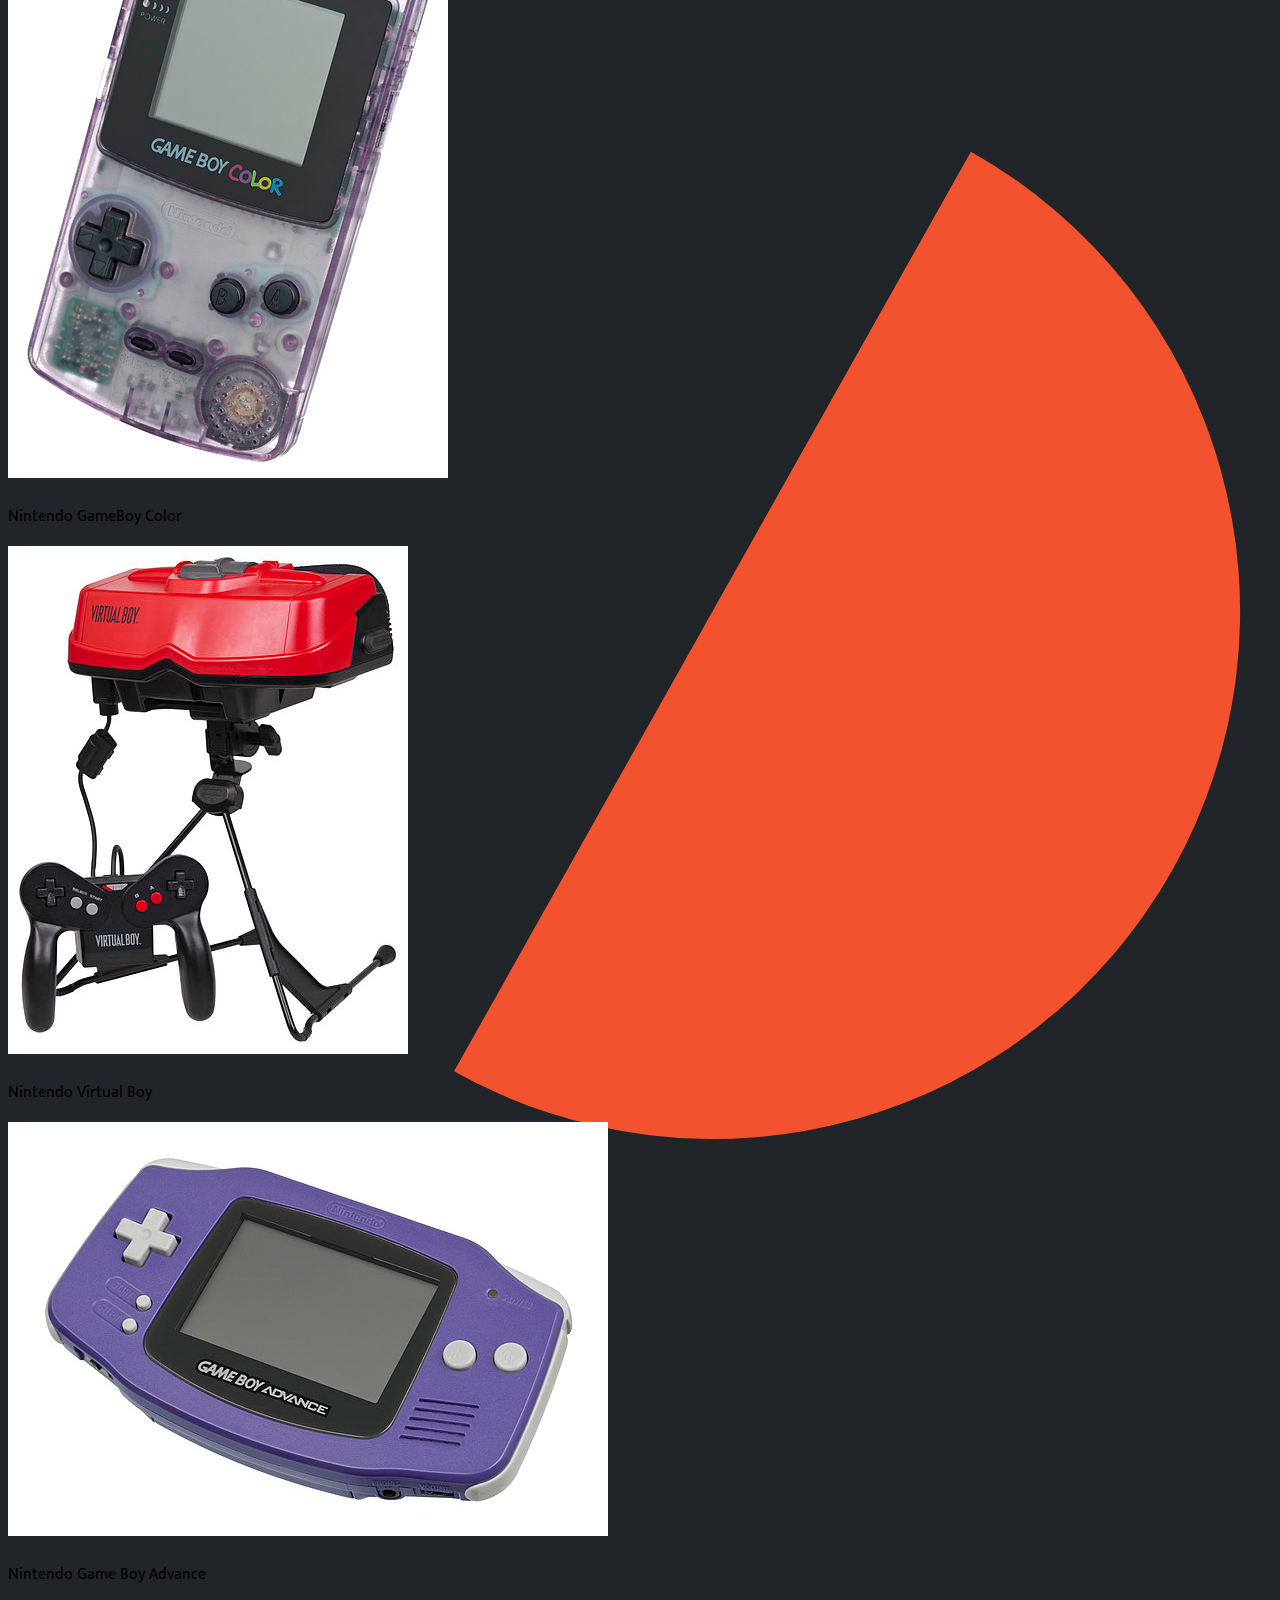
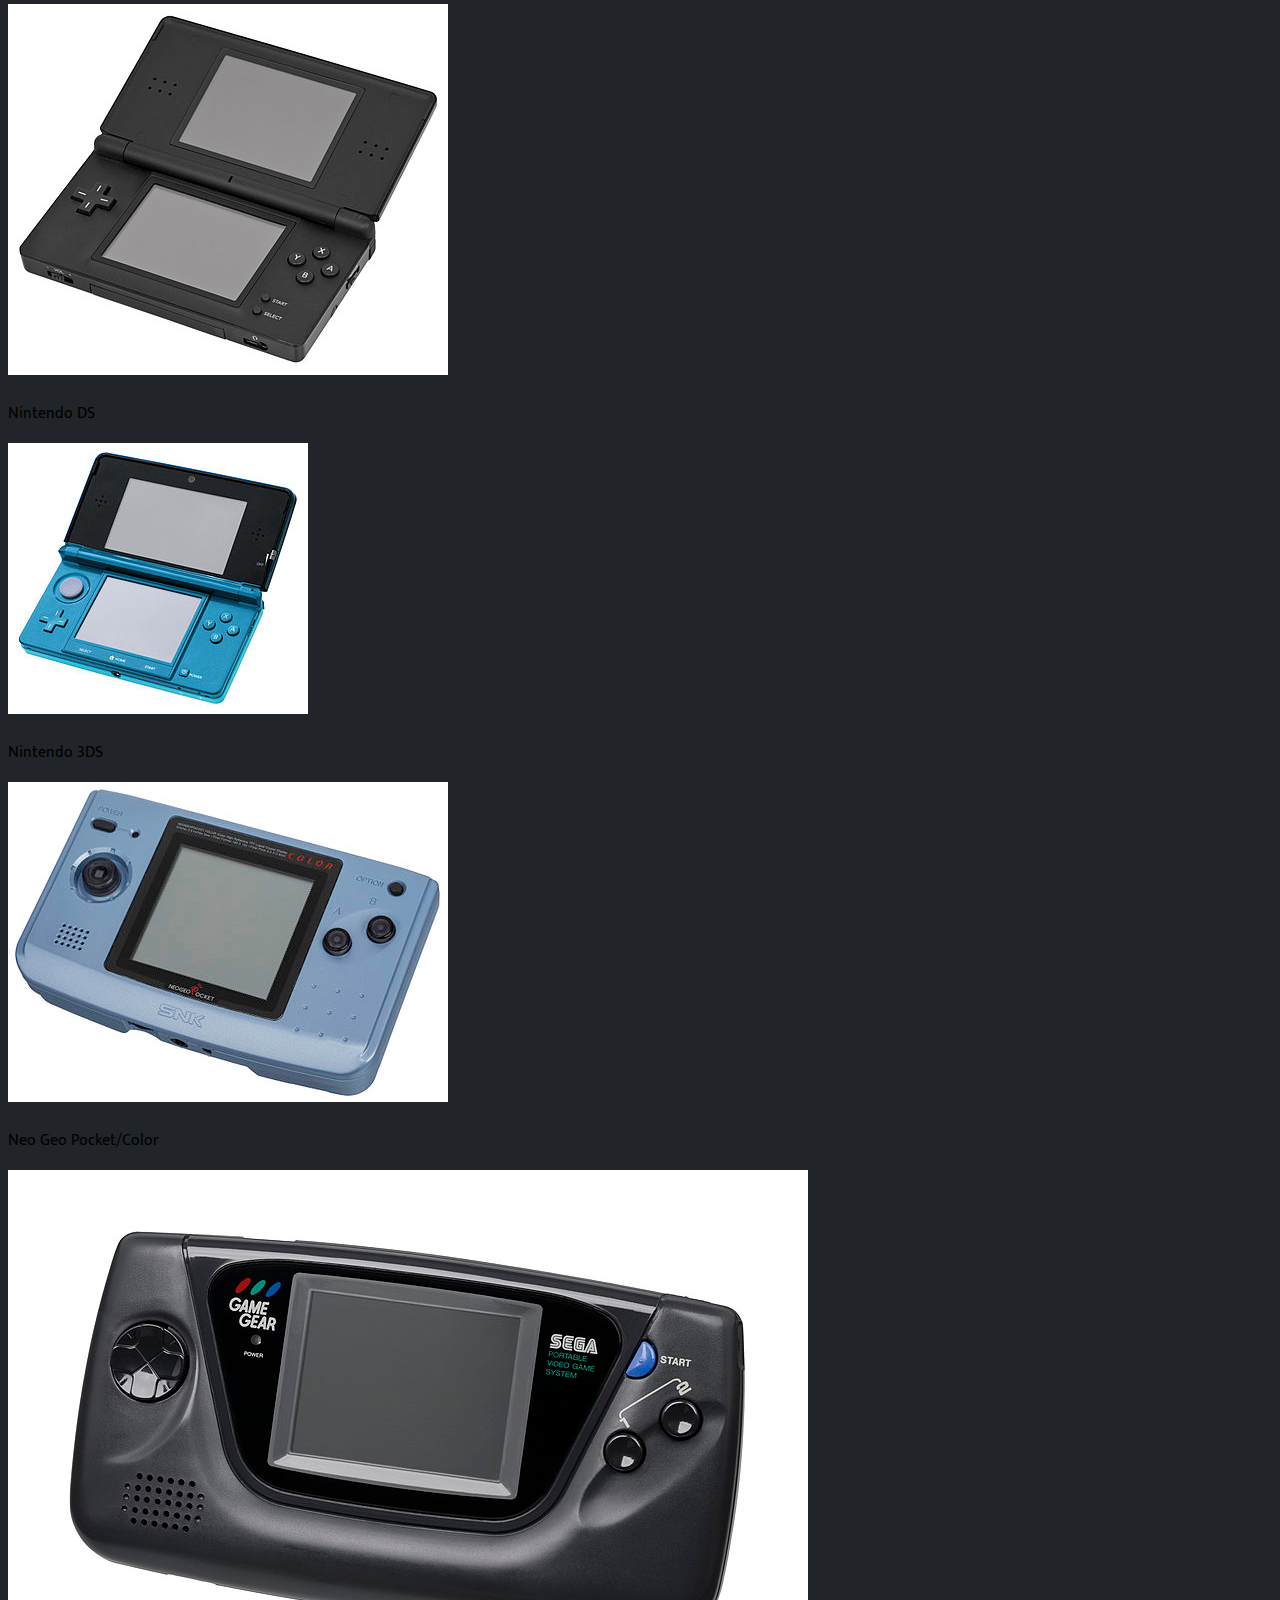
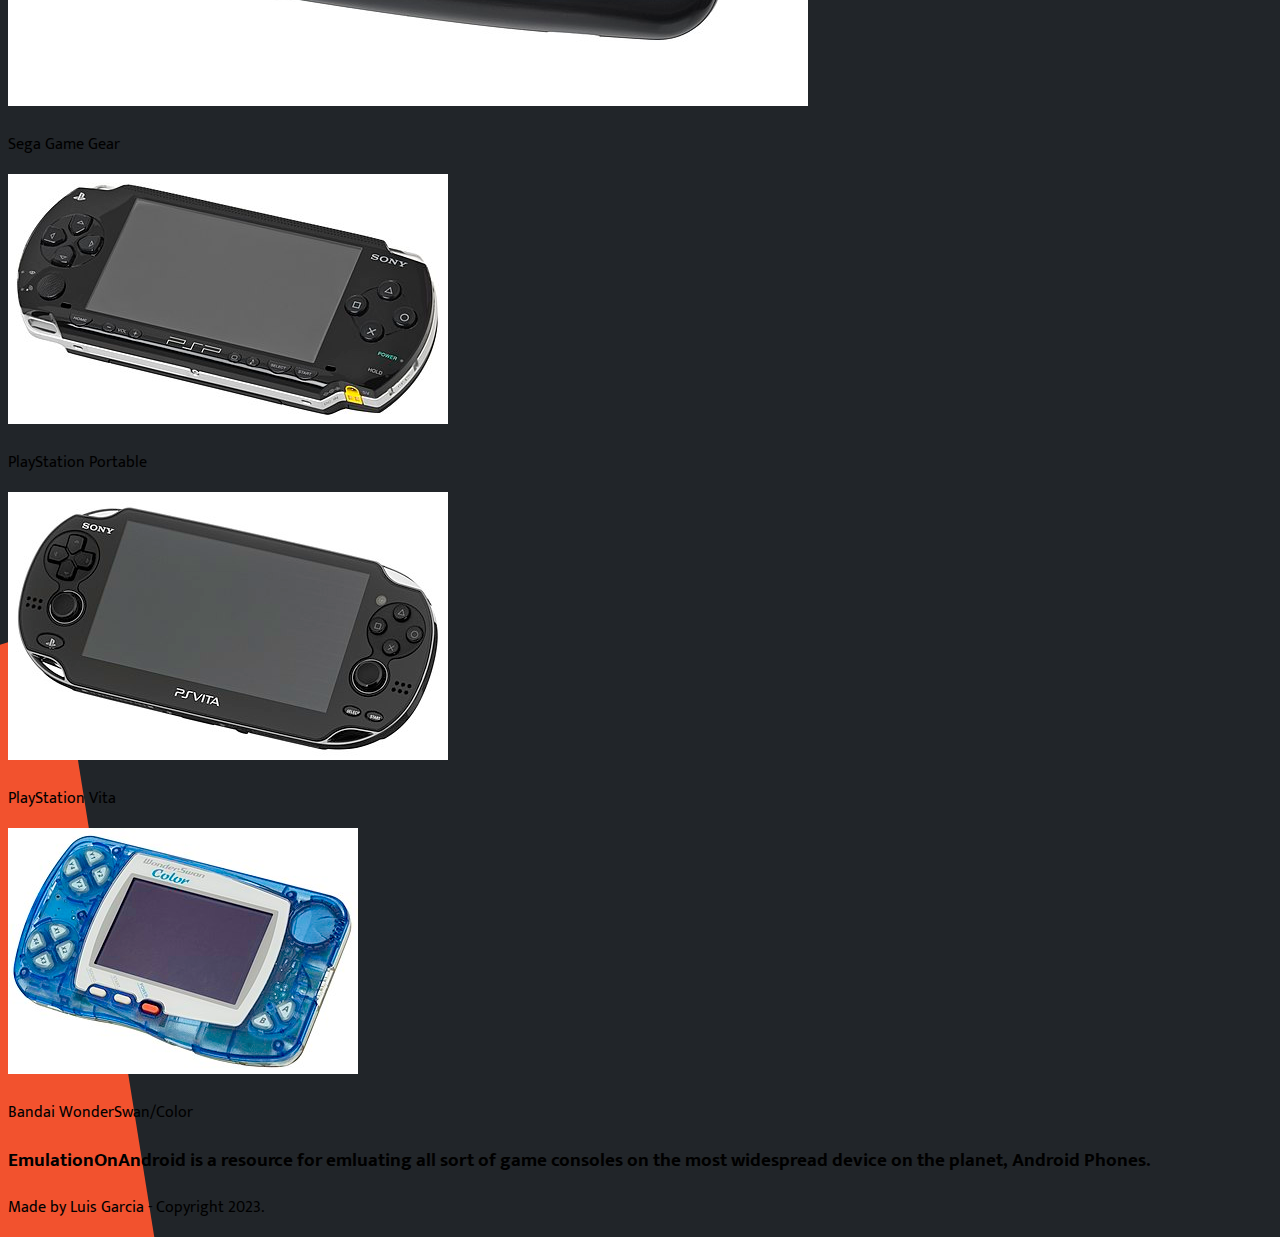
<file: handhelds.html>
<!DOCTYPE html>
<html lang="en">
<head>
    <meta charset="UTF-8">
    <meta http-equiv="X-UA-Compatible" content="IE=edge">
    <meta name="viewport" content="width=device-width, initial-scale=1.0">
    <title>Emulation on Android</title>
    <link rel="stylesheet" href="">
    <link rel="shortcut icon" href="favicon.ico" type="image/x-icon">
    <link href="https://cdn.jsdelivr.net/npm/bootstrap@5.3.0-alpha1/dist/css/bootstrap.min.css" rel="stylesheet" integrity="sha384-GLhlTQ8iRABdZLl6O3oVMWSktQOp6b7In1Zl3/Jr59b6EGGoI1aFkw7cmDA6j6gD" crossorigin="anonymous">
    <link rel="stylesheet" href="./custom.css">
</head>
<body>
  <div class="container">


    <header>
      <nav class="navbar navbar-expand-lg navbar-dark p-4 m-0">
        <div class="container">
          <a class="navbar-brand" href="./index.html">Emulation<br>OnAndroid</a>
          <button class="navbar-toggler ms-auto" type="button" data-bs-toggle="collapse" data-bs-target="#navbarNav" aria-controls="navbarNav" aria-expanded="false" aria-label="Toggle navigation">
            <span class="navbar-toggler-icon"></span>
          </button>
          <div class="collapse navbar-collapse" id="navbarNav">
            <ul class="navbar-nav ms-auto">
              <li class="nav-item">
                <a class="nav-link" aria-current="page" href="./index.html">Home</a>
              </li>
              <li class="nav-item dropdown">
                <a class="nav-link dropdown-toggle" href="#" role="button" data-bs-toggle="dropdown" aria-expanded="false">
                  Consoles
                </a>
                <ul class="dropdown-menu dropdown-menu-dark bg-dark">
                  <li><a class="dropdown-item" href="./handhelds.html">Handhelds</a></li>
                  <li><a class="dropdown-item" href="./consoles.html">Home Consoles</a></li>
                </ul>
              </li>
              <li class="nav-item dropdown">
                <a class="nav-link dropdown-toggle" href="#" role="button" data-bs-toggle="dropdown" aria-expanded="false">
                  Guide
                </a>
                <ul class="dropdown-menu dropdown-menu-dark bg-dark">
                  <li><a class="dropdown-item" href="./setup_guide.html">Setup guide</a></li>
                  <li><a class="dropdown-item" href="./buyers_guide.html">Buyers guide</a></li>
                </ul>
              </li>
              <li class="nav-item">
                <a class="nav-link" href="./knowledge.html">Knowledge</a>
              </li>
              <li class="nav-item">
                <a class="nav-link" href="./support.html">Support</a>
              </li>
            
            </ul>
          </div>
        </div>
    </nav>

    </header>

    <main>
      <div class="card bg-light" style="--bs-bg-opacity: .9;">
        <div class="card-header text-center ">
          List of Handhelds that <strong>Android can</strong> emulate.
        </div>

        <div class="card-body d-flex flex-wrap">

          <div class="card col-3 d-flex align-items-stretch rounded-0">
            <a href="https://emulation.gametechwiki.com/index.php/Atari_Lynx_emulators" target="_blank"><img src="./images/handhelds/AtaryLynx.jpg" class="card-img-top" alt="Atari Lynx"></a>
            <div class="card-body d-flex align-items-end justify-content-center">
              <p class="card-text">Atari Lynx</p>
            </div>
          </div>
          <div class="card col-3 d-flex align-items-stretch rounded-0">
            <a href="https://emulation.gametechwiki.com/index.php/Game_Boy/Game_Boy_Color_emulators" target="_blank"><img src="./images/handhelds/NintendoGameBoy.jpg" class="card-img-top" alt="Nintendo GameBoy"></a>
            <div class="card-body d-flex align-items-end justify-content-center">
              <p class="card-text">Nintendo GameBoy</p>
            </div>
          </div>
          <div class="card col-3 d-flex align-items-stretch rounded-0">
            <a href="https://emulation.gametechwiki.com/index.php/Game_Boy/Game_Boy_Color_emulators" target="_blank"><img src="./images/handhelds/NintendoGameBoyColor.jpg" class="card-img-top" alt="Nintendo GameBoy Color"></a>
            <div class="card-body d-flex align-items-end justify-content-center">
              <p class="card-text">Nintendo GameBoy Color</p>
            </div>
          </div>
          <div class="card col-3 d-flex align-items-stretch rounded-0">
            <a href="https://emulation.gametechwiki.com/index.php/Virtual_Boy_emulators" target="_blank"><img src="./images/handhelds/NintendoVirtualBoy.jpg" class="card-img-top" alt="Nintendo Virtual Boy"></a>
            <div class="card-body d-flex align-items-end justify-content-center">
              <p class="card-text">Nintendo Virtual Boy</p>
            </div>
          </div>
          <div class="card col-3 d-flex align-items-stretch rounded-0">
            <a href="https://emulation.gametechwiki.com/index.php/Game_Boy_Advance_emulators" target="_blank"><img src="./images/handhelds/NintendoGameBoyAdvance.jpg" class="card-img-top" alt="Nintendo Game Boy Advance"></a>
            <div class="card-body d-flex align-items-end justify-content-center">
              <p class="card-text">Nintendo Game Boy Advance</p>
            </div>
          </div>
          <div class="card col-3 d-flex align-items-stretch rounded-0">
            <a href="https://emulation.gametechwiki.com/index.php/Nintendo_DS_emulators" target="_blank"><img src="./images/handhelds/NintendoDs.jpg" class="card-img-top" alt="Nintendo DS"></a>
            <div class="card-body d-flex align-items-end justify-content-center">
              <p class="card-text">Nintendo DS</p>
            </div>
          </div>
          <div class="card col-3 d-flex align-items-stretch rounded-0">
            <a href="https://emulation.gametechwiki.com/index.php/Nintendo_3DS_emulators" target="_blank"><img src="./images/handhelds/Nintendo3ds.jpg" class="card-img-top" alt="Nintendo 3DS"></a>
            <div class="card-body d-flex align-items-end justify-content-center">
              <p class="card-text">Nintendo 3DS</p>
            </div>
          </div>
          <div class="card col-3 d-flex align-items-stretch rounded-0">
            <a href="https://emulation.gametechwiki.com/index.php/Neo_Geo_Pocket_emulators" target="_blank"><img src="./images/handhelds/NeoGeoPocketColor.jpg" class="card-img-top" alt="Neo Geo Pocket/Color"></a>
            <div class="card-body d-flex align-items-end justify-content-center">
              <p class="card-text">Neo Geo Pocket/Color</p>
            </div>
          </div>
          <div class="card col-3 d-flex align-items-stretch rounded-0">
            <a href="https://emulation.gametechwiki.com/index.php/Master_System_emulators" target="_blank"><img src="./images/handhelds/SegaGameGear.jpg" class="card-img-top" alt="Sega Game Gear"></a>
            <div class="card-body d-flex align-items-end justify-content-center">
              <p class="card-text">Sega Game Gear</p>
            </div>
          </div>
          <div class="card col-3 d-flex align-items-stretch rounded-0">
            <a href="https://emulation.gametechwiki.com/index.php/PlayStation_Portable_emulators" target="_blank"><img src="./images/handhelds/PlayStationPortable.jpg" class="card-img-top" alt="PlayStation Portable"></a>
            <div class="card-body d-flex align-items-end justify-content-center">
              <p class="card-text">PlayStation Portable</p>
            </div>
          </div>
          <div class="card col-3 d-flex align-items-stretch rounded-0">
            <a href="https://emulation.gametechwiki.com/index.php/PlayStation_Vita_emulators" target="_blank"><img src="./images/handhelds/PlayStationVita.jpg" class="card-img-top" alt="PlayStation Vita"></a>
            <div class="card-body d-flex align-items-end justify-content-center">
              <p class="card-text">PlayStation Vita</p>
            </div>
          </div>
          <div class="card col-3 d-flex align-items-stretch rounded-0">
            <a href="https://emulation.gametechwiki.com/index.php/WonderSwan_emulators" target="_blank"><img src="./images/handhelds/WonderSwanColor.jpg" class="card-img-top" alt="Bandai WonderSwan/Color"></a>
            <div class="card-body d-flex align-items-end justify-content-center">
              <p class="card-text">Bandai WonderSwan/Color</p>
            </div>
          </div>
          

          <!--  Blank card   

          <div class="card col-3 d-flex align-items-stretch rounded-0">
            <a href="" target="_blank"><img src="..." class="card-img-top" alt=""></a>
            <div class="card-body d-flex align-items-end justify-content-center">
              <p class="card-text"></p>
            </div>
          </div>

          -->

        
        </div>
      
      </div>



      <div class="card bg-transparent m-5" style="border: none;">
        <h3 class="text-center p-5 text-light">EmulationOnAndroid is a resource for emluating all sort of game consoles on the most widespread device on the planet, Android Phones.</h3>
      </div>





    </main>

    <footer class="bg-transparent text-center">
      <div class="text-center p-3">
        <p class="text-light-emphasis">Made by Luis Garcia - Copyright 2023.</p> 
      </div>
    </footer>


  </div>
      <script src="https://cdn.jsdelivr.net/npm/bootstrap@5.3.0-alpha1/dist/js/bootstrap.bundle.min.js" integrity="sha384-w76AqPfDkMBDXo30jS1Sgez6pr3x5MlQ1ZAGC+nuZB+EYdgRZgiwxhTBTkF7CXvN" crossorigin="anonymous"></script>
</body>
</html>
</file>
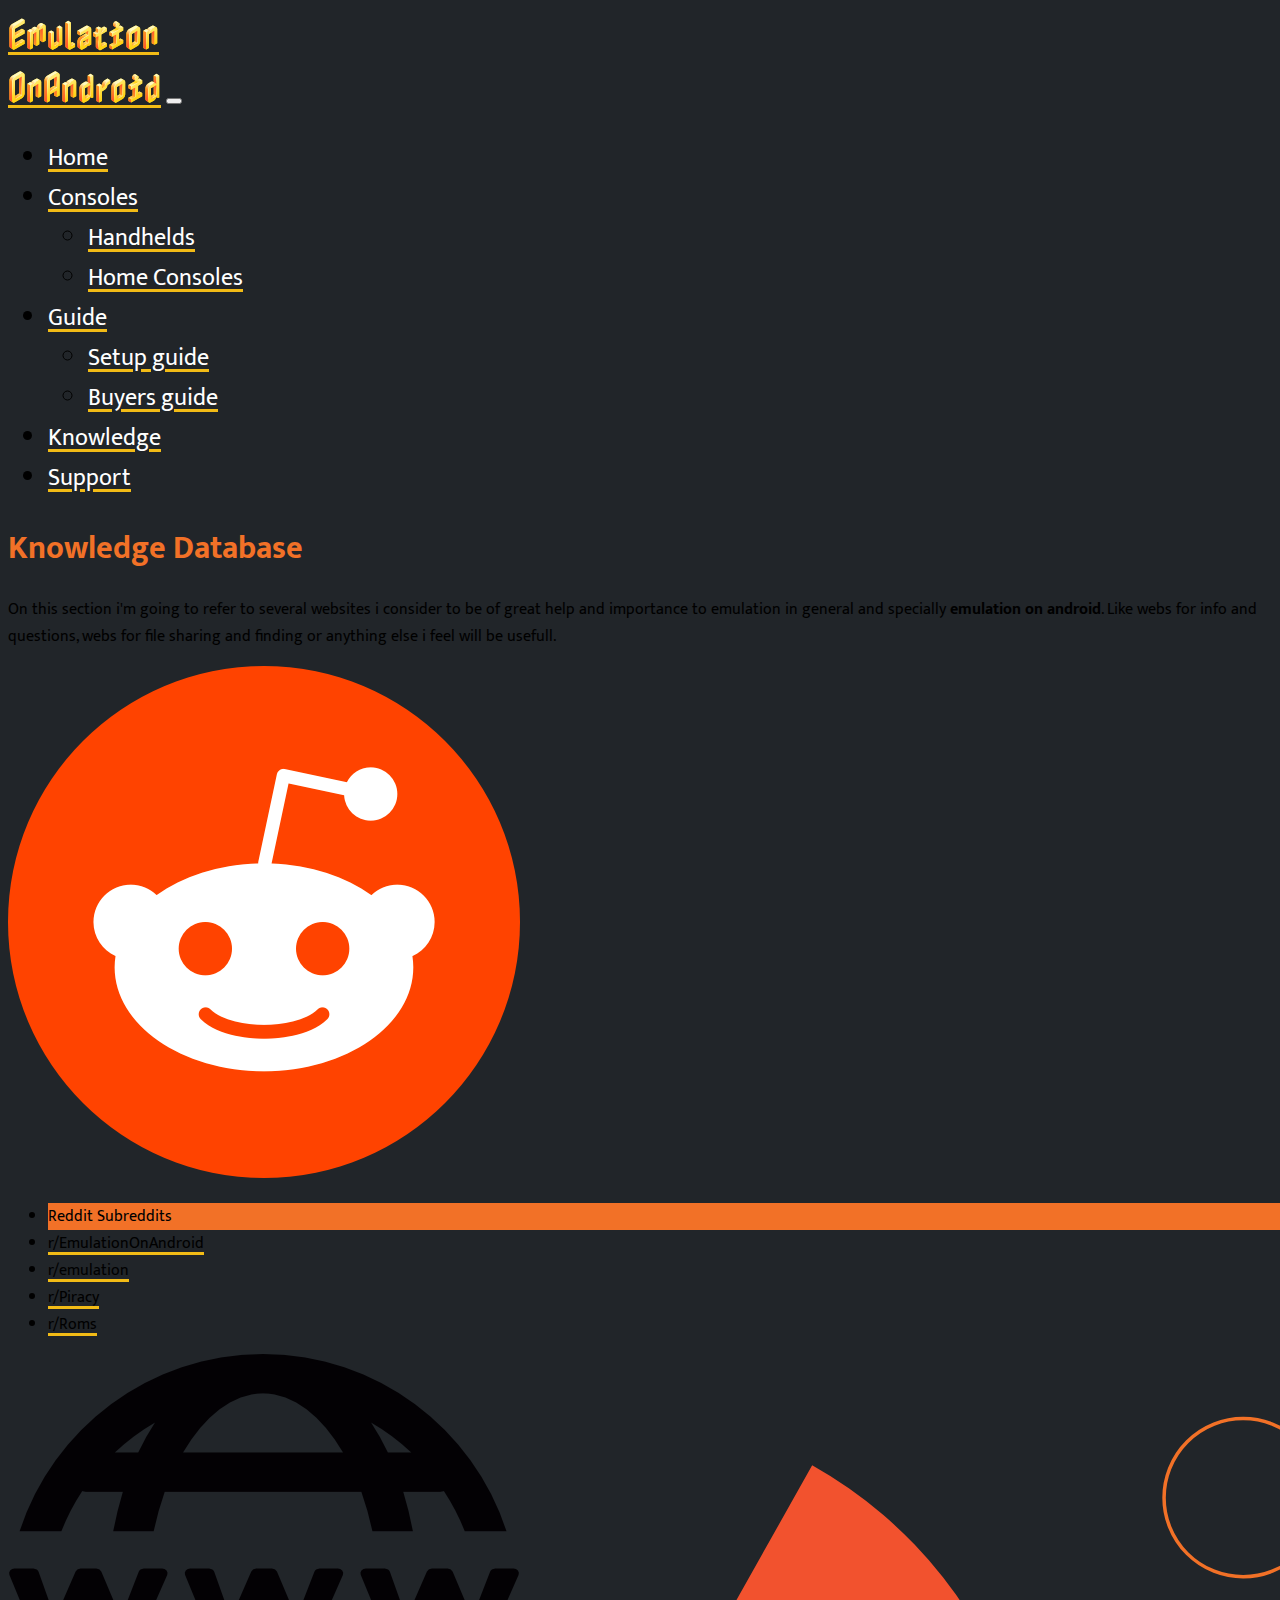
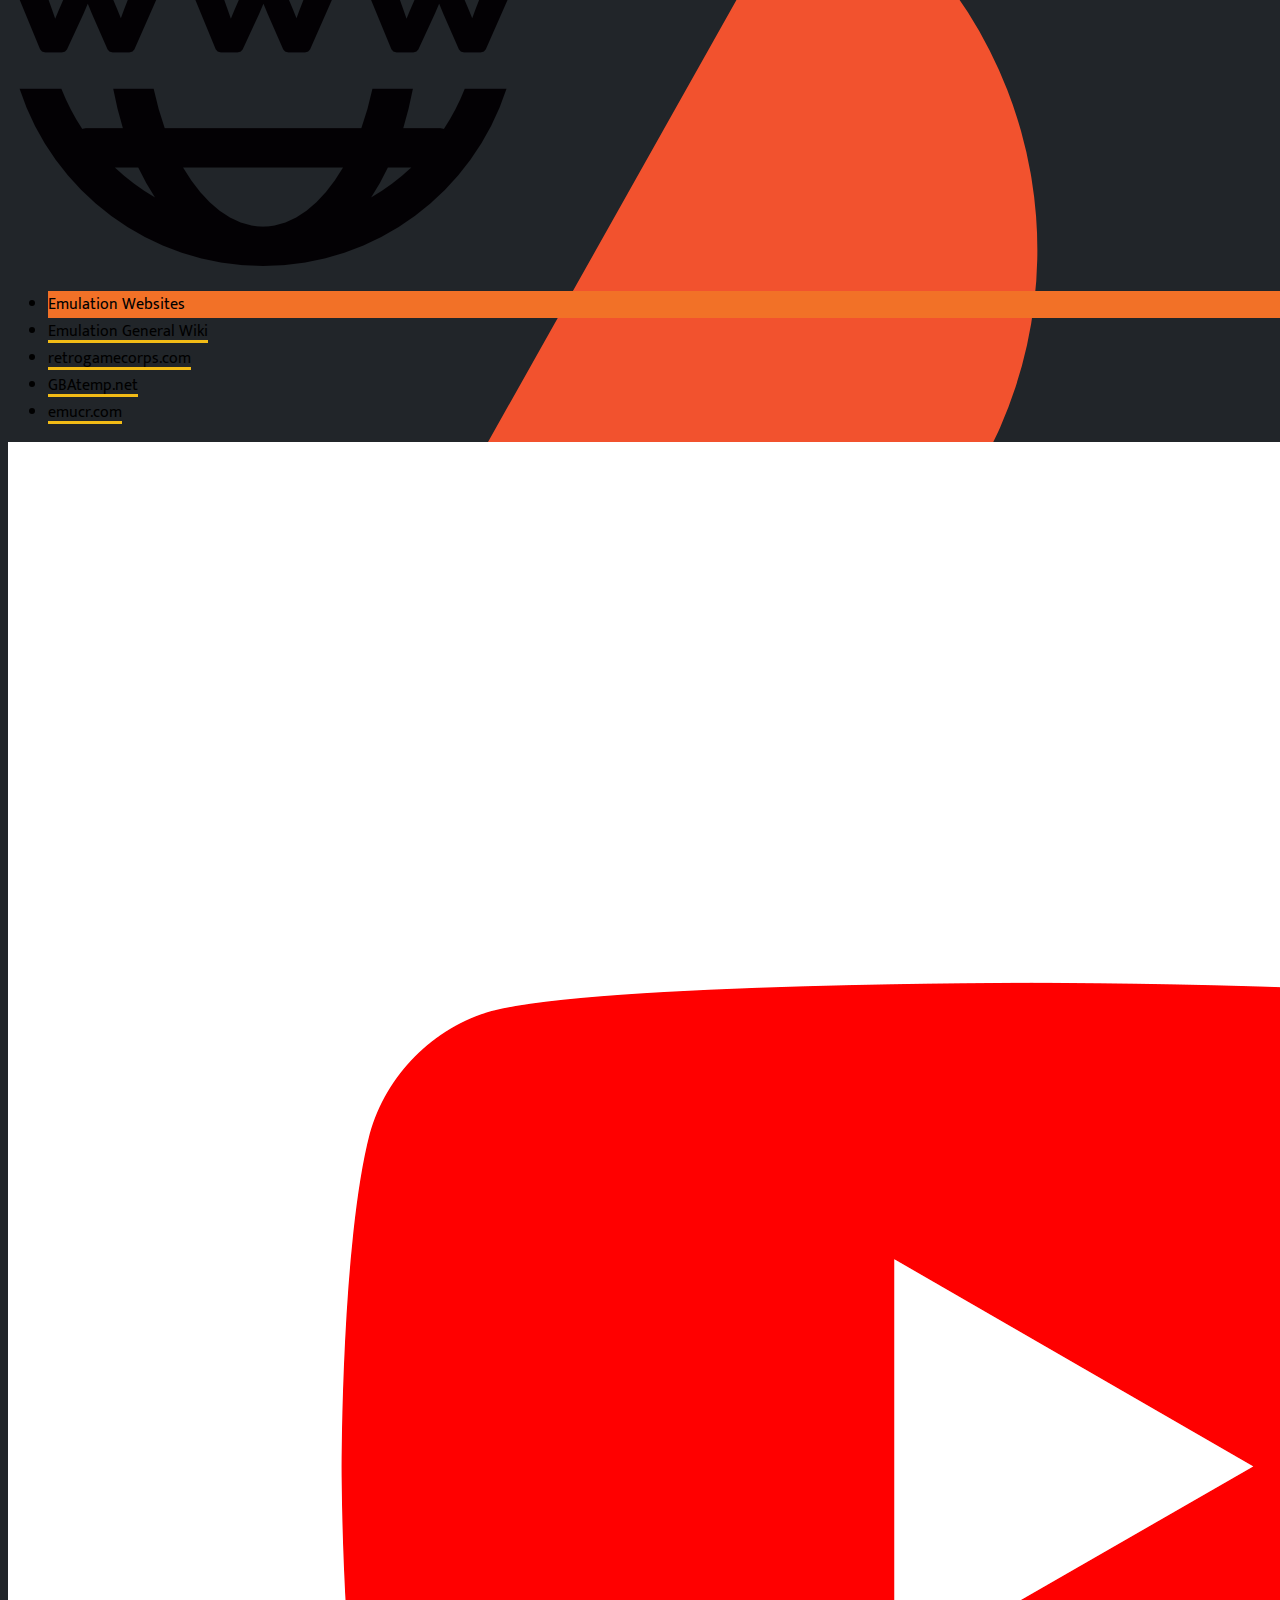
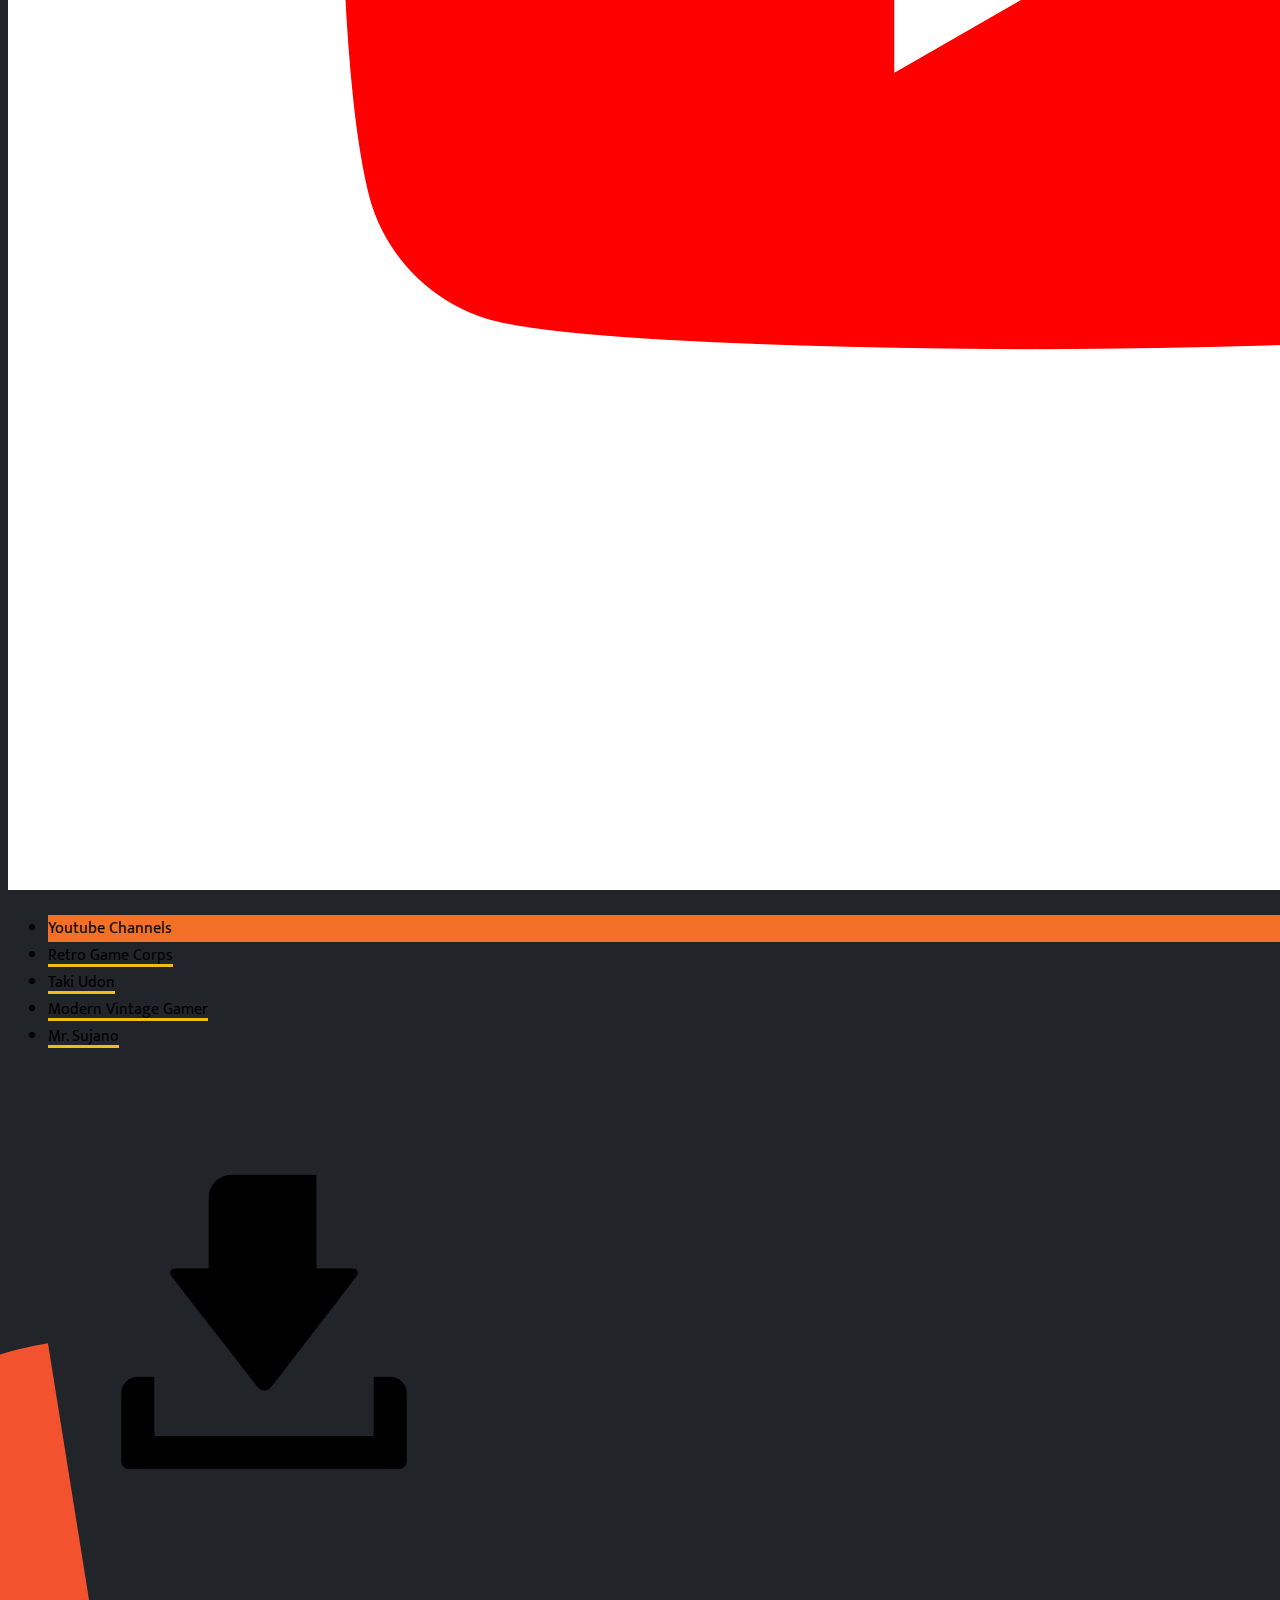
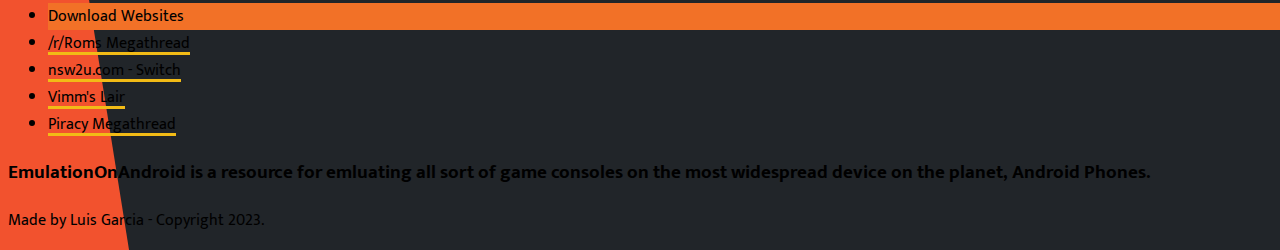
<file: knowledge.html>
<!DOCTYPE html>
<html lang="en">
<head>
    <meta charset="UTF-8">
    <meta http-equiv="X-UA-Compatible" content="IE=edge">
    <meta name="viewport" content="width=device-width, initial-scale=1.0">
    <title>Emulation on Android</title>
    <link rel="stylesheet" href="">
    <link rel="shortcut icon" href="favicon.ico" type="image/x-icon">
    <link href="https://cdn.jsdelivr.net/npm/bootstrap@5.3.0-alpha1/dist/css/bootstrap.min.css" rel="stylesheet" integrity="sha384-GLhlTQ8iRABdZLl6O3oVMWSktQOp6b7In1Zl3/Jr59b6EGGoI1aFkw7cmDA6j6gD" crossorigin="anonymous">
    <link rel="stylesheet" href="./custom.css">
</head>
<body>
  <div class="container">


    <header>
      <nav class="navbar navbar-expand-lg navbar-dark p-4 m-0">
        <div class="container">
          <a class="navbar-brand" href="./index.html">Emulation<br>OnAndroid</a>
          <button class="navbar-toggler ms-auto" type="button" data-bs-toggle="collapse" data-bs-target="#navbarNav" aria-controls="navbarNav" aria-expanded="false" aria-label="Toggle navigation">
            <span class="navbar-toggler-icon"></span>
          </button>
          <div class="collapse navbar-collapse" id="navbarNav">
            <ul class="navbar-nav ms-auto">
              <li class="nav-item">
                <a class="nav-link" aria-current="page" href="./index.html">Home</a>
              </li>
              <li class="nav-item dropdown">
                <a class="nav-link dropdown-toggle" href="#" role="button" data-bs-toggle="dropdown" aria-expanded="false">
                  Consoles
                </a>
                <ul class="dropdown-menu dropdown-menu-dark bg-dark">
                  <li><a class="dropdown-item" href="./handhelds.html">Handhelds</a></li>
                  <li><a class="dropdown-item" href="./consoles.html">Home Consoles</a></li>
                </ul>
              </li>
              <li class="nav-item dropdown">
                <a class="nav-link dropdown-toggle" href="#" role="button" data-bs-toggle="dropdown" aria-expanded="false">
                  Guide
                </a>
                <ul class="dropdown-menu dropdown-menu-dark bg-dark">
                  <li><a class="dropdown-item" href="./setup_guide.html">Setup guide</a></li>
                  <li><a class="dropdown-item" href="./buyers_guide.html">Buyers guide</a></li>
                </ul>
              </li>
              <li class="nav-item">
                <a class="nav-link" href="./knowledge.html">Knowledge</a>
              </li>
              <li class="nav-item">
                <a class="nav-link" href="./support.html">Support</a>
              </li>
            
            </ul>
          </div>
        </div>
    </nav>

    </header>

    <main>

      <div class="card bg-light text-dark mx-5 mt-3 p-5" style="--bs-bg-opacity: .95;">

        <h1 class="col text-center display-4 eoa-text-emphasis m-sm-3 m-0 mb-3">Knowledge Database</h1>
        <p>
          On this section i'm going to refer to several websites i consider to be of great help and importance to emulation in general and specially <strong>emulation on android</strong>. Like webs for info and questions, webs for file sharing and finding or anything else i feel will be usefull. 
        </p>

        <div class="d-flex flex-wrap justify-content-center">

          <div class="card d-flex col-sm-5 col-10 m-2">
            <div class="row">
              <div class="col-sm col-12">
                <img src="./images/reddit-logo.png" class="img-fluid" alt="Reddit Logo">
              </div>
              <div class="col">
                <ul class="list-group card-group">
                  <li class="list-group-item eoa-color-bg">Reddit Subreddits</li>
                  <li class="list-group-item"><a href="https://www.reddit.com/r/EmulationOnAndroid/" target="_blank">r/EmulationOnAndroid</a></li>
                  <li class="list-group-item"><a href="https://www.reddit.com/r/emulation/" target="_blank">r/emulation</a></li>
                  <li class="list-group-item"><a href="https://www.reddit.com/r/Piracy/" target="_blank">r/Piracy</a></li>
                  <li class="list-group-item"><a href="https://www.reddit.com/r/Roms/" target="_blank">r/Roms</a></li>
                </ul>
              </div>
            </div>
          </div>

          <div class="card d-flex col-sm-5 col-10 m-2">
            <div class="row">
              <div class="col-sm col-12">
                <img src="./images/website-logo.png" class="img-fluid" alt="WEbsite Logo">
              </div>
              <div class="col">
                <ul class="list-group card-group">
                  <li class="list-group-item eoa-color-bg">Emulation Websites</li>
                  <li class="list-group-item"><a href="https://emulation.gametechwiki.com/index.php/Main_Page" target="_blank">Emulation General Wiki</a></li>
                  <li class="list-group-item"><a href="https://retrogamecorps.com/" target="_blank">retrogamecorps.com</a></li>
                  <li class="list-group-item"><a href="https://gbatemp.net/" target="_blank">GBAtemp.net</a></li>
                  <li class="list-group-item"><a href="http://www.emucr.com/" target="_blank">emucr.com</a></li>
                </ul>
              </div>
            </div>
          </div>

          <div class="card d-flex col-sm-5 col-10 m-2">
            <div class="row">
              <div class="col-sm col-12">
                <img src="./images/youtube-logo.png" class="img-fluid" alt="Youtube Logo">
              </div>
              <div class="col">
                <ul class="list-group card-group">
                  <li class="list-group-item eoa-color-bg">Youtube Channels</li>
                  <li class="list-group-item"><a href="https://www.youtube.com/@RetroGameCorps" target="_blank">Retro Game Corps</a></li>
                  <li class="list-group-item"><a href="https://www.youtube.com/@TakiUdon" target="_blank">Taki Udon</a></li>
                  <li class="list-group-item"><a href="https://www.youtube.com/@ModernVintageGamer" target="_blank">Modern Vintage Gamer</a></li>
                  <li class="list-group-item"><a href="https://www.youtube.com/@MrSujano" target="_blank">Mr. Sujano</a></li>
                </ul>
              </div>
            </div>
          </div>

          <div class="card d-flex col-sm-5 col-10 m-2">
            <div class="row">
              <div class="col-sm col-12">
                <img src="./images/download-logo.png" class="img-fluid" alt="Donwload Website">
              </div>
              <div class="col">
                <ul class="list-group card-group">
                  <li class="list-group-item eoa-color-bg">Download Websites</li>
                  <li class="list-group-item"><a href="https://r-roms.github.io/" target="_blank">/r/Roms Megathread</a></li>
                  <li class="list-group-item"><a href="https://nsw2u.com/" target="_blank">nsw2u.com - Switch</a></li>
                  <li class="list-group-item"><a href="https://vimm.net/?p=vault" target="_blank">Vimm's Lair</a></li>
                  <li class="list-group-item"><a href="https://github.com/Igglybuff/awesome-piracy" target="_blank">Piracy Megathread</a></li>
                </ul>
              </div>
            </div>
          </div>
          
        </div>
        
        
        
      </div>
      <div class="card bg-transparent m-5" style="border: none;">
        <h3 class="text-center p-5 text-light">EmulationOnAndroid is a resource for emluating all sort of game consoles on the most widespread device on the planet, Android Phones.</h3>
      </div>





    </main>

    <footer class="bg-transparent text-center">
      <div class="text-center p-3">
        <p class="text-light-emphasis">Made by Luis Garcia - Copyright 2023.</p> 
      </div>
    </footer>


  </div>
      <script src="https://cdn.jsdelivr.net/npm/bootstrap@5.3.0-alpha1/dist/js/bootstrap.bundle.min.js" integrity="sha384-w76AqPfDkMBDXo30jS1Sgez6pr3x5MlQ1ZAGC+nuZB+EYdgRZgiwxhTBTkF7CXvN" crossorigin="anonymous"></script>
</body>
</html>
</file>
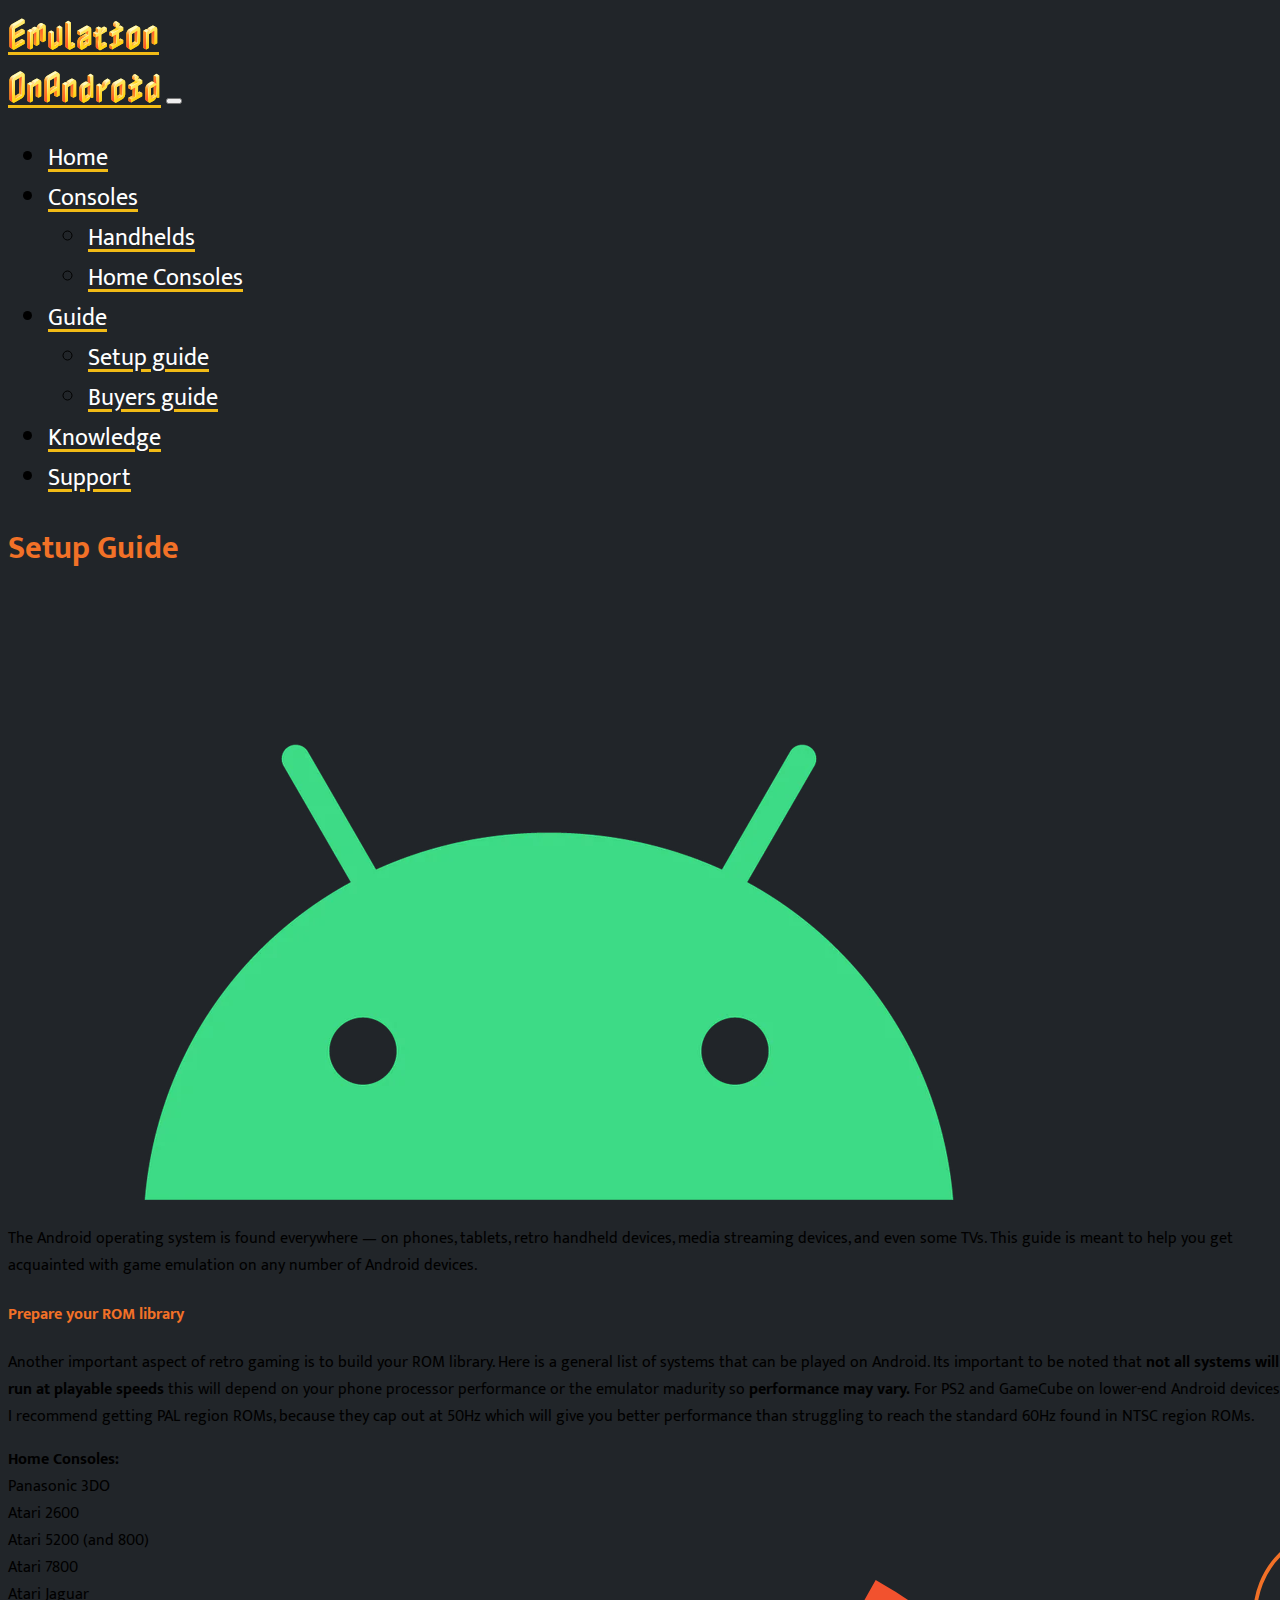
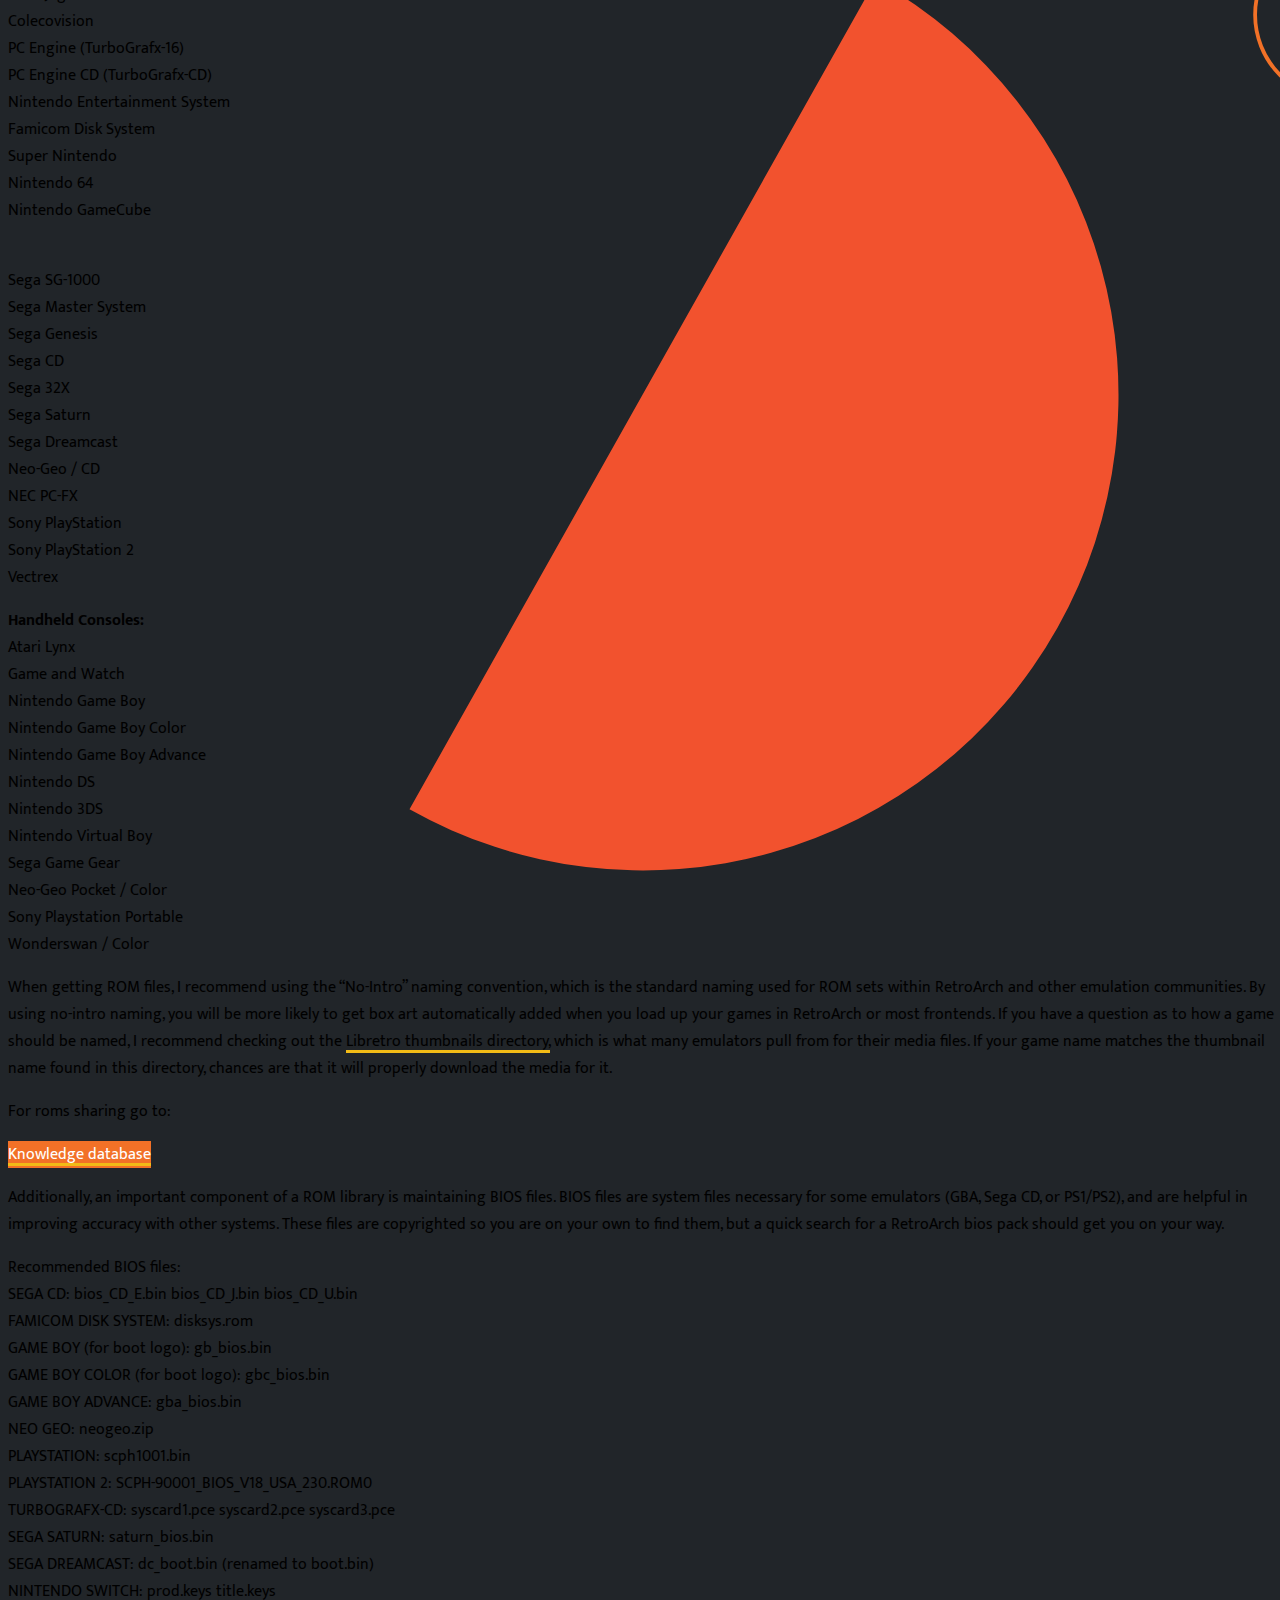
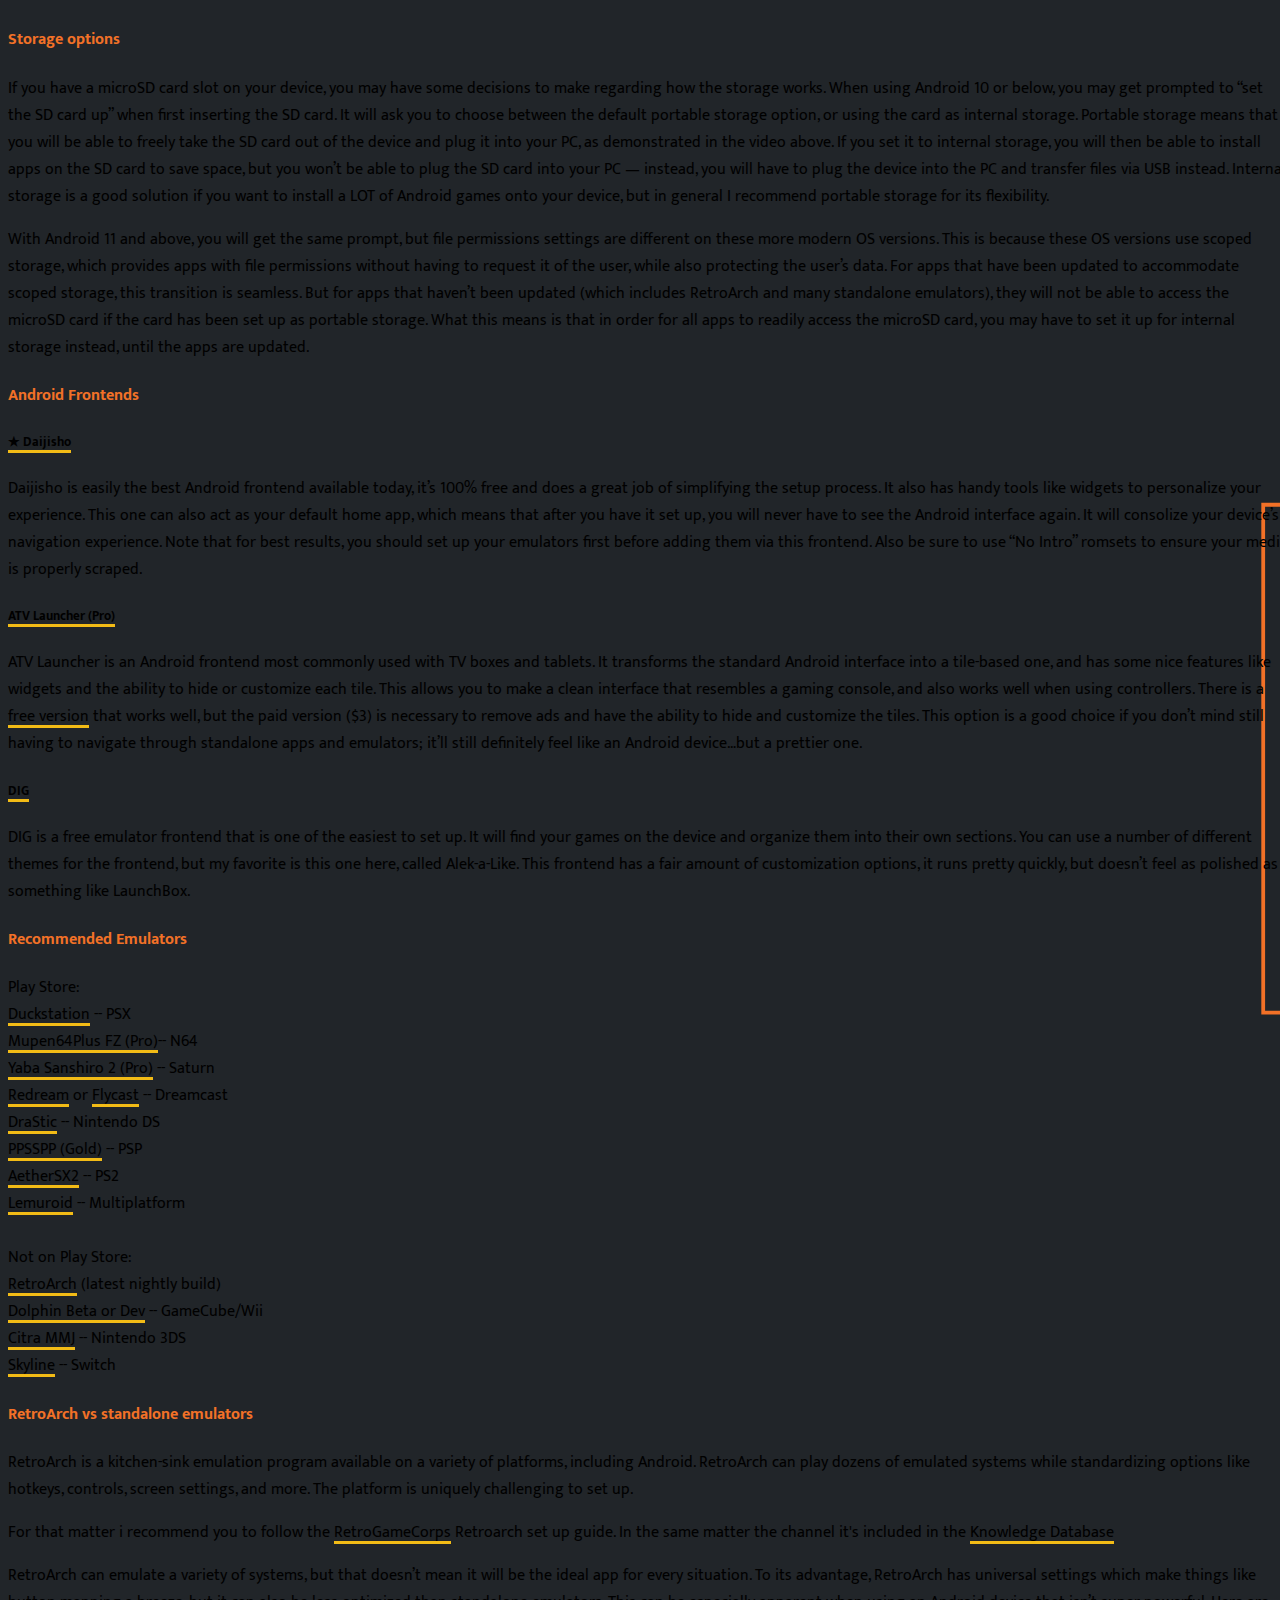
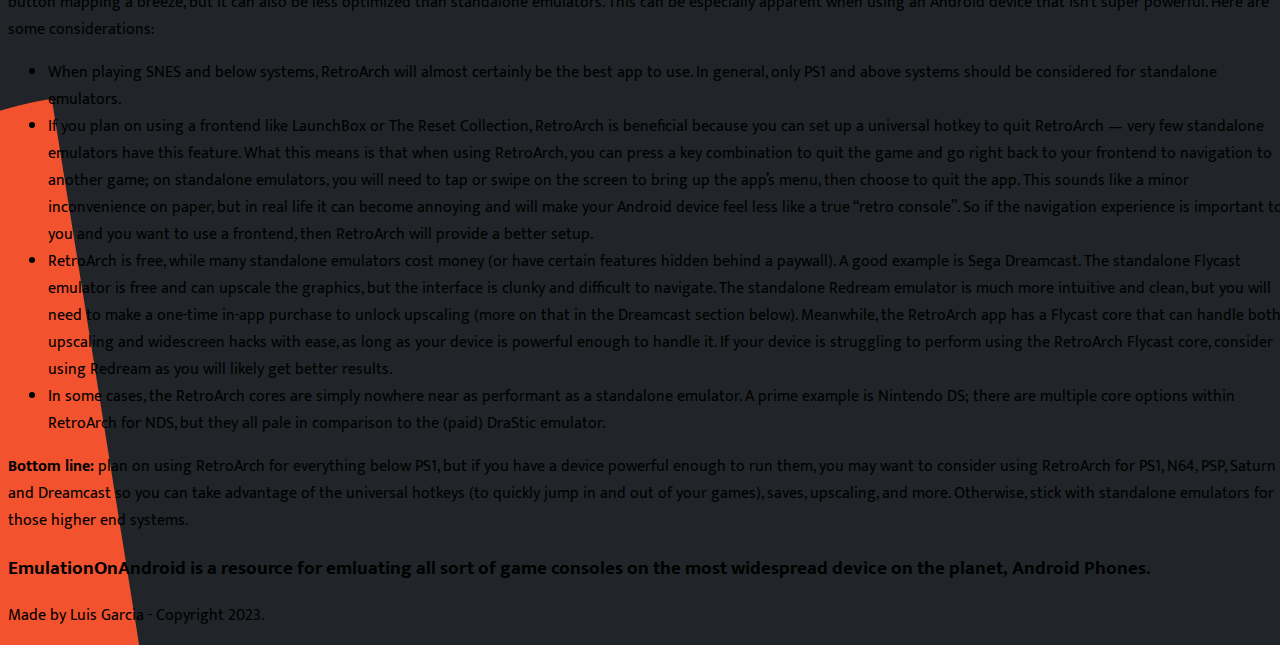
<file: setup_guide.html>
<!DOCTYPE html>
<html lang="en">
<head>
    <meta charset="UTF-8">
    <meta http-equiv="X-UA-Compatible" content="IE=edge">
    <meta name="viewport" content="width=device-width, initial-scale=1.0">
    <title>Emulation on Android</title>
    <link rel="stylesheet" href="">
    <link rel="shortcut icon" href="favicon.ico" type="image/x-icon">
    <link href="https://cdn.jsdelivr.net/npm/bootstrap@5.3.0-alpha1/dist/css/bootstrap.min.css" rel="stylesheet" integrity="sha384-GLhlTQ8iRABdZLl6O3oVMWSktQOp6b7In1Zl3/Jr59b6EGGoI1aFkw7cmDA6j6gD" crossorigin="anonymous">
    <link rel="stylesheet" href="./custom.css">
</head>
<body>
  <div class="container">


    <header>
      <nav class="navbar navbar-expand-lg navbar-dark p-4 m-0">
        <div class="container">
          <a class="navbar-brand" href="./index.html">Emulation<br>OnAndroid</a>
          <button class="navbar-toggler ms-auto" type="button" data-bs-toggle="collapse" data-bs-target="#navbarNav" aria-controls="navbarNav" aria-expanded="false" aria-label="Toggle navigation">
            <span class="navbar-toggler-icon"></span>
          </button>
          <div class="collapse navbar-collapse" id="navbarNav">
            <ul class="navbar-nav ms-auto">
              <li class="nav-item">
                <a class="nav-link" aria-current="page" href="./index.html">Home</a>
              </li>
              <li class="nav-item dropdown">
                <a class="nav-link dropdown-toggle" href="#" role="button" data-bs-toggle="dropdown" aria-expanded="false">
                  Consoles
                </a>
                <ul class="dropdown-menu dropdown-menu-dark bg-dark">
                  <li><a class="dropdown-item" href="./handhelds.html">Handhelds</a></li>
                  <li><a class="dropdown-item" href="./consoles.html">Home Consoles</a></li>
                </ul>
              </li>
              <li class="nav-item dropdown">
                <a class="nav-link dropdown-toggle" href="#" role="button" data-bs-toggle="dropdown" aria-expanded="false">
                  Guide
                </a>
                <ul class="dropdown-menu dropdown-menu-dark bg-dark">
                  <li><a class="dropdown-item" href="./setup_guide.html">Setup guide</a></li>
                  <li><a class="dropdown-item" href="./buyers_guide.html">Buyers guide</a></li>
                </ul>
              </li>
              <li class="nav-item">
                <a class="nav-link" href="./knowledge.html">Knowledge</a>
              </li>
              <li class="nav-item">
                <a class="nav-link" href="./support.html">Support</a>
              </li>
            
            </ul>
          </div>
        </div>
    </nav>

    </header>

    <main>

      <div class="card bg-light text-dark mx-5 mt-3 p-5" style="--bs-bg-opacity: .95;">
        <h1 class="col text-center display-4 eoa-text-emphasis m-3">Setup Guide</h1>
        <img src="./images/android-symbol.webp" alt="Android Logo" class="mb-3">
        <p>
          The Android operating system is found everywhere — on phones, tablets, retro handheld devices, media streaming devices, and even some TVs. This guide is meant to help you get acquainted with game emulation on any number of Android devices.
        </p>
        <h4 class="display-6 eoa-text-emphasis">Prepare your ROM library</h4>
        <p>
          Another important aspect of retro gaming is to build your ROM library. Here is a general list of systems that can be played on Android. Its important to be noted that <strong>not all systems will run at playable speeds</strong> this will depend on your phone processor performance or the emulator madurity so <strong>performance may vary.</strong> For PS2 and GameCube on lower-end Android devices, I recommend getting PAL region ROMs, because they cap out at 50Hz which will give you better performance than struggling to reach the standard 60Hz found in NTSC region ROMs.
        </p>
        
        <div class="d-flex flex-wrap m-2 justify-content-center">
        <p class="mx-2 col">
          <strong>Home Consoles:</strong><br>
          Panasonic 3DO<br>
          Atari 2600<br>
          Atari 5200 (and 800)<br>
          Atari 7800<br>
          Atari Jaguar<br>
          Colecovision<br>
          PC Engine (TurboGrafx-16)<br>
          PC Engine CD (TurboGrafx-CD)<br>
          Nintendo Entertainment System<br>
          Famicom Disk System<br>
          Super Nintendo<br>
          Nintendo 64<br>
          Nintendo GameCube<br>
        </p>
        <p class="mx-2 col">
          <br>
          Sega SG-1000<br>
          Sega Master System<br>
          Sega Genesis<br>
          Sega CD<br>
          Sega 32X<br>
          Sega Saturn<br>
          Sega Dreamcast<br>
          Neo-Geo / CD<br>
          NEC PC-FX<br>
          Sony PlayStation<br>
          Sony PlayStation 2<br>
          Vectrex<br>
        </p>
        <p class="mx-2 col">
          <strong>Handheld Consoles:</strong><br>
          Atari Lynx<br>
          Game and Watch<br>
          Nintendo Game Boy<br>
          Nintendo Game Boy Color<br>
          Nintendo Game Boy Advance<br>
          Nintendo DS<br>
          Nintendo 3DS<br>
          Nintendo Virtual Boy<br>
          Sega Game Gear<br>
          Neo-Geo Pocket / Color<br>
          Sony Playstation Portable<br>
          Wonderswan / Color<br>
        </p>
        </div>

        <p>
          When getting ROM files, I recommend using the “No-Intro” naming convention, which is the standard naming used for ROM sets within RetroArch and other emulation communities. By using no-intro naming, you will be more likely to get box art automatically added when you load up your games in RetroArch or most frontends. If you have a question as to how a game should be named, I recommend checking out the <a href="https://thumbnails.libretro.com/" target="_blank">Libretro thumbnails directory,</a> which is what many emulators pull from for their media files. If your game name matches the thumbnail name found in this directory, chances are that it will properly download the media for it.
        </p>
        <div class="text-center mb-4">
          <p class="m-0 p-0 text-muted">For roms sharing go to:</p>
          <a href="./knowledge.html" class="btn btn-primary eoa-color-bg border-0 p-3" type="button" style="color: white;">Knowledge database</a>
        </div>
        <p>
          Additionally, an important component of a ROM library is maintaining BIOS files. BIOS files are system files necessary for some emulators (GBA, Sega CD, or PS1/PS2), and are helpful in improving accuracy with other systems. These files are copyrighted so you are on your own to find them, but a quick search for a RetroArch bios pack should get you on your way. 
        </p>
        <p>
          Recommended BIOS files:<br>

          SEGA CD:
          bios_CD_E.bin
          bios_CD_J.bin
          bios_CD_U.bin
          <br>
          FAMICOM DISK SYSTEM:
          disksys.rom
          <br>
          GAME BOY (for boot logo):
          gb_bios.bin
          <br>
          GAME BOY COLOR (for boot logo):
          gbc_bios.bin
          <br>
          GAME BOY ADVANCE:
          gba_bios.bin
          <br>
          NEO GEO:
          neogeo.zip
          <br>
          PLAYSTATION:
          scph1001.bin
          <br>
          PLAYSTATION 2:
          SCPH-90001_BIOS_V18_USA_230.ROM0
          <br>
          TURBOGRAFX-CD:
          syscard1.pce
          syscard2.pce
          syscard3.pce
          <br>
          SEGA SATURN:
          saturn_bios.bin
          <br>
          SEGA DREAMCAST:
          dc_boot.bin (renamed to boot.bin)
          <br>
          NINTENDO SWITCH:
          prod.keys
          title.keys
        </p>
        <h4 class="display-6 eoa-text-emphasis">Storage options</h4>
        <p>
          If you have a microSD card slot on your device, you may have some decisions to make regarding how the storage works. When using Android 10 or below, you may get prompted to “set the SD card up” when first inserting the SD card. It will ask you to choose between the default portable storage option, or using the card as internal storage. Portable storage means that you will be able to freely take the SD card out of the device and plug it into your PC, as demonstrated in the video above. If you set it to internal storage, you will then be able to install apps on the SD card to save space, but you won’t be able to plug the SD card into your PC — instead, you will have to plug the device into the PC and transfer files via USB instead. Internal storage is a good solution if you want to install a LOT of Android games onto your device, but in general I recommend portable storage for its flexibility.
        </p>
        <p>
          With Android 11 and above, you will get the same prompt, but file permissions settings are different on these more modern OS versions. This is because these OS versions use scoped storage, which provides apps with file permissions without having to request it of the user, while also protecting the user’s data. For apps that have been updated to accommodate scoped storage, this transition is seamless. But for apps that haven’t been updated (which includes RetroArch and many standalone emulators), they will not be able to access the microSD card if the card has been set up as portable storage. What this means is that in order for all apps to readily access the microSD card, you may have to set it up for internal storage instead, until the apps are updated.
        </p>
        <h4 class="display-6 eoa-text-emphasis">Android Frontends</h4>
        <a href="https://play.google.com/store/apps/details?id=com.magneticchen.daijishou&hl=en_US&gl=US" target="_blank" style="width: fit-content;"><h5>★ Daijisho</h5></a>
        <p>
          Daijisho is easily the best Android frontend available today, it’s 100% free and does a great job of simplifying the setup process. It also has handy tools like widgets to personalize your experience. This one can also act as your default home app, which means that after you have it set up, you will never have to see the Android interface again. It will consolize your device’s navigation experience. Note that for best results, you should set up your emulators first before adding them via this frontend. Also be sure to use “No Intro” romsets to ensure your media is properly scraped.
        </p>
        <a href="https://play.google.com/store/apps/details?id=ca.dstudio.atvlauncher.pro&hl=en&gl=US" target="_blank" style="width: fit-content;"><h5>ATV Launcher (Pro)</h5></a>
        <p>
          ATV Launcher is an Android frontend most commonly used with TV boxes and tablets. It transforms the standard Android interface into a tile-based one, and has some nice features like widgets and the ability to hide or customize each tile. This allows you to make a clean interface that resembles a gaming console, and also works well when using controllers. There is a <a href="https://play.google.com/store/apps/details?id=ca.dstudio.atvlauncher.free&hl=en_US&gl=US" target="_blank">free version</a> that works well, but the paid version ($3) is necessary to remove ads and have the ability to hide and customize the tiles. This option is a good choice if you don’t mind still having to navigate through standalone apps and emulators; it’ll still definitely feel like an Android device…but a prettier one.
        </p>
        <a href="https://play.google.com/store/apps/details?id=com.digdroid.alman.dig&hl=en_US&gl=US" target="_blank" style="width: fit-content;"><h5>DIG</h5></a>
        <p>
          DIG is a free emulator frontend that is one of the easiest to set up. It will find your games on the device and organize them into their own sections. You can use a number of different themes for the frontend, but my favorite is this one here, called Alek-a-Like. This frontend has a fair amount of customization options, it runs pretty quickly, but doesn’t feel as polished as something like LaunchBox.
        </p>
        <h4 class="display-6 eoa-text-emphasis">Recommended Emulators</h4>
        <p>
          Play Store:<br>
          <a href="https://play.google.com/store/apps/details?id=com.github.stenzek.duckstation&hl=en_US&gl=US" target="_blank">Duckstation</a> -- PSX <br>
          <a href="https://play.google.com/store/apps/details?id=org.mupen64plusae.v3.fzurita&hl=en_US&gl=US" target="_blank">Mupen64Plus FZ</a><a href="https://play.google.com/store/apps/details?id=org.mupen64plusae.v3.fzurita.pro&hl=en_US&gl=US" target="_blank"> (Pro)</a>-- N64<br>
          <a href="https://play.google.com/store/apps/details?id=org.devmiyax.yabasanshioro2&hl=en_US&gl=US" target="_blank">Yaba Sanshiro 2</a><a href="https://play.google.com/store/apps/details?id=org.devmiyax.yabasanshioro2.pro&hl=en_US&gl=US" target="_blank"> (Pro)</a> -- Saturn<br>
          <a href="https://play.google.com/store/apps/details?id=io.recompiled.redream&hl=en_US&gl=US" target="_blank">Redream</a> or <a href="https://github.com/flyinghead/flycast/releases" target="_blank">Flycast</a> -- Dreamcast<br>
          <a href="https://play.google.com/store/apps/details?id=com.dsemu.drastic&hl=en_US&gl=US" target="_blank">DraStic</a> -- Nintendo DS<br>
          <a href="https://play.google.com/store/apps/details?id=org.ppsspp.ppsspp&hl=en_US&gl=US" target="_blank">PPSSPP</a><a href="https://play.google.com/store/apps/details?id=org.ppsspp.ppssppgold&hl=en_US&gl=US" target="_blank"> (Gold)</a> -- PSP<br>
          <a href="https://play.google.com/store/apps/details?id=xyz.aethersx2.android&hl=en_US&gl=US" target="_blank">AetherSX2</a> -- PS2<br>
          <a href="https://play.google.com/store/apps/details?id=com.swordfish.lemuroid&hl=en&gl=US" target="_blank">Lemuroid</a> -- Multiplatform<br>
          <br>
          Not on Play Store:<br>
          <a href="https://buildbot.libretro.com/nightly/android/" target="_blank">RetroArch</a> (latest nightly build)<br>
          <a href="https://dolphin-emu.org/download/" target="_blank">Dolphin Beta or Dev</a> -- GameCube/Wii<br>
          <a href="https://github.com/weihuoya/citra/releases" target="_blank">Citra MMJ</a> -- Nintendo 3DS<br>
          <a href="https://skyline-emu.one/" target="_blank">Skyline</a> -- Switch<br>
        </p>
        <h4 class="display-6 eoa-text-emphasis">RetroArch vs standalone emulators</h4>
        <p>
          RetroArch is a kitchen-sink emulation program available on a variety of platforms, including Android. RetroArch can play dozens of emulated systems while standardizing options like hotkeys, controls, screen settings, and more. The platform is uniquely challenging to set up.
        </p>
        <p>
          For that matter i recommend you to follow the <a href="https://www.youtube.com/watch?v=icGYGriNkF4" target="_blank">RetroGameCorps</a> Retroarch set up guide. In the same matter the channel it's included in the <a href="./knowledge.html">Knowledge Database</a>
        </p>
        <p>
          RetroArch can emulate a variety of systems, but that doesn’t mean it will be the ideal app for every situation. To its advantage, RetroArch has universal settings which make things like button mapping a breeze, but it can also be less optimized than standalone emulators. This can be especially apparent when using an Android device that isn’t super powerful. Here are some considerations:
        </p>
        <ul>
          <li>
            When playing SNES and below systems, RetroArch will almost certainly be the best app to use. In general, only PS1 and above systems should be considered for standalone emulators.
          </li>
          <li>
            If you plan on using a frontend like LaunchBox or The Reset Collection, RetroArch is beneficial because you can set up a universal hotkey to quit RetroArch — very few standalone emulators have this feature. What this means is that when using RetroArch, you can press a key combination to quit the game and go right back to your frontend to navigation to another game; on standalone emulators, you will need to tap or swipe on the screen to bring up the app’s menu, then choose to quit the app. This sounds like a minor inconvenience on paper, but in real life it can become annoying and will make your Android device feel less like a true “retro console”. So if the navigation experience is important to you and you want to use a frontend, then RetroArch will provide a better setup.
          </li>
          <li>
            RetroArch is free, while many standalone emulators cost money (or have certain features hidden behind a paywall). A good example is Sega Dreamcast. The standalone Flycast emulator is free and can upscale the graphics, but the interface is clunky and difficult to navigate. The standalone Redream emulator is much more intuitive and clean, but you will need to make a one-time in-app purchase to unlock upscaling (more on that in the Dreamcast section below). Meanwhile, the RetroArch app has a Flycast core that can handle both upscaling and widescreen hacks with ease, as long as your device is powerful enough to handle it. If your device is struggling to perform using the RetroArch Flycast core, consider using Redream as you will likely get better results.
          </li>
          <li>
            In some cases, the RetroArch cores are simply nowhere near as performant as a standalone emulator. A prime example is Nintendo DS; there are multiple core options within RetroArch for NDS, but they all pale in comparison to the (paid) DraStic emulator.
          </li>
        </ul>
        <p>
          <strong>Bottom line:</strong> plan on using RetroArch for everything below PS1, but if you have a device powerful enough to run them, you may want to consider using RetroArch for PS1, N64, PSP, Saturn and Dreamcast so you can take advantage of the universal hotkeys (to quickly jump in and out of your games), saves, upscaling, and more. Otherwise, stick with standalone emulators for those higher end systems.
        </p>
        
      </div>

      <div class="card bg-transparent m-5" style="border: none;">
        <h3 class="text-center p-5 text-light">EmulationOnAndroid is a resource for emluating all sort of game consoles on the most widespread device on the planet, Android Phones.</h3>
      </div>





    </main>

    <footer class="bg-transparent text-center">
      <div class="text-center p-3">
        <p class="text-light-emphasis">Made by Luis Garcia - Copyright 2023.</p> 
      </div>
    </footer>


  </div>
      <script src="https://cdn.jsdelivr.net/npm/bootstrap@5.3.0-alpha1/dist/js/bootstrap.bundle.min.js" integrity="sha384-w76AqPfDkMBDXo30jS1Sgez6pr3x5MlQ1ZAGC+nuZB+EYdgRZgiwxhTBTkF7CXvN" crossorigin="anonymous"></script>
</body>
</html>
</file>
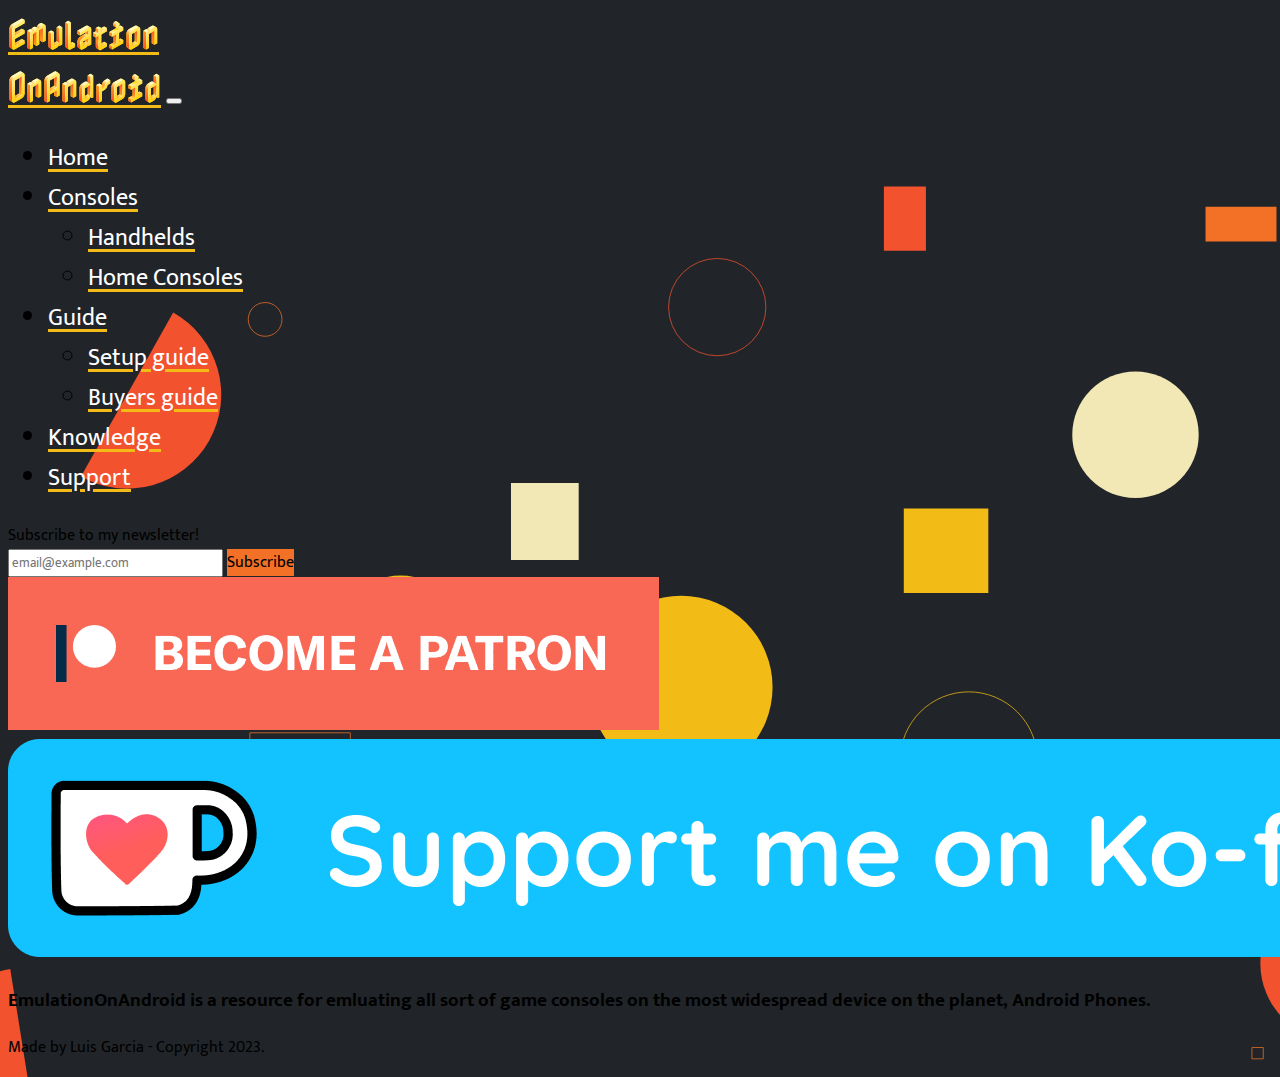
<file: support.html>
<!DOCTYPE html>
<html lang="en">
<head>
    <meta charset="UTF-8">
    <meta http-equiv="X-UA-Compatible" content="IE=edge">
    <meta name="viewport" content="width=device-width, initial-scale=1.0">
    <title>Emulation on Android</title>
    <link rel="stylesheet" href="">
    <link rel="shortcut icon" href="favicon.ico" type="image/x-icon">
    <link href="https://cdn.jsdelivr.net/npm/bootstrap@5.3.0-alpha1/dist/css/bootstrap.min.css" rel="stylesheet" integrity="sha384-GLhlTQ8iRABdZLl6O3oVMWSktQOp6b7In1Zl3/Jr59b6EGGoI1aFkw7cmDA6j6gD" crossorigin="anonymous">
    <link rel="stylesheet" href="./custom.css">
</head>
<body>
  <div class="container">


    <header>
      <nav class="navbar navbar-expand-lg navbar-dark p-4 m-0">
        <div class="container">
          <a class="navbar-brand" href="./index.html">Emulation<br>OnAndroid</a>
          <button class="navbar-toggler ms-auto" type="button" data-bs-toggle="collapse" data-bs-target="#navbarNav" aria-controls="navbarNav" aria-expanded="false" aria-label="Toggle navigation">
            <span class="navbar-toggler-icon"></span>
          </button>
          <div class="collapse navbar-collapse" id="navbarNav">
            <ul class="navbar-nav ms-auto">
              <li class="nav-item">
                <a class="nav-link" aria-current="page" href="./index.html">Home</a>
              </li>
              <li class="nav-item dropdown">
                <a class="nav-link dropdown-toggle" href="#" role="button" data-bs-toggle="dropdown" aria-expanded="false">
                  Consoles
                </a>
                <ul class="dropdown-menu dropdown-menu-dark bg-dark">
                  <li><a class="dropdown-item" href="./handhelds.html">Handhelds</a></li>
                  <li><a class="dropdown-item" href="./consoles.html">Home Consoles</a></li>
                </ul>
              </li>
              <li class="nav-item dropdown">
                <a class="nav-link dropdown-toggle" href="#" role="button" data-bs-toggle="dropdown" aria-expanded="false">
                  Guide
                </a>
                <ul class="dropdown-menu dropdown-menu-dark bg-dark">
                  <li><a class="dropdown-item" href="./setup_guide.html">Setup guide</a></li>
                  <li><a class="dropdown-item" href="./buyers_guide.html">Buyers guide</a></li>
                </ul>
              </li>
              <li class="nav-item">
                <a class="nav-link" href="./knowledge.html">Knowledge</a>
              </li>
              <li class="nav-item">
                <a class="nav-link" href="./support.html">Support</a>
              </li>
            
            </ul>
          </div>
        </div>
    </nav>

    </header>

    <main>

      <div class="card bg-light text-dark mx-5 mt-3 p-5 text-center" style="--bs-bg-opacity: .90;">
      
        <div class="mb-3 col-sm-8 col-12 d-block mx-auto">
          
          <label for="exampleFormControlInput1" class="form-label">Subscribe to my newsletter!</label>
          <div class="input-group mb-3">
            <input type="text" class="form-control" placeholder="email@example.com"  aria-label="name@example.com" aria-describedby="basic-addon2">
            <span class="btn btn-primary eoa-color-bg border-0" id="basic-addon2">Subscribe</span>
          </div>
          
        </div>

        <div class="row justify-content-center align-items-center">
          <div class="col-sm-3 col-10 py-2">
            <a href="https://www.patreon.com/" target="_blank"><img src="./images/support-patreon.webp" class="img-fluid" alt="Support on Patreon" ></a>
          </div>
          <div class="col-sm-3 col-10">
            <a href="https://ko-fi.com/" target="_blank"><img src="./images/support-kofi.png" class="img-fluid" alt="Support on Kofi"></a>
          </div>
          
        </div>
        
      </div>

      <div class="card bg-transparent m-5" style="border: none;">
        <h3 class="text-center p-5 text-light">EmulationOnAndroid is a resource for emluating all sort of game consoles on the most widespread device on the planet, Android Phones.</h3>
      </div>

      



    </main>

    <footer class="bg-transparent text-center">
      <div class="text-center p-3">
        <p class="text-light-emphasis">Made by Luis Garcia - Copyright 2023.</p> 
      </div>
    </footer>


  </div>
      <script src="https://cdn.jsdelivr.net/npm/bootstrap@5.3.0-alpha1/dist/js/bootstrap.bundle.min.js" integrity="sha384-w76AqPfDkMBDXo30jS1Sgez6pr3x5MlQ1ZAGC+nuZB+EYdgRZgiwxhTBTkF7CXvN" crossorigin="anonymous"></script>
</body>
</html>
</file>
<file: custom.css>
/* Color Palette
#F2E8B6
#F2BB16 golden /// #c19511 shadow
#F27127 orange 
#F2522E reddish
*/

@import url('https://fonts.googleapis.com/css2?family=Megrim&family=Mukta&family=Nabla&display=swap');

*{  
  font-family: 'Mukta', sans-serif;
}

body {
  width: 100%;
  height: 100%;
  background-image: url(./images/colored-shapes.svg);
  background-repeat: no-repeat;
  background-size: cover;
  
}

body .container header {
  font-size: 1.5rem;
}
body .container header a{
  color: white;
}

body .container header .navbar .navbar-brand{ 
  font-family: 'Nabla', cursive;   
  font-size: 2rem;
}



body .container .eoa-color-bg{
  background-color: #F27127;
}

body .container .eoa-text-emphasis{
  color: #F27127;
}

body .container a{

  text-decoration-color: #F2BB16;
  color:black;
  text-underline-offset: 4px;
  text-decoration-thickness: 3px;
}
</file>
